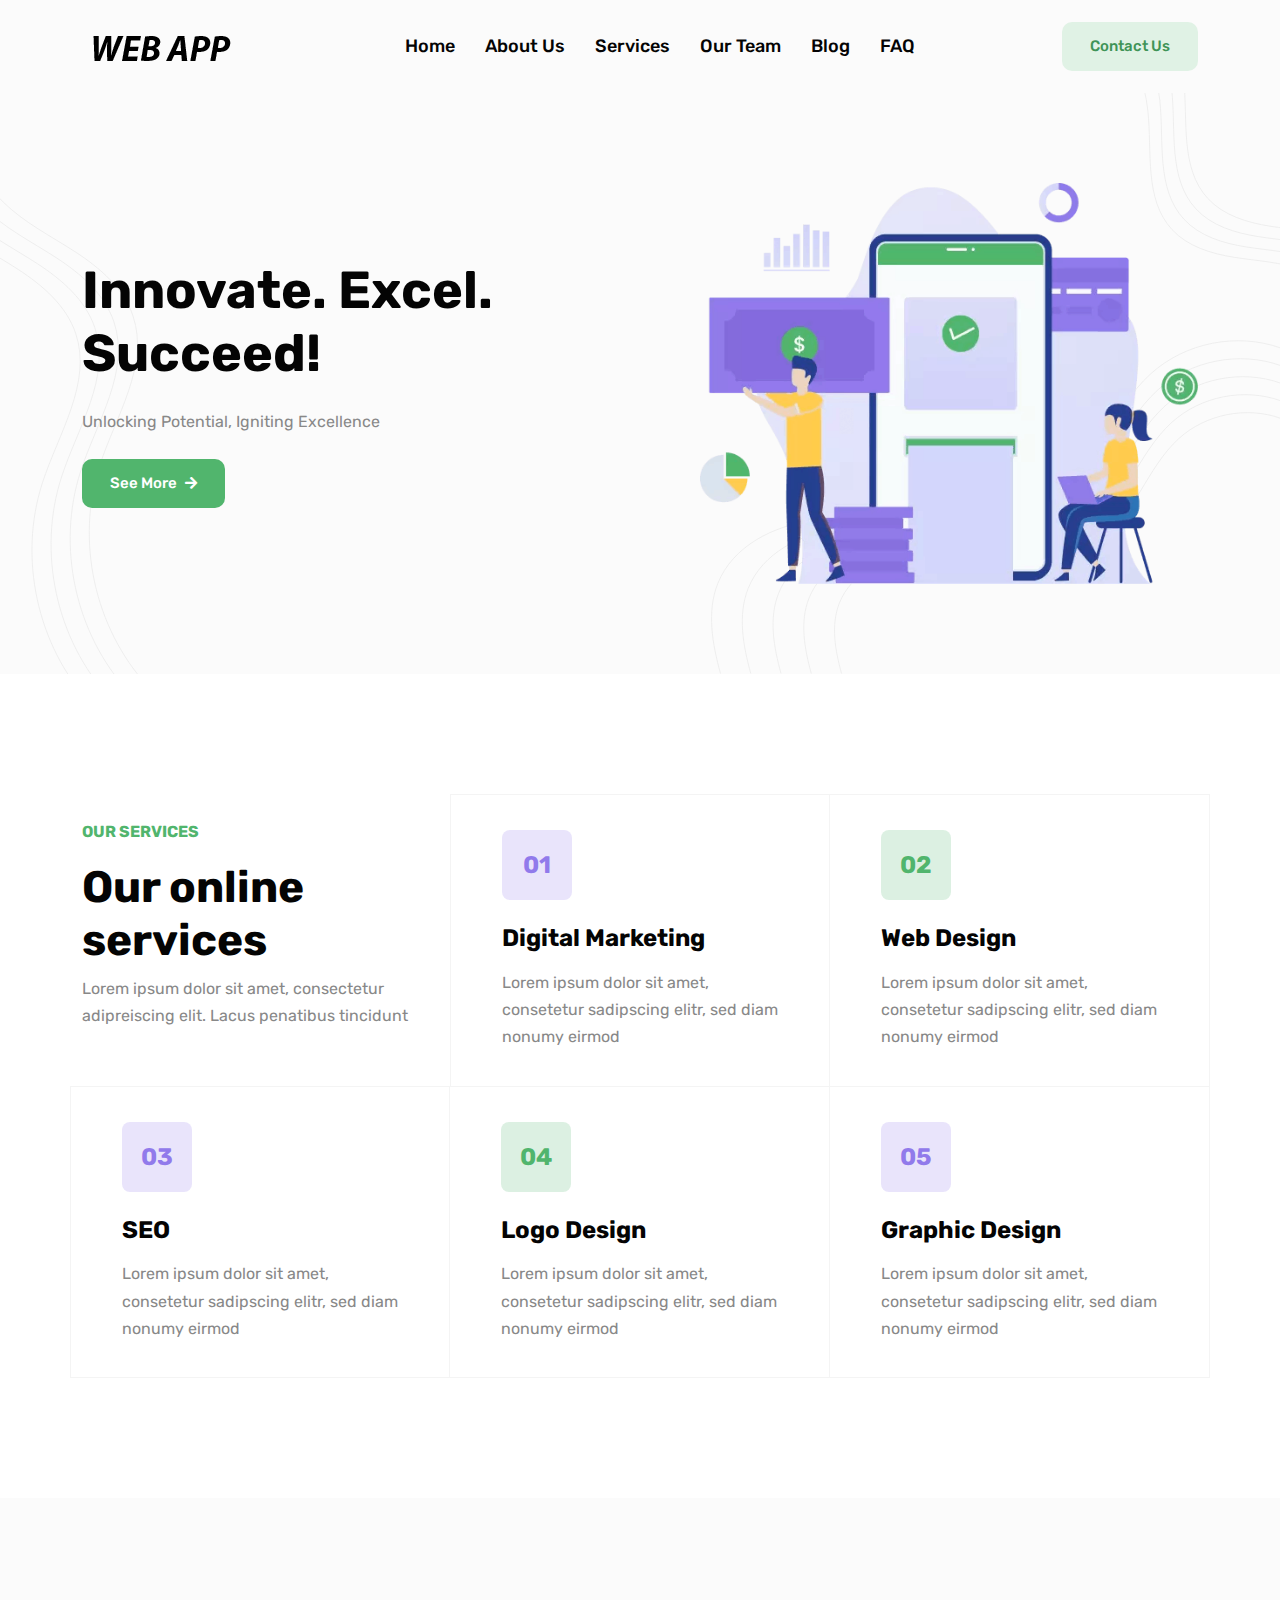
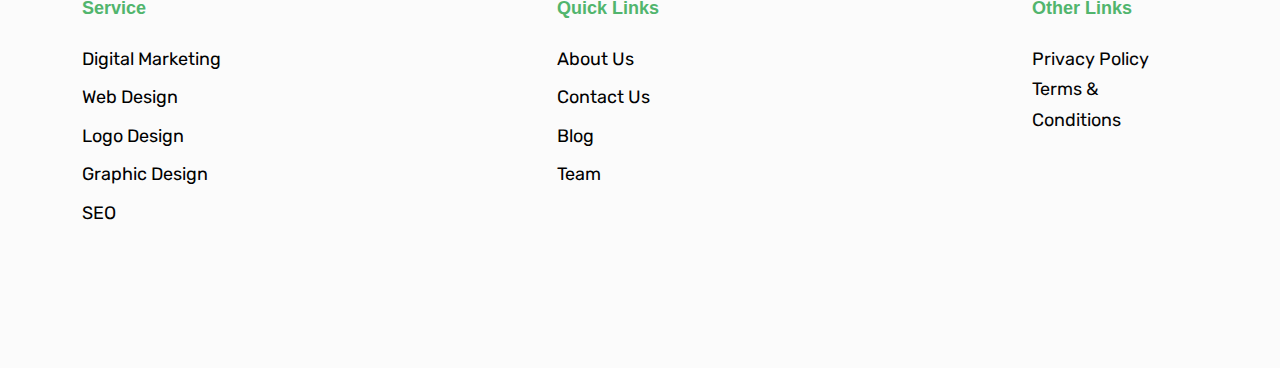
<file: pert3/template/index.html>
<!DOCTYPE html>

<html lang="en-us">

<head>
	<meta charset="utf-8">
	<title>Livewire and filament</title>
	<meta name="viewport" content="width=device-width, initial-scale=1, maximum-scale=5">
	<meta name="description" content="This is meta description">
	<meta name="author" content="Themefisher">
	<link rel="shortcut icon" href="images/favicon.png" type="image/x-icon">
	<link rel="icon" href="images/favicon.png" type="image/x-icon">

	<!-- # Google Fonts -->
	<link rel="preconnect" href="https://fonts.googleapis.com">
	<link rel="preconnect" href="https://fonts.gstatic.com" crossorigin>
	<link href="https://fonts.googleapis.com/css2?family=Rubik:wght@400;500;700&display=swap" rel="stylesheet">

	<!-- # CSS Plugins -->
	<link rel="stylesheet" href="plugins/slick/slick.css">
	<link rel="stylesheet" href="plugins/font-awesome/fontawesome.min.css">
	<link rel="stylesheet" href="plugins/font-awesome/brands.css">
	<link rel="stylesheet" href="plugins/font-awesome/solid.css">

	<!-- # Main Style Sheet -->
	<link rel="stylesheet" href="css/style.css">
</head>

<body>

<!-- navigation -->
<header class="navigation bg-tertiary">
	<nav class="navbar navbar-expand-xl navbar-light text-center py-3">
		<div class="container">
			<a class="navbar-brand" href="index.html">
				<img loading="prelaod" decoding="async" class="img-fluid" width="160" src="images/logo.png" alt="Wallet">
			</a>
			<button class="navbar-toggler" type="button" data-bs-toggle="collapse" data-bs-target="#navbarSupportedContent" aria-controls="navbarSupportedContent" aria-expanded="false" aria-label="Toggle navigation"> <span class="navbar-toggler-icon"></span>
			</button>
			<div class="collapse navbar-collapse" id="navbarSupportedContent">
				<ul class="navbar-nav m-auto mb-2 mb-lg-0">
					<li class="nav-item"> <a class="nav-link" href="index.html">Home</a></li>
					<li class="nav-item "> <a class="nav-link" href="about.html">About Us</a></li>
					<li class="nav-item "> <a class="nav-link" href="services.html">Services</a></li>
					<li class="nav-item "> <a class="nav-link" href="team.html">Our Team</a></li>
					<li class="nav-item "><a class="nav-link " href="blog.html">Blog</a></li>
					<li class="nav-item "><a class="nav-link " href="faq.html">FAQ</a></li>
				</ul>
				<a href="#!" class="btn btn-outline-primary">Contact Us</a>				
			</div>
		</div>
	</nav>
</header>
<!-- /navigation -->

<div class="modal applyLoanModal fade" id="applyLoan" tabindex="-1" aria-labelledby="applyLoanLabel" aria-hidden="true">
  <div class="modal-dialog modal-dialog-centered">
    <div class="modal-content">
      <div class="modal-header border-bottom-0">
        <h4 class="modal-title" id="exampleModalLabel">How much do you need?</h4>
        <button type="button" class="btn-close" data-bs-dismiss="modal" aria-label="Close"></button>
      </div>
      <div class="modal-body">
        <form action="#!" method="post">
          <div class="row">
            <div class="col-lg-6 mb-4 pb-2">
              <div class="form-group">
                <label for="loan_amount" class="form-label">Amount</label>
                <input type="number" class="form-control shadow-none" id="loan_amount" placeholder="ex: 25000">
              </div>
            </div>
            <div class="col-lg-6 mb-4 pb-2">
              <div class="form-group">
                <label for="loan_how_long_for" class="form-label">How long for?</label>
                <input type="number" class="form-control shadow-none" id="loan_how_long_for" placeholder="ex: 12">
              </div>
            </div>
            <div class="col-lg-12 mb-4 pb-2">
              <div class="form-group">
                <label for="loan_repayment" class="form-label">Repayment</label>
                <input type="number" class="form-control shadow-none" id="loan_repayment" disabled>
              </div>
            </div>
            <div class="col-lg-6 mb-4 pb-2">
              <div class="form-group">
                <label for="loan_full_name" class="form-label">Full Name</label>
                <input type="text" class="form-control shadow-none" id="loan_full_name">
              </div>
            </div>
            <div class="col-lg-6 mb-4 pb-2">
              <div class="form-group">
                <label for="loan_email_address" class="form-label">Email address</label>
                <input type="email" class="form-control shadow-none" id="loan_email_address">
              </div>
            </div>
            <div class="col-lg-12">
              <button type="submit" class="btn btn-primary w-100">Get Your Loan Now</button>
            </div>
          </div>
        </form>
      </div>
    </div>
  </div>
</div>

<section class="banner bg-tertiary position-relative overflow-hidden">
  <div class="container">
    <div class="row align-items-center justify-content-center">
      <div class="col-lg-6 mb-5 mb-lg-0">
        <div class="block text-center text-lg-start pe-0 pe-xl-5">
          <h1 class="text-capitalize mb-4">Innovate. Excel. Succeed!</h1>
          <p class="mb-4">Unlocking Potential, Igniting Excellence</p> <a type="button"
            class="btn btn-primary" href="#" data-bs-toggle="modal" data-bs-target="#applyLoan">See More<span style="font-size: 14px;" class="ms-2 fas fa-arrow-right"></span></a>
        </div>
      </div>
      <div class="col-lg-6">
        <div class="ps-lg-5 text-center">
          <img loading="lazy" decoding="async"
            src="images/about-us.png"
            alt="banner image" class="w-100">
        </div>
      </div>
    </div>
  </div>
  <div class="has-shapes">
    <svg class="shape shape-left text-light" viewBox="0 0 192 752" fill="none" xmlns="http://www.w3.org/2000/svg">
      <path
        d="M-30.883 0C-41.3436 36.4248 -22.7145 75.8085 4.29154 102.398C31.2976 128.987 65.8677 146.199 97.6457 166.87C129.424 187.542 160.139 213.902 172.162 249.847C193.542 313.799 149.886 378.897 129.069 443.036C97.5623 540.079 122.109 653.229 191 728.495"
        stroke="currentColor" stroke-miterlimit="10" />
      <path
        d="M-55.5959 7.52271C-66.0565 43.9475 -47.4274 83.3312 -20.4214 109.92C6.58466 136.51 41.1549 153.722 72.9328 174.393C104.711 195.064 135.426 221.425 147.449 257.37C168.829 321.322 125.174 386.42 104.356 450.559C72.8494 547.601 97.3965 660.752 166.287 736.018"
        stroke="currentColor" stroke-miterlimit="10" />
      <path
        d="M-80.3302 15.0449C-90.7909 51.4697 -72.1617 90.8535 -45.1557 117.443C-18.1497 144.032 16.4205 161.244 48.1984 181.915C79.9763 202.587 110.691 228.947 122.715 264.892C144.095 328.844 100.439 393.942 79.622 458.081C48.115 555.123 72.6622 668.274 141.552 743.54"
        stroke="currentColor" stroke-miterlimit="10" />
      <path
        d="M-105.045 22.5676C-115.506 58.9924 -96.8766 98.3762 -69.8706 124.965C-42.8646 151.555 -8.29436 168.767 23.4835 189.438C55.2615 210.109 85.9766 236.469 98.0001 272.415C119.38 336.367 75.7243 401.464 54.9072 465.604C23.4002 562.646 47.9473 675.796 116.838 751.063"
        stroke="currentColor" stroke-miterlimit="10" />
    </svg>
    <svg class="shape shape-right text-light" viewBox="0 0 731 746" fill="none" xmlns="http://www.w3.org/2000/svg">
      <path
        d="M12.1794 745.14C1.80036 707.275 -5.75764 666.015 8.73984 629.537C27.748 581.745 80.4729 554.968 131.538 548.843C182.604 542.703 234.032 552.841 285.323 556.748C336.615 560.64 391.543 557.276 433.828 527.964C492.452 487.323 511.701 408.123 564.607 360.255C608.718 320.353 675.307 307.183 731.29 327.323"
        stroke="currentColor" stroke-miterlimit="10" />
      <path
        d="M51.0253 745.14C41.2045 709.326 34.0538 670.284 47.7668 635.783C65.7491 590.571 115.623 565.242 163.928 559.449C212.248 553.641 260.884 563.235 309.4 566.931C357.916 570.627 409.887 567.429 449.879 539.701C505.35 501.247 523.543 426.331 573.598 381.059C615.326 343.314 678.324 330.853 731.275 349.906"
        stroke="currentColor" stroke-miterlimit="10" />
      <path
        d="M89.8715 745.14C80.6239 711.363 73.8654 674.568 86.8091 642.028C103.766 599.396 150.788 575.515 196.347 570.054C241.906 564.578 287.767 573.629 333.523 577.099C379.278 580.584 428.277 577.567 465.976 551.423C518.279 515.172 535.431 444.525 582.62 401.832C621.964 366.229 681.356 354.493 731.291 372.46"
        stroke="currentColor" stroke-miterlimit="10" />
      <path
        d="M128.718 745.14C120.029 713.414 113.678 678.838 125.837 648.274C141.768 608.221 185.939 585.788 228.737 580.659C271.536 575.515 314.621 584.008 357.6 587.282C400.58 590.556 446.607 587.719 482.028 563.16C531.163 529.111 547.275 462.733 591.612 422.635C628.572 389.19 684.375 378.162 731.276 395.043"
        stroke="currentColor" stroke-miterlimit="10" />
      <path
        d="M167.564 745.14C159.432 715.451 153.504 683.107 164.863 654.519C179.753 617.046 221.088 596.062 261.126 591.265C301.164 586.452 341.473 594.402 381.677 597.465C421.88 600.527 464.95 597.872 498.094 574.896C544.061 543.035 559.146 480.942 600.617 443.423C635.194 412.135 687.406 401.817 731.276 417.612"
        stroke="currentColor" stroke-miterlimit="10" />
      <path
        d="M817.266 289.466C813.108 259.989 787.151 237.697 759.261 227.271C731.372 216.846 701.077 215.553 671.666 210.904C642.254 206.24 611.795 197.156 591.664 175.224C555.853 136.189 566.345 75.5336 560.763 22.8649C552.302 -56.8256 498.487 -130.133 425 -162.081"
        stroke="currentColor" stroke-miterlimit="10" />
      <path
        d="M832.584 276.159C828.427 246.683 802.469 224.391 774.58 213.965C746.69 203.539 716.395 202.246 686.984 197.598C657.573 192.934 627.114 183.85 606.982 161.918C571.172 122.883 581.663 62.2275 576.082 9.55873C567.62 -70.1318 513.806 -143.439 440.318 -175.387"
        stroke="currentColor" stroke-miterlimit="10" />
      <path
        d="M847.904 262.853C843.747 233.376 817.789 211.084 789.9 200.659C762.011 190.233 731.716 188.94 702.304 184.292C672.893 179.627 642.434 170.544 622.303 148.612C586.492 109.577 596.983 48.9211 591.402 -3.74766C582.94 -83.4382 529.126 -156.746 455.638 -188.694"
        stroke="currentColor" stroke-miterlimit="10" />
      <path
        d="M863.24 249.547C859.083 220.07 833.125 197.778 805.236 187.353C777.347 176.927 747.051 175.634 717.64 170.986C688.229 166.321 657.77 157.237 637.639 135.306C601.828 96.2707 612.319 35.6149 606.738 -17.0538C598.276 -96.7443 544.462 -170.052 470.974 -202"
        stroke="currentColor" stroke-miterlimit="10" />
    </svg>
  </div>
</section>

<section class="section">
  <div class="container">
    <div class="row">
      <div class="col-lg-4 col-md-6">
        <div class="section-title pt-4">
          <p class="text-primary text-uppercase fw-bold mb-3">Our Services</p>
          <h1>Our online services</h1>
          <p>Lorem ipsum dolor sit amet, consectetur adipreiscing elit. Lacus penatibus tincidunt</p>
        </div>
      </div>
      <div class="col-lg-4 col-md-6 service-item">
        <a class="text-black" href="service-details.html">
          <div class="block"> <span class="colored-box text-center h3 mb-4">01</span>
            <h3 class="mb-3 service-title">Digital Marketing</h3>
            <p class="mb-0 service-description">Lorem ipsum dolor sit amet, consetetur sadipscing elitr, sed diam nonumy
              eirmod</p>
          </div>
        </a>
      </div>
      <div class="col-lg-4 col-md-6 service-item">
        <a class="text-black" href="service-details.html">
          <div class="block"> <span class="colored-box text-center h3 mb-4">02</span>
            <h3 class="mb-3 service-title">Web Design</h3>
            <p class="mb-0 service-description">Lorem ipsum dolor sit amet, consetetur sadipscing elitr, sed diam nonumy
              eirmod</p>
          </div>
        </a>
      </div>
      <div class="col-lg-4 col-md-6 service-item">
        <a class="text-black" href="service-details.html">
          <div class="block"> <span class="colored-box text-center h3 mb-4">03</span>
            <h3 class="mb-3 service-title">SEO</h3>
            <p class="mb-0 service-description">Lorem ipsum dolor sit amet, consetetur sadipscing elitr, sed diam nonumy
              eirmod</p>
          </div>
        </a>
      </div>
      <div class="col-lg-4 col-md-6 service-item">
        <a class="text-black" href="service-details.html">
          <div class="block"> <span class="colored-box text-center h3 mb-4">04</span>
            <h3 class="mb-3 service-title">Logo Design</h3>
            <p class="mb-0 service-description">Lorem ipsum dolor sit amet, consetetur sadipscing elitr, sed diam nonumy
              eirmod</p>
          </div>
        </a>
      </div>
      <div class="col-lg-4 col-md-6 service-item">
        <a class="text-black" href="service-details.html">
          <div class="block"> <span class="colored-box text-center h3 mb-4">05</span>
            <h3 class="mb-3 service-title">Graphic Design</h3>
            <p class="mb-0 service-description">Lorem ipsum dolor sit amet, consetetur sadipscing elitr, sed diam nonumy
              eirmod</p>
          </div>
        </a>
      </div>
    </div>
  </div>
</section>




<footer class="section-sm bg-tertiary">
	<div class="container">
		<div class="row justify-content-between">
			<div class="col-lg-2 col-md-4 col-6 mb-4">
				<div class="footer-widget">
					<h5 class="mb-4 text-primary font-secondary">Service</h5>
					<ul class="list-unstyled">
						<li class="mb-2"><a href="service-details.html">Digital Marketing</a>
						</li>
						<li class="mb-2"><a href="service-details.html">Web Design</a>
						</li>
						<li class="mb-2"><a href="service-details.html">Logo Design</a>
						</li>
						<li class="mb-2"><a href="service-details.html">Graphic Design</a>
						</li>
						<li class="mb-2"><a href="service-details.html">SEO</a>
						</li>
					</ul>
				</div>
			</div>
			<div class="col-lg-2 col-md-4 col-6 mb-4">
				<div class="footer-widget">
					<h5 class="mb-4 text-primary font-secondary">Quick Links</h5>
					<ul class="list-unstyled">
						<li class="mb-2"><a href="#!">About Us</a>
						</li>
						<li class="mb-2"><a href="#!">Contact Us</a>
						</li>
						<li class="mb-2"><a href="#!">Blog</a>
						</li>
						<li class="mb-2"><a href="#!">Team</a>
						</li>
					</ul>
				</div>
			</div>
			<div class="col-lg-2 col-md-4 col-6 mb-4">
				<div class="footer-widget">
					<h5 class="mb-4 text-primary font-secondary">Other Links</h5>
					<ul class="list-unstyled">
						<li class="list-inline-item me-4"><a class="text-black" href="privacy-policy.html">Privacy Policy</a>
                        </li>
						<li class="list-inline-item me-4"><a class="text-black" href="terms.html">Terms &amp; Conditions</a>
                        </li>
					</ul>
				</div>
			</div>			
		</div>
		
	</div>
</footer>

<!-- # JS Plugins -->
<script src="plugins/jquery/jquery.min.js"></script>
<script src="plugins/bootstrap/bootstrap.min.js"></script>

<!-- Main Script -->
<script src="js/script.js"></script>

</body>
</html>
</file>
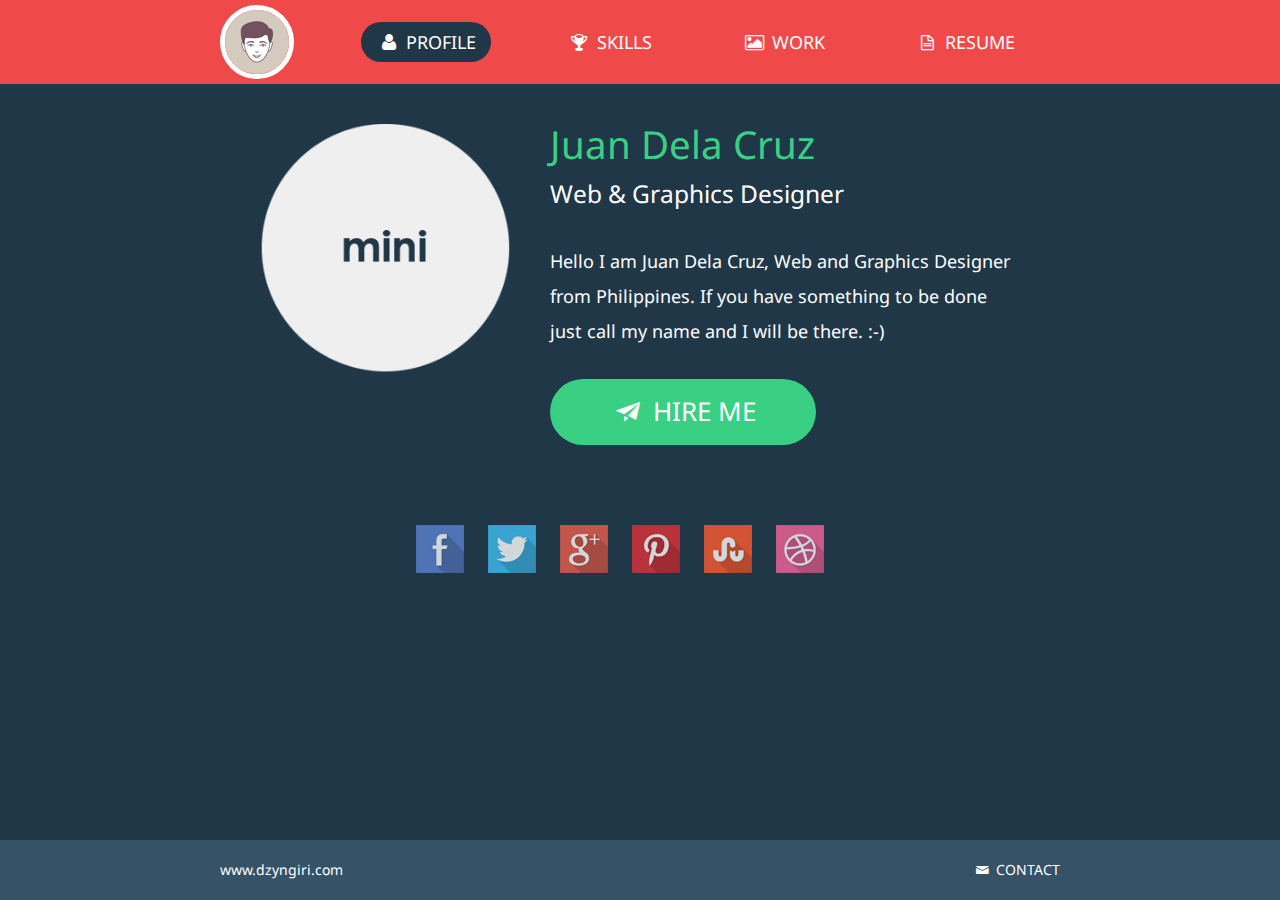
<file: templat/mini-portfolio/index.html>
<!DOCTYPE html>
<html lang="en">
<head>
  <title>Mini Portfolio</title>
  <meta charset="utf-8">
  <meta name="viewport" content="width=device-width, initial-scale=1.0">
  <!-- ===== CSS Stylesheets ===== -->
  <link href="css/bootstrap.css" rel="stylesheet">
  <link href="css/style.css" rel="stylesheet">
  <link href="font/css/fontello.css" rel="stylesheet">
  <link href="http://fonts.googleapis.com/css?family=Droid+Sans:400,700" rel="stylesheet" type="text/css">
</head>
<body>

  <!-- ===== HEADER / NAVBAR ===== -->
  <div class="navbar">
    <div class="navbar-inner">
      <div class="container">
        <a class="btn btn-navbar" data-toggle="collapse" data-target=".nav-collapse">
          <span class="icon-bar"></span>
          <span class="icon-bar"></span>
          <span class="icon-bar"></span>
        </a>
        <a class="brand" href="index.html"><img src="img/user.jpg" alt=""></a>
        <ul class="nav nav-collapse pull-right">
          <li><a href="index.html" class="active"><i class="icon-user"></i> Profile</a></li>
          <li><a href="skills.html"><i class="icon-trophy"></i> Skills</a></li>
          <li><a href="work.html"><i class="icon-picture"></i> Work</a></li>
          <li><a href="resume.html"><i class="icon-doc-text"></i> Resume</a></li>
        </ul>
        <div class="nav-collapse collapse"></div>
      </div>
    </div>
  </div>

  <!-- ===== MAIN CONTENT ===== -->
  <div class="container profile">
    <div class="span3">
      <img src="img/mini.png" alt="">
    </div>
    <div class="span5">
      <h1>Juan Dela Cruz</h1>
      <h3>Web &amp; Graphics Designer</h3>
      <p>Hello I am Juan Dela Cruz, Web and Graphics Designer from Philippines. If you have something to be done just call my name and I will be there. :-)</p>
      <a href="#" class="hire-me"><i class="icon-paper-plane"></i> Hire Me</a>
    </div>
  </div>

  <!-- ===== SOCIAL MEDIA ICONS ===== -->
  <div class="row social">
    <ul class="social-icons">
      <li><a href="#"><img src="img/fb.png" alt=""></a></li>
      <li><a href="#"><img src="img/tw.png" alt=""></a></li>
      <li><a href="#"><img src="img/go.png" alt=""></a></li>
      <li><a href="#"><img src="img/pin.png" alt=""></a></li>
      <li><a href="#"><img src="img/st.png" alt=""></a></li>
      <li><a href="#"><img src="img/dr.png" alt=""></a></li>
    </ul>
  </div>

  <!-- ===== FOOTER ===== -->
  <div class="footer">
    <div class="container">
      <p class="pull-left"><a href="http://dzyngiri.com">www.dzyngiri.com</a></p>
      <p class="pull-right">
        <a href="#myModal" role="button" data-toggle="modal">
          <i class="icon-mail"></i> CONTACT
        </a>
      </p>
    </div>
  </div>

  <!-- ===== MODAL CONTACT FORM ===== -->
  <div id="myModal" class="modal hide fade" tabindex="-1" role="dialog" aria-labelledby="myModalLabel" aria-hidden="true">
    <div class="modal-header">
      <button type="button" class="close" data-dismiss="modal" aria-hidden="true">×</button>
      <h3 id="myModalLabel"><i class="icon-mail"></i> Contact Me</h3>
    </div>
    <div class="modal-body">
      <form action="#">
        <input type="text" placeholder="Your Name">
        <input type="text" placeholder="Your Email">
        <input type="text" placeholder="Website (Optional)">
        <textarea rows="3" style="width:80%"></textarea>
        <br>
        <button type="submit" class="btn btn-large"><i class="icon-paper-plane"></i> SUBMIT</button>
      </form>
    </div>
  </div>

  <!-- ===== JS SCRIPTS ===== -->
  <script src="js/jquery-1.10.1.min.js"></script>
  <script src="js/bootstrap.min.js"></script>
  <script>
    $('#myModal').modal('hidden');
  </script>

</body>
</html>
</file>
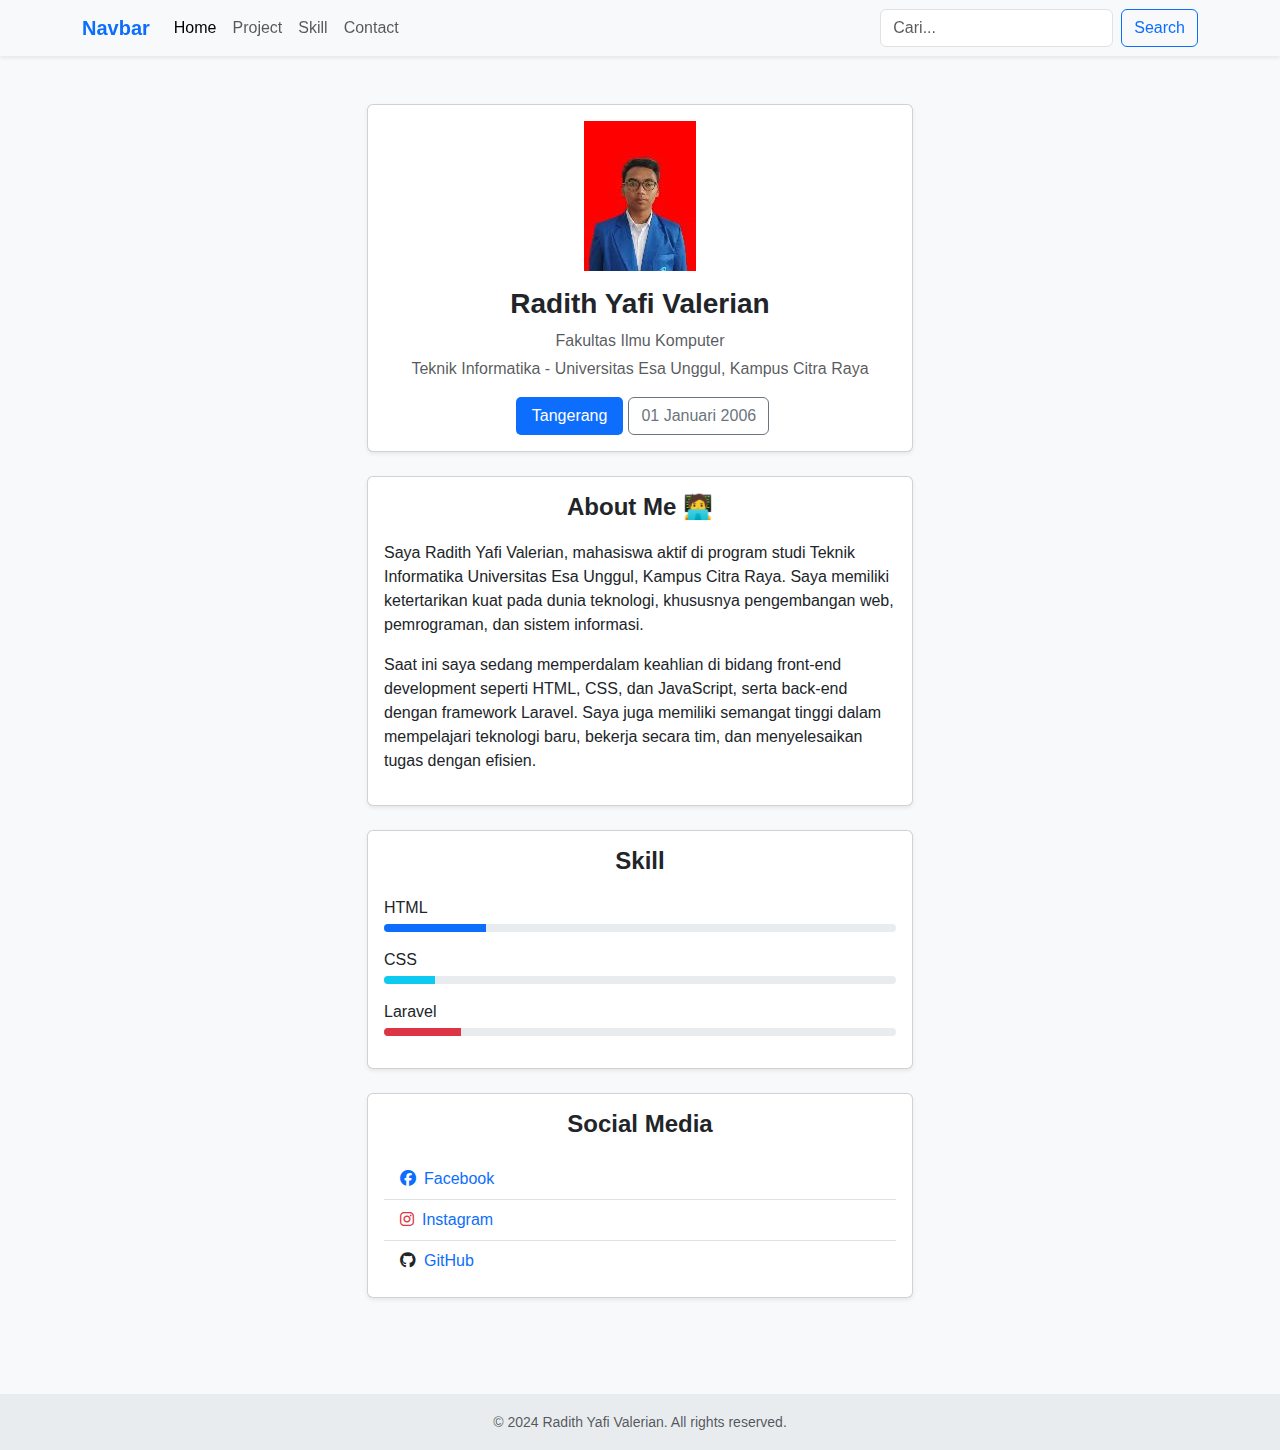
<file: pert2/coding/latihan/index.html>
<!DOCTYPE html>
<html lang="id">
<head>
  <meta charset="UTF-8" />
  <meta name="viewport" content="width=device-width, initial-scale=1.0"/>
  <title>Radith Yafi Valerian - Profile</title>
  <link href="https://cdn.jsdelivr.net/npm/bootstrap@5.3.5/dist/css/bootstrap.min.css" rel="stylesheet">
  <link href="https://cdnjs.cloudflare.com/ajax/libs/font-awesome/6.5.0/css/all.min.css" rel="stylesheet">
  <style>
    body {
      font-family: 'Segoe UI', sans-serif;
      background-color: #f8f9fa;
    }

    .button-primary {
      background-color: #0d6efd;
      color: white;
      border: none;
      padding: 6px 16px;
      margin: 0 5px;
      border-radius: 5px;
    }
    .button-primary:hover {
      background-color: #0b5ed7;
    }
    .section-title {
      font-weight: bold;
      font-size: 1.5rem;
      text-align: center;
      margin-bottom: 20px;
    }
    footer {
      background-color: #e9ecef;
    }
  </style>
</head>
<body>

<!-- Navbar -->
<nav class="navbar navbar-expand-lg bg-light shadow-sm sticky-top">
  <div class="container">
    <a class="navbar-brand fw-bold text-primary" href="#">Navbar</a>
    <button class="navbar-toggler" type="button" data-bs-toggle="collapse" data-bs-target="#navbarSupportedContent">
      <span class="navbar-toggler-icon"></span>
    </button>
    <div class="collapse navbar-collapse" id="navbarSupportedContent">
      <ul class="navbar-nav me-auto mb-2 mb-lg-0">
        <li class="nav-item"><a class="nav-link active" href="#">Home</a></li>
        <li class="nav-item"><a class="nav-link" href="#">Project</a></li>
        <li class="nav-item"><a class="nav-link" href="#">Skill</a></li>
        <li class="nav-item"><a class="nav-link" href="#">Contact</a></li>
      </ul>
      <form class="d-flex" role="search">
        <input class="form-control me-2" type="search" placeholder="Cari...">
        <button class="btn btn-outline-primary" type="submit">Search</button>
      </form>
    </div>
  </div>
</nav>
<!-- End Navbar -->

<!-- Profile -->
<div class="container my-5">
  <div class="row justify-content-center">
    <div class="col-lg-6">

      <div class="card mb-4 shadow-sm">
        <div class="card-body text-center">
          <img src="assets/20230801001.jpg" alt="Profile" class="profile-img mb-3">
          <h3 class="fw-bold">Radith Yafi Valerian</h3>
          <p class="text-muted mb-1">Fakultas Ilmu Komputer</p>
          <p class="text-muted mb-3">Teknik Informatika - Universitas Esa Unggul, Kampus Citra Raya</p>
          <div class="d-flex justify-content-center">
            <button class="button-primary">Tangerang</button>
            <button class="btn btn-outline-secondary">01 Januari 2006</button>
          </div>
        </div>
      </div>
      <!-- End Profile -->

      <!-- About Me -->
      <div class="card mb-4 shadow-sm">
        <div class="card-body">
          <h4 class="section-title">About Me 🧑‍💻</h4>
          <p>Saya Radith Yafi Valerian, mahasiswa aktif di program studi Teknik Informatika Universitas Esa Unggul, Kampus Citra Raya. Saya memiliki ketertarikan kuat pada dunia teknologi, khususnya pengembangan web, pemrograman, dan sistem informasi.</p>
          <p>Saat ini saya sedang memperdalam keahlian di bidang front-end development seperti HTML, CSS, dan JavaScript, serta back-end dengan framework Laravel. Saya juga memiliki semangat tinggi dalam mempelajari teknologi baru, bekerja secara tim, dan menyelesaikan tugas dengan efisien.</p>
        </div>
      </div>
      <!-- End About Me -->

      <!-- Skills -->
      <div class="card mb-4 shadow-sm">
        <div class="card-body">
          <h4 class="section-title">Skill</h4>
          
          <p class="mb-1">HTML</p>
          <div class="progress mb-3" style="height: 8px;">
            <div class="progress-bar bg-primary" style="width: 20%"></div>
          </div>
      
          <p class="mb-1">CSS</p>
          <div class="progress mb-3" style="height: 8px;">
            <div class="progress-bar bg-info" style="width: 10%"></div>
          </div>
      
          <p class="mb-1">Laravel</p>
          <div class="progress mb-3" style="height: 8px;">
            <div class="progress-bar bg-danger" style="width: 15%"></div>
          </div>
        </div>
      </div>
      <!-- End Skills -->
      

      <!-- Social Linked -->
      <div class="card shadow-sm mb-5">
        <div class="card-body">
          <h4 class="section-title">Social Media</h4>
          <ul class="list-group list-group-flush">
            <li class="list-group-item">
              <a href="https://web.facebook.com/radithashometingnewjr" target="_blank" class="text-decoration-none">
                <i class="fab fa-facebook text-primary me-2"></i>Facebook
              </a>
            </li>
            <li class="list-group-item">
              <a href="https://www.instagram.com/radeeettt/" target="_blank" class="text-decoration-none">
                <i class="fab fa-instagram text-danger me-2"></i>Instagram
              </a>
            </li>
            <li class="list-group-item">
              <a href="https://github.com/radith001" target="_blank" class="text-decoration-none">
                <i class="fab fa-github text-dark me-2"></i>GitHub
              </a>
            </li>
          </ul>
        </div>
      </div>

    </div>
  </div>
</div>
<!-- End Social Linked -->

<!-- Footer -->
<footer class="py-3">
  <div class="container text-center">
    <small class="text-muted">&copy; 2024 Radith Yafi Valerian. All rights reserved.</small>
  </div>
</footer>
<!-- End Footer -->
<script src="https://cdn.jsdelivr.net/npm/bootstrap@5.3.5/dist/js/bootstrap.bundle.min.js"></script>
</body>
</html>
</file>
<file: pert3/template/css/style.css>
/**
 * WEBSITE: https://themefisher.com
 * TWITTER: https://twitter.com/themefisher
 * FACEBOOK: https://www.facebook.com/themefisher
 * GITHUB: https://github.com/themefisher/
 */

@charset "UTF-8";
/*!
 * Bootstrap v5.0.2 (https://getbootstrap.com/)
 * Copyright 2011-2021 The Bootstrap Authors
 * Copyright 2011-2021 Twitter, Inc.
 * Licensed under MIT (https://github.com/twbs/bootstrap/blob/main/LICENSE)
 */
:root {
  --bs-blue: #0d6efd;
  --bs-indigo: #6610f2;
  --bs-purple: #6f42c1;
  --bs-pink: #d63384;
  --bs-red: #dc3545;
  --bs-orange: #fd7e14;
  --bs-yellow: #ffc107;
  --bs-green: #198754;
  --bs-teal: #20c997;
  --bs-cyan: #0dcaf0;
  --bs-white: #fff;
  --bs-gray: #6c757d;
  --bs-gray-dark: #343a40;
  --bs-primary: #0d6efd;
  --bs-secondary: #6c757d;
  --bs-success: #198754;
  --bs-info: #0dcaf0;
  --bs-warning: #ffc107;
  --bs-danger: #dc3545;
  --bs-light: #EAEAEA;
  --bs-dark: #233242;
  --bs-font-sans-serif: system-ui, -apple-system, "Segoe UI", Roboto, "Helvetica Neue", Arial, "Noto Sans", "Liberation Sans", sans-serif, "Apple Color Emoji", "Segoe UI Emoji", "Segoe UI Symbol", "Noto Color Emoji";
  --bs-font-monospace: SFMono-Regular, Menlo, Monaco, Consolas, "Liberation Mono", "Courier New", monospace;
  --bs-gradient: linear-gradient(180deg, rgba(255, 255, 255, 0.15), rgba(255, 255, 255, 0));
}

*,
*::before,
*::after {
  box-sizing: border-box;
}

@media (prefers-reduced-motion: no-preference) {
  :root {
    scroll-behavior: smooth;
  }
}

body {
  margin: 0;
  font-family: var(--bs-font-sans-serif);
  font-size: 1rem;
  font-weight: 400;
  line-height: 1.5;
  color: #fff;
  background-color: #fff;
  -webkit-text-size-adjust: 100%;
  -webkit-tap-highlight-color: rgba(0, 0, 0, 0);
}

hr {
  margin: 1rem 0;
  color: inherit;
  background-color: currentColor;
  border: 0;
  opacity: 0.25;
}

hr:not([size]) {
  height: 1px;
}

h6, .h6, h5, .h5, h4, .h4, h3, .h3, h2, .h2, h1, .h1 {
  margin-top: 0;
  margin-bottom: 0.5rem;
  font-weight: 500;
  line-height: 1.2;
}

h1, .h1 {
  font-size: calc(1.375rem + 1.5vw);
}
@media (min-width: 1200px) {
  h1, .h1 {
    font-size: 2.5rem;
  }
}

h2, .h2 {
  font-size: calc(1.325rem + 0.9vw);
}
@media (min-width: 1200px) {
  h2, .h2 {
    font-size: 2rem;
  }
}

h3, .h3 {
  font-size: calc(1.3rem + 0.6vw);
}
@media (min-width: 1200px) {
  h3, .h3 {
    font-size: 1.75rem;
  }
}

h4, .h4 {
  font-size: calc(1.275rem + 0.3vw);
}
@media (min-width: 1200px) {
  h4, .h4 {
    font-size: 1.5rem;
  }
}

h5, .h5 {
  font-size: 1.25rem;
}

h6, .h6 {
  font-size: 1rem;
}

p {
  margin-top: 0;
  margin-bottom: 1rem;
}

abbr[title],
abbr[data-bs-original-title] {
  -webkit-text-decoration: underline dotted;
          text-decoration: underline dotted;
  cursor: help;
  -webkit-text-decoration-skip-ink: none;
          text-decoration-skip-ink: none;
}

address {
  margin-bottom: 1rem;
  font-style: normal;
  line-height: inherit;
}

ol,
ul {
  padding-left: 2rem;
}

ol,
ul,
dl {
  margin-top: 0;
  margin-bottom: 1rem;
}

ol ol,
ul ul,
ol ul,
ul ol {
  margin-bottom: 0;
}

dt {
  font-weight: 700;
}

dd {
  margin-bottom: 0.5rem;
  margin-left: 0;
}

blockquote {
  margin: 0 0 1rem;
}

b,
strong {
  font-weight: bolder;
}

small, .small {
  font-size: 0.875em;
}

mark, .mark {
  padding: 0.2em;
  background-color: #fcf8e3;
}

sub,
sup {
  position: relative;
  font-size: 0.75em;
  line-height: 0;
  vertical-align: baseline;
}

sub {
  bottom: -0.25em;
}

sup {
  top: -0.5em;
}

a {
  color: #0d6efd;
  text-decoration: underline;
}
a:hover {
  color: #0a58ca;
}

a:not([href]):not([class]), a:not([href]):not([class]):hover {
  color: inherit;
  text-decoration: none;
}

pre,
code,
kbd,
samp {
  font-family: var(--bs-font-monospace);
  font-size: 1em;
  direction: ltr /* rtl:ignore */;
  unicode-bidi: bidi-override;
}

pre {
  display: block;
  margin-top: 0;
  margin-bottom: 1rem;
  overflow: auto;
  font-size: 0.875em;
}
pre code {
  font-size: inherit;
  color: inherit;
  word-break: normal;
}

code {
  font-size: 0.875em;
  color: #d63384;
  word-wrap: break-word;
}
a > code {
  color: inherit;
}

kbd {
  padding: 0.2rem 0.4rem;
  font-size: 0.875em;
  color: #fff;
  background-color: #212529;
  border-radius: 0.2rem;
}
kbd kbd {
  padding: 0;
  font-size: 1em;
  font-weight: 700;
}

figure {
  margin: 0 0 1rem;
}

img,
svg {
  vertical-align: middle;
}

table {
  caption-side: bottom;
  border-collapse: collapse;
}

caption {
  padding-top: 0.5rem;
  padding-bottom: 0.5rem;
  color: #6c757d;
  text-align: left;
}

th {
  text-align: inherit;
  text-align: -webkit-match-parent;
}

thead,
tbody,
tfoot,
tr,
td,
th {
  border-color: inherit;
  border-style: solid;
  border-width: 0;
}

label {
  display: inline-block;
}

button {
  border-radius: 0;
}

button:focus:not(:focus-visible) {
  outline: 0;
}

input,
button,
select,
optgroup,
textarea {
  margin: 0;
  font-family: inherit;
  font-size: inherit;
  line-height: inherit;
}

button,
select {
  text-transform: none;
}

[role=button] {
  cursor: pointer;
}

select {
  word-wrap: normal;
}
select:disabled {
  opacity: 1;
}

[list]::-webkit-calendar-picker-indicator {
  display: none;
}

button,
[type=button],
[type=reset],
[type=submit] {
  -webkit-appearance: button;
}
button:not(:disabled),
[type=button]:not(:disabled),
[type=reset]:not(:disabled),
[type=submit]:not(:disabled) {
  cursor: pointer;
}

::-moz-focus-inner {
  padding: 0;
  border-style: none;
}

textarea {
  resize: vertical;
}

fieldset {
  min-width: 0;
  padding: 0;
  margin: 0;
  border: 0;
}

legend {
  float: left;
  width: 100%;
  padding: 0;
  margin-bottom: 0.5rem;
  font-size: calc(1.275rem + 0.3vw);
  line-height: inherit;
}
@media (min-width: 1200px) {
  legend {
    font-size: 1.5rem;
  }
}
legend + * {
  clear: left;
}

::-webkit-datetime-edit-fields-wrapper,
::-webkit-datetime-edit-text,
::-webkit-datetime-edit-minute,
::-webkit-datetime-edit-hour-field,
::-webkit-datetime-edit-day-field,
::-webkit-datetime-edit-month-field,
::-webkit-datetime-edit-year-field {
  padding: 0;
}

::-webkit-inner-spin-button {
  height: auto;
}

[type=search] {
  outline-offset: -2px;
  -webkit-appearance: textfield;
}

/* rtl:raw:
[type="tel"],
[type="url"],
[type="email"],
[type="number"] {
  direction: ltr;
}
*/
::-webkit-search-decoration {
  -webkit-appearance: none;
}

::-webkit-color-swatch-wrapper {
  padding: 0;
}

::-webkit-file-upload-button {
  font: inherit;
}

::file-selector-button {
  font: inherit;
}

::-webkit-file-upload-button {
  font: inherit;
  -webkit-appearance: button;
}

output {
  display: inline-block;
}

iframe {
  border: 0;
}

summary {
  display: list-item;
  cursor: pointer;
}

progress {
  vertical-align: baseline;
}

[hidden] {
  display: none !important;
}

.lead {
  font-size: 1.25rem;
  font-weight: 300;
}

.display-1 {
  font-size: calc(1.625rem + 4.5vw);
  font-weight: 300;
  line-height: 1.2;
}
@media (min-width: 1200px) {
  .display-1 {
    font-size: 5rem;
  }
}

.display-2 {
  font-size: calc(1.575rem + 3.9vw);
  font-weight: 300;
  line-height: 1.2;
}
@media (min-width: 1200px) {
  .display-2 {
    font-size: 4.5rem;
  }
}

.display-3 {
  font-size: calc(1.525rem + 3.3vw);
  font-weight: 300;
  line-height: 1.2;
}
@media (min-width: 1200px) {
  .display-3 {
    font-size: 4rem;
  }
}

.display-4 {
  font-size: calc(1.475rem + 2.7vw);
  font-weight: 300;
  line-height: 1.2;
}
@media (min-width: 1200px) {
  .display-4 {
    font-size: 3.5rem;
  }
}

.display-5 {
  font-size: calc(1.425rem + 2.1vw);
  font-weight: 300;
  line-height: 1.2;
}
@media (min-width: 1200px) {
  .display-5 {
    font-size: 3rem;
  }
}

.display-6 {
  font-size: calc(1.375rem + 1.5vw);
  font-weight: 300;
  line-height: 1.2;
}
@media (min-width: 1200px) {
  .display-6 {
    font-size: 2.5rem;
  }
}

.list-unstyled {
  padding-left: 0;
  list-style: none;
}

.list-inline {
  padding-left: 0;
  list-style: none;
}

.list-inline-item {
  display: inline-block;
}
.list-inline-item:not(:last-child) {
  margin-right: 0.5rem;
}

.initialism {
  font-size: 0.875em;
  text-transform: uppercase;
}

.blockquote {
  margin-bottom: 1rem;
  font-size: 1.25rem;
}
.blockquote > :last-child {
  margin-bottom: 0;
}

.blockquote-footer {
  margin-top: -1rem;
  margin-bottom: 1rem;
  font-size: 0.875em;
  color: #6c757d;
}
.blockquote-footer::before {
  content: "— ";
}

.img-fluid {
  max-width: 100%;
  height: auto;
}

.img-thumbnail {
  padding: 0.25rem;
  background-color: #fff;
  border: 1px solid #dee2e6;
  border-radius: 0.25rem;
  max-width: 100%;
  height: auto;
}

.figure {
  display: inline-block;
}

.figure-img {
  margin-bottom: 0.5rem;
  line-height: 1;
}

.figure-caption {
  font-size: 0.875em;
  color: #6c757d;
}

.container,
.container-fluid,
.container-xxl,
.container-xl,
.container-lg,
.container-md,
.container-sm {
  width: 100%;
  padding-right: var(--bs-gutter-x, 0.75rem);
  padding-left: var(--bs-gutter-x, 0.75rem);
  margin-right: auto;
  margin-left: auto;
}

@media (min-width: 576px) {
  .container-sm, .container {
    max-width: 540px;
  }
}
@media (min-width: 768px) {
  .container-md, .container-sm, .container {
    max-width: 720px;
  }
}
@media (min-width: 992px) {
  .container-lg, .container-md, .container-sm, .container {
    max-width: 960px;
  }
}
@media (min-width: 1200px) {
  .container-xl, .container-lg, .container-md, .container-sm, .container {
    max-width: 1140px;
  }
}
@media (min-width: 1400px) {
  .container-xxl, .container-xl, .container-lg, .container-md, .container-sm, .container {
    max-width: 1320px;
  }
}
.row {
  --bs-gutter-x: 1.5rem;
  --bs-gutter-y: 0;
  display: flex;
  flex-wrap: wrap;
  margin-top: calc(var(--bs-gutter-y) * -1);
  margin-right: calc(var(--bs-gutter-x) * -0.5);
  margin-left: calc(var(--bs-gutter-x) * -0.5);
}
.row > * {
  flex-shrink: 0;
  width: 100%;
  max-width: 100%;
  padding-right: calc(var(--bs-gutter-x) * 0.5);
  padding-left: calc(var(--bs-gutter-x) * 0.5);
  margin-top: var(--bs-gutter-y);
}

.col {
  flex: 1 0 0%;
}

.row-cols-auto > * {
  flex: 0 0 auto;
  width: auto;
}

.row-cols-1 > * {
  flex: 0 0 auto;
  width: 100%;
}

.row-cols-2 > * {
  flex: 0 0 auto;
  width: 50%;
}

.row-cols-3 > * {
  flex: 0 0 auto;
  width: 33.3333333333%;
}

.row-cols-4 > * {
  flex: 0 0 auto;
  width: 25%;
}

.row-cols-5 > * {
  flex: 0 0 auto;
  width: 20%;
}

.row-cols-6 > * {
  flex: 0 0 auto;
  width: 16.6666666667%;
}

@media (min-width: 576px) {
  .col-sm {
    flex: 1 0 0%;
  }
  .row-cols-sm-auto > * {
    flex: 0 0 auto;
    width: auto;
  }
  .row-cols-sm-1 > * {
    flex: 0 0 auto;
    width: 100%;
  }
  .row-cols-sm-2 > * {
    flex: 0 0 auto;
    width: 50%;
  }
  .row-cols-sm-3 > * {
    flex: 0 0 auto;
    width: 33.3333333333%;
  }
  .row-cols-sm-4 > * {
    flex: 0 0 auto;
    width: 25%;
  }
  .row-cols-sm-5 > * {
    flex: 0 0 auto;
    width: 20%;
  }
  .row-cols-sm-6 > * {
    flex: 0 0 auto;
    width: 16.6666666667%;
  }
}
@media (min-width: 768px) {
  .col-md {
    flex: 1 0 0%;
  }
  .row-cols-md-auto > * {
    flex: 0 0 auto;
    width: auto;
  }
  .row-cols-md-1 > * {
    flex: 0 0 auto;
    width: 100%;
  }
  .row-cols-md-2 > * {
    flex: 0 0 auto;
    width: 50%;
  }
  .row-cols-md-3 > * {
    flex: 0 0 auto;
    width: 33.3333333333%;
  }
  .row-cols-md-4 > * {
    flex: 0 0 auto;
    width: 25%;
  }
  .row-cols-md-5 > * {
    flex: 0 0 auto;
    width: 20%;
  }
  .row-cols-md-6 > * {
    flex: 0 0 auto;
    width: 16.6666666667%;
  }
}
@media (min-width: 992px) {
  .col-lg {
    flex: 1 0 0%;
  }
  .row-cols-lg-auto > * {
    flex: 0 0 auto;
    width: auto;
  }
  .row-cols-lg-1 > * {
    flex: 0 0 auto;
    width: 100%;
  }
  .row-cols-lg-2 > * {
    flex: 0 0 auto;
    width: 50%;
  }
  .row-cols-lg-3 > * {
    flex: 0 0 auto;
    width: 33.3333333333%;
  }
  .row-cols-lg-4 > * {
    flex: 0 0 auto;
    width: 25%;
  }
  .row-cols-lg-5 > * {
    flex: 0 0 auto;
    width: 20%;
  }
  .row-cols-lg-6 > * {
    flex: 0 0 auto;
    width: 16.6666666667%;
  }
}
@media (min-width: 1200px) {
  .col-xl {
    flex: 1 0 0%;
  }
  .row-cols-xl-auto > * {
    flex: 0 0 auto;
    width: auto;
  }
  .row-cols-xl-1 > * {
    flex: 0 0 auto;
    width: 100%;
  }
  .row-cols-xl-2 > * {
    flex: 0 0 auto;
    width: 50%;
  }
  .row-cols-xl-3 > * {
    flex: 0 0 auto;
    width: 33.3333333333%;
  }
  .row-cols-xl-4 > * {
    flex: 0 0 auto;
    width: 25%;
  }
  .row-cols-xl-5 > * {
    flex: 0 0 auto;
    width: 20%;
  }
  .row-cols-xl-6 > * {
    flex: 0 0 auto;
    width: 16.6666666667%;
  }
}
@media (min-width: 1400px) {
  .col-xxl {
    flex: 1 0 0%;
  }
  .row-cols-xxl-auto > * {
    flex: 0 0 auto;
    width: auto;
  }
  .row-cols-xxl-1 > * {
    flex: 0 0 auto;
    width: 100%;
  }
  .row-cols-xxl-2 > * {
    flex: 0 0 auto;
    width: 50%;
  }
  .row-cols-xxl-3 > * {
    flex: 0 0 auto;
    width: 33.3333333333%;
  }
  .row-cols-xxl-4 > * {
    flex: 0 0 auto;
    width: 25%;
  }
  .row-cols-xxl-5 > * {
    flex: 0 0 auto;
    width: 20%;
  }
  .row-cols-xxl-6 > * {
    flex: 0 0 auto;
    width: 16.6666666667%;
  }
}
.col-auto {
  flex: 0 0 auto;
  width: auto;
}

.col-1 {
  flex: 0 0 auto;
  width: 8.33333333%;
}

.col-2 {
  flex: 0 0 auto;
  width: 16.66666667%;
}

.col-3 {
  flex: 0 0 auto;
  width: 25%;
}

.col-4 {
  flex: 0 0 auto;
  width: 33.33333333%;
}

.col-5 {
  flex: 0 0 auto;
  width: 41.66666667%;
}

.col-6 {
  flex: 0 0 auto;
  width: 50%;
}

.col-7 {
  flex: 0 0 auto;
  width: 58.33333333%;
}

.col-8 {
  flex: 0 0 auto;
  width: 66.66666667%;
}

.col-9 {
  flex: 0 0 auto;
  width: 75%;
}

.col-10 {
  flex: 0 0 auto;
  width: 83.33333333%;
}

.col-11 {
  flex: 0 0 auto;
  width: 91.66666667%;
}

.col-12 {
  flex: 0 0 auto;
  width: 100%;
}

.offset-1 {
  margin-left: 8.33333333%;
}

.offset-2 {
  margin-left: 16.66666667%;
}

.offset-3 {
  margin-left: 25%;
}

.offset-4 {
  margin-left: 33.33333333%;
}

.offset-5 {
  margin-left: 41.66666667%;
}

.offset-6 {
  margin-left: 50%;
}

.offset-7 {
  margin-left: 58.33333333%;
}

.offset-8 {
  margin-left: 66.66666667%;
}

.offset-9 {
  margin-left: 75%;
}

.offset-10 {
  margin-left: 83.33333333%;
}

.offset-11 {
  margin-left: 91.66666667%;
}

.g-0,
.gx-0 {
  --bs-gutter-x: 0;
}

.g-0,
.gy-0 {
  --bs-gutter-y: 0;
}

.g-1,
.gx-1 {
  --bs-gutter-x: 0.25rem;
}

.g-1,
.gy-1 {
  --bs-gutter-y: 0.25rem;
}

.g-2,
.gx-2 {
  --bs-gutter-x: 0.5rem;
}

.g-2,
.gy-2 {
  --bs-gutter-y: 0.5rem;
}

.g-3,
.gx-3 {
  --bs-gutter-x: 1rem;
}

.g-3,
.gy-3 {
  --bs-gutter-y: 1rem;
}

.g-4,
.gx-4 {
  --bs-gutter-x: 1.5rem;
}

.g-4,
.gy-4 {
  --bs-gutter-y: 1.5rem;
}

.g-5,
.gx-5 {
  --bs-gutter-x: 3rem;
}

.g-5,
.gy-5 {
  --bs-gutter-y: 3rem;
}

@media (min-width: 576px) {
  .col-sm-auto {
    flex: 0 0 auto;
    width: auto;
  }
  .col-sm-1 {
    flex: 0 0 auto;
    width: 8.33333333%;
  }
  .col-sm-2 {
    flex: 0 0 auto;
    width: 16.66666667%;
  }
  .col-sm-3 {
    flex: 0 0 auto;
    width: 25%;
  }
  .col-sm-4 {
    flex: 0 0 auto;
    width: 33.33333333%;
  }
  .col-sm-5 {
    flex: 0 0 auto;
    width: 41.66666667%;
  }
  .col-sm-6 {
    flex: 0 0 auto;
    width: 50%;
  }
  .col-sm-7 {
    flex: 0 0 auto;
    width: 58.33333333%;
  }
  .col-sm-8 {
    flex: 0 0 auto;
    width: 66.66666667%;
  }
  .col-sm-9 {
    flex: 0 0 auto;
    width: 75%;
  }
  .col-sm-10 {
    flex: 0 0 auto;
    width: 83.33333333%;
  }
  .col-sm-11 {
    flex: 0 0 auto;
    width: 91.66666667%;
  }
  .col-sm-12 {
    flex: 0 0 auto;
    width: 100%;
  }
  .offset-sm-0 {
    margin-left: 0;
  }
  .offset-sm-1 {
    margin-left: 8.33333333%;
  }
  .offset-sm-2 {
    margin-left: 16.66666667%;
  }
  .offset-sm-3 {
    margin-left: 25%;
  }
  .offset-sm-4 {
    margin-left: 33.33333333%;
  }
  .offset-sm-5 {
    margin-left: 41.66666667%;
  }
  .offset-sm-6 {
    margin-left: 50%;
  }
  .offset-sm-7 {
    margin-left: 58.33333333%;
  }
  .offset-sm-8 {
    margin-left: 66.66666667%;
  }
  .offset-sm-9 {
    margin-left: 75%;
  }
  .offset-sm-10 {
    margin-left: 83.33333333%;
  }
  .offset-sm-11 {
    margin-left: 91.66666667%;
  }
  .g-sm-0,
.gx-sm-0 {
    --bs-gutter-x: 0;
  }
  .g-sm-0,
.gy-sm-0 {
    --bs-gutter-y: 0;
  }
  .g-sm-1,
.gx-sm-1 {
    --bs-gutter-x: 0.25rem;
  }
  .g-sm-1,
.gy-sm-1 {
    --bs-gutter-y: 0.25rem;
  }
  .g-sm-2,
.gx-sm-2 {
    --bs-gutter-x: 0.5rem;
  }
  .g-sm-2,
.gy-sm-2 {
    --bs-gutter-y: 0.5rem;
  }
  .g-sm-3,
.gx-sm-3 {
    --bs-gutter-x: 1rem;
  }
  .g-sm-3,
.gy-sm-3 {
    --bs-gutter-y: 1rem;
  }
  .g-sm-4,
.gx-sm-4 {
    --bs-gutter-x: 1.5rem;
  }
  .g-sm-4,
.gy-sm-4 {
    --bs-gutter-y: 1.5rem;
  }
  .g-sm-5,
.gx-sm-5 {
    --bs-gutter-x: 3rem;
  }
  .g-sm-5,
.gy-sm-5 {
    --bs-gutter-y: 3rem;
  }
}
@media (min-width: 768px) {
  .col-md-auto {
    flex: 0 0 auto;
    width: auto;
  }
  .col-md-1 {
    flex: 0 0 auto;
    width: 8.33333333%;
  }
  .col-md-2 {
    flex: 0 0 auto;
    width: 16.66666667%;
  }
  .col-md-3 {
    flex: 0 0 auto;
    width: 25%;
  }
  .col-md-4 {
    flex: 0 0 auto;
    width: 33.33333333%;
  }
  .col-md-5 {
    flex: 0 0 auto;
    width: 41.66666667%;
  }
  .col-md-6 {
    flex: 0 0 auto;
    width: 50%;
  }
  .col-md-7 {
    flex: 0 0 auto;
    width: 58.33333333%;
  }
  .col-md-8 {
    flex: 0 0 auto;
    width: 66.66666667%;
  }
  .col-md-9 {
    flex: 0 0 auto;
    width: 75%;
  }
  .col-md-10 {
    flex: 0 0 auto;
    width: 83.33333333%;
  }
  .col-md-11 {
    flex: 0 0 auto;
    width: 91.66666667%;
  }
  .col-md-12 {
    flex: 0 0 auto;
    width: 100%;
  }
  .offset-md-0 {
    margin-left: 0;
  }
  .offset-md-1 {
    margin-left: 8.33333333%;
  }
  .offset-md-2 {
    margin-left: 16.66666667%;
  }
  .offset-md-3 {
    margin-left: 25%;
  }
  .offset-md-4 {
    margin-left: 33.33333333%;
  }
  .offset-md-5 {
    margin-left: 41.66666667%;
  }
  .offset-md-6 {
    margin-left: 50%;
  }
  .offset-md-7 {
    margin-left: 58.33333333%;
  }
  .offset-md-8 {
    margin-left: 66.66666667%;
  }
  .offset-md-9 {
    margin-left: 75%;
  }
  .offset-md-10 {
    margin-left: 83.33333333%;
  }
  .offset-md-11 {
    margin-left: 91.66666667%;
  }
  .g-md-0,
.gx-md-0 {
    --bs-gutter-x: 0;
  }
  .g-md-0,
.gy-md-0 {
    --bs-gutter-y: 0;
  }
  .g-md-1,
.gx-md-1 {
    --bs-gutter-x: 0.25rem;
  }
  .g-md-1,
.gy-md-1 {
    --bs-gutter-y: 0.25rem;
  }
  .g-md-2,
.gx-md-2 {
    --bs-gutter-x: 0.5rem;
  }
  .g-md-2,
.gy-md-2 {
    --bs-gutter-y: 0.5rem;
  }
  .g-md-3,
.gx-md-3 {
    --bs-gutter-x: 1rem;
  }
  .g-md-3,
.gy-md-3 {
    --bs-gutter-y: 1rem;
  }
  .g-md-4,
.gx-md-4 {
    --bs-gutter-x: 1.5rem;
  }
  .g-md-4,
.gy-md-4 {
    --bs-gutter-y: 1.5rem;
  }
  .g-md-5,
.gx-md-5 {
    --bs-gutter-x: 3rem;
  }
  .g-md-5,
.gy-md-5 {
    --bs-gutter-y: 3rem;
  }
}
@media (min-width: 992px) {
  .col-lg-auto {
    flex: 0 0 auto;
    width: auto;
  }
  .col-lg-1 {
    flex: 0 0 auto;
    width: 8.33333333%;
  }
  .col-lg-2 {
    flex: 0 0 auto;
    width: 16.66666667%;
  }
  .col-lg-3 {
    flex: 0 0 auto;
    width: 25%;
  }
  .col-lg-4 {
    flex: 0 0 auto;
    width: 33.33333333%;
  }
  .col-lg-5 {
    flex: 0 0 auto;
    width: 41.66666667%;
  }
  .col-lg-6 {
    flex: 0 0 auto;
    width: 50%;
  }
  .col-lg-7 {
    flex: 0 0 auto;
    width: 58.33333333%;
  }
  .col-lg-8 {
    flex: 0 0 auto;
    width: 66.66666667%;
  }
  .col-lg-9 {
    flex: 0 0 auto;
    width: 75%;
  }
  .col-lg-10 {
    flex: 0 0 auto;
    width: 83.33333333%;
  }
  .col-lg-11 {
    flex: 0 0 auto;
    width: 91.66666667%;
  }
  .col-lg-12 {
    flex: 0 0 auto;
    width: 100%;
  }
  .offset-lg-0 {
    margin-left: 0;
  }
  .offset-lg-1 {
    margin-left: 8.33333333%;
  }
  .offset-lg-2 {
    margin-left: 16.66666667%;
  }
  .offset-lg-3 {
    margin-left: 25%;
  }
  .offset-lg-4 {
    margin-left: 33.33333333%;
  }
  .offset-lg-5 {
    margin-left: 41.66666667%;
  }
  .offset-lg-6 {
    margin-left: 50%;
  }
  .offset-lg-7 {
    margin-left: 58.33333333%;
  }
  .offset-lg-8 {
    margin-left: 66.66666667%;
  }
  .offset-lg-9 {
    margin-left: 75%;
  }
  .offset-lg-10 {
    margin-left: 83.33333333%;
  }
  .offset-lg-11 {
    margin-left: 91.66666667%;
  }
  .g-lg-0,
.gx-lg-0 {
    --bs-gutter-x: 0;
  }
  .g-lg-0,
.gy-lg-0 {
    --bs-gutter-y: 0;
  }
  .g-lg-1,
.gx-lg-1 {
    --bs-gutter-x: 0.25rem;
  }
  .g-lg-1,
.gy-lg-1 {
    --bs-gutter-y: 0.25rem;
  }
  .g-lg-2,
.gx-lg-2 {
    --bs-gutter-x: 0.5rem;
  }
  .g-lg-2,
.gy-lg-2 {
    --bs-gutter-y: 0.5rem;
  }
  .g-lg-3,
.gx-lg-3 {
    --bs-gutter-x: 1rem;
  }
  .g-lg-3,
.gy-lg-3 {
    --bs-gutter-y: 1rem;
  }
  .g-lg-4,
.gx-lg-4 {
    --bs-gutter-x: 1.5rem;
  }
  .g-lg-4,
.gy-lg-4 {
    --bs-gutter-y: 1.5rem;
  }
  .g-lg-5,
.gx-lg-5 {
    --bs-gutter-x: 3rem;
  }
  .g-lg-5,
.gy-lg-5 {
    --bs-gutter-y: 3rem;
  }
}
@media (min-width: 1200px) {
  .col-xl-auto {
    flex: 0 0 auto;
    width: auto;
  }
  .col-xl-1 {
    flex: 0 0 auto;
    width: 8.33333333%;
  }
  .col-xl-2 {
    flex: 0 0 auto;
    width: 16.66666667%;
  }
  .col-xl-3 {
    flex: 0 0 auto;
    width: 25%;
  }
  .col-xl-4 {
    flex: 0 0 auto;
    width: 33.33333333%;
  }
  .col-xl-5 {
    flex: 0 0 auto;
    width: 41.66666667%;
  }
  .col-xl-6 {
    flex: 0 0 auto;
    width: 50%;
  }
  .col-xl-7 {
    flex: 0 0 auto;
    width: 58.33333333%;
  }
  .col-xl-8 {
    flex: 0 0 auto;
    width: 66.66666667%;
  }
  .col-xl-9 {
    flex: 0 0 auto;
    width: 75%;
  }
  .col-xl-10 {
    flex: 0 0 auto;
    width: 83.33333333%;
  }
  .col-xl-11 {
    flex: 0 0 auto;
    width: 91.66666667%;
  }
  .col-xl-12 {
    flex: 0 0 auto;
    width: 100%;
  }
  .offset-xl-0 {
    margin-left: 0;
  }
  .offset-xl-1 {
    margin-left: 8.33333333%;
  }
  .offset-xl-2 {
    margin-left: 16.66666667%;
  }
  .offset-xl-3 {
    margin-left: 25%;
  }
  .offset-xl-4 {
    margin-left: 33.33333333%;
  }
  .offset-xl-5 {
    margin-left: 41.66666667%;
  }
  .offset-xl-6 {
    margin-left: 50%;
  }
  .offset-xl-7 {
    margin-left: 58.33333333%;
  }
  .offset-xl-8 {
    margin-left: 66.66666667%;
  }
  .offset-xl-9 {
    margin-left: 75%;
  }
  .offset-xl-10 {
    margin-left: 83.33333333%;
  }
  .offset-xl-11 {
    margin-left: 91.66666667%;
  }
  .g-xl-0,
.gx-xl-0 {
    --bs-gutter-x: 0;
  }
  .g-xl-0,
.gy-xl-0 {
    --bs-gutter-y: 0;
  }
  .g-xl-1,
.gx-xl-1 {
    --bs-gutter-x: 0.25rem;
  }
  .g-xl-1,
.gy-xl-1 {
    --bs-gutter-y: 0.25rem;
  }
  .g-xl-2,
.gx-xl-2 {
    --bs-gutter-x: 0.5rem;
  }
  .g-xl-2,
.gy-xl-2 {
    --bs-gutter-y: 0.5rem;
  }
  .g-xl-3,
.gx-xl-3 {
    --bs-gutter-x: 1rem;
  }
  .g-xl-3,
.gy-xl-3 {
    --bs-gutter-y: 1rem;
  }
  .g-xl-4,
.gx-xl-4 {
    --bs-gutter-x: 1.5rem;
  }
  .g-xl-4,
.gy-xl-4 {
    --bs-gutter-y: 1.5rem;
  }
  .g-xl-5,
.gx-xl-5 {
    --bs-gutter-x: 3rem;
  }
  .g-xl-5,
.gy-xl-5 {
    --bs-gutter-y: 3rem;
  }
}
@media (min-width: 1400px) {
  .col-xxl-auto {
    flex: 0 0 auto;
    width: auto;
  }
  .col-xxl-1 {
    flex: 0 0 auto;
    width: 8.33333333%;
  }
  .col-xxl-2 {
    flex: 0 0 auto;
    width: 16.66666667%;
  }
  .col-xxl-3 {
    flex: 0 0 auto;
    width: 25%;
  }
  .col-xxl-4 {
    flex: 0 0 auto;
    width: 33.33333333%;
  }
  .col-xxl-5 {
    flex: 0 0 auto;
    width: 41.66666667%;
  }
  .col-xxl-6 {
    flex: 0 0 auto;
    width: 50%;
  }
  .col-xxl-7 {
    flex: 0 0 auto;
    width: 58.33333333%;
  }
  .col-xxl-8 {
    flex: 0 0 auto;
    width: 66.66666667%;
  }
  .col-xxl-9 {
    flex: 0 0 auto;
    width: 75%;
  }
  .col-xxl-10 {
    flex: 0 0 auto;
    width: 83.33333333%;
  }
  .col-xxl-11 {
    flex: 0 0 auto;
    width: 91.66666667%;
  }
  .col-xxl-12 {
    flex: 0 0 auto;
    width: 100%;
  }
  .offset-xxl-0 {
    margin-left: 0;
  }
  .offset-xxl-1 {
    margin-left: 8.33333333%;
  }
  .offset-xxl-2 {
    margin-left: 16.66666667%;
  }
  .offset-xxl-3 {
    margin-left: 25%;
  }
  .offset-xxl-4 {
    margin-left: 33.33333333%;
  }
  .offset-xxl-5 {
    margin-left: 41.66666667%;
  }
  .offset-xxl-6 {
    margin-left: 50%;
  }
  .offset-xxl-7 {
    margin-left: 58.33333333%;
  }
  .offset-xxl-8 {
    margin-left: 66.66666667%;
  }
  .offset-xxl-9 {
    margin-left: 75%;
  }
  .offset-xxl-10 {
    margin-left: 83.33333333%;
  }
  .offset-xxl-11 {
    margin-left: 91.66666667%;
  }
  .g-xxl-0,
.gx-xxl-0 {
    --bs-gutter-x: 0;
  }
  .g-xxl-0,
.gy-xxl-0 {
    --bs-gutter-y: 0;
  }
  .g-xxl-1,
.gx-xxl-1 {
    --bs-gutter-x: 0.25rem;
  }
  .g-xxl-1,
.gy-xxl-1 {
    --bs-gutter-y: 0.25rem;
  }
  .g-xxl-2,
.gx-xxl-2 {
    --bs-gutter-x: 0.5rem;
  }
  .g-xxl-2,
.gy-xxl-2 {
    --bs-gutter-y: 0.5rem;
  }
  .g-xxl-3,
.gx-xxl-3 {
    --bs-gutter-x: 1rem;
  }
  .g-xxl-3,
.gy-xxl-3 {
    --bs-gutter-y: 1rem;
  }
  .g-xxl-4,
.gx-xxl-4 {
    --bs-gutter-x: 1.5rem;
  }
  .g-xxl-4,
.gy-xxl-4 {
    --bs-gutter-y: 1.5rem;
  }
  .g-xxl-5,
.gx-xxl-5 {
    --bs-gutter-x: 3rem;
  }
  .g-xxl-5,
.gy-xxl-5 {
    --bs-gutter-y: 3rem;
  }
}
.table {
  --bs-table-bg: transparent;
  --bs-table-accent-bg: transparent;
  --bs-table-striped-color: #fff;
  --bs-table-striped-bg: rgba(0, 0, 0, 0.05);
  --bs-table-active-color: #fff;
  --bs-table-active-bg: rgba(0, 0, 0, 0.1);
  --bs-table-hover-color: #fff;
  --bs-table-hover-bg: rgba(0, 0, 0, 0.075);
  width: 100%;
  margin-bottom: 1rem;
  color: #fff;
  vertical-align: top;
  border-color: #ACB9C4;
}
.table > :not(caption) > * > * {
  padding: 0.5rem 0.5rem;
  background-color: var(--bs-table-bg);
  border-bottom-width: 1px;
  box-shadow: inset 0 0 0 9999px var(--bs-table-accent-bg);
}
.table > tbody {
  vertical-align: inherit;
}
.table > thead {
  vertical-align: bottom;
}
.table > :not(:last-child) > :last-child > * {
  border-bottom-color: currentColor;
}

.caption-top {
  caption-side: top;
}

.table-sm > :not(caption) > * > * {
  padding: 0.25rem 0.25rem;
}

.table-bordered > :not(caption) > * {
  border-width: 1px 0;
}
.table-bordered > :not(caption) > * > * {
  border-width: 0 1px;
}

.table-borderless > :not(caption) > * > * {
  border-bottom-width: 0;
}

.table-striped > tbody > tr:nth-of-type(odd) {
  --bs-table-accent-bg: var(--bs-table-striped-bg);
  color: var(--bs-table-striped-color);
}

.table-active {
  --bs-table-accent-bg: var(--bs-table-active-bg);
  color: var(--bs-table-active-color);
}

.table-hover > tbody > tr:hover {
  --bs-table-accent-bg: var(--bs-table-hover-bg);
  color: var(--bs-table-hover-color);
}

.table-primary {
  --bs-table-bg: #cfe2ff;
  --bs-table-striped-bg: #c5d7f2;
  --bs-table-striped-color: #000;
  --bs-table-active-bg: #bacbe6;
  --bs-table-active-color: #000;
  --bs-table-hover-bg: #bfd1ec;
  --bs-table-hover-color: #000;
  color: #000;
  border-color: #bacbe6;
}

.table-secondary {
  --bs-table-bg: #e2e3e5;
  --bs-table-striped-bg: #d7d8da;
  --bs-table-striped-color: #000;
  --bs-table-active-bg: #cbccce;
  --bs-table-active-color: #000;
  --bs-table-hover-bg: #d1d2d4;
  --bs-table-hover-color: #000;
  color: #000;
  border-color: #cbccce;
}

.table-success {
  --bs-table-bg: #d1e7dd;
  --bs-table-striped-bg: #c7dbd2;
  --bs-table-striped-color: #000;
  --bs-table-active-bg: #bcd0c7;
  --bs-table-active-color: #000;
  --bs-table-hover-bg: #c1d6cc;
  --bs-table-hover-color: #000;
  color: #000;
  border-color: #bcd0c7;
}

.table-info {
  --bs-table-bg: #cff4fc;
  --bs-table-striped-bg: #c5e8ef;
  --bs-table-striped-color: #000;
  --bs-table-active-bg: #badce3;
  --bs-table-active-color: #000;
  --bs-table-hover-bg: #bfe2e9;
  --bs-table-hover-color: #000;
  color: #000;
  border-color: #badce3;
}

.table-warning {
  --bs-table-bg: #fff3cd;
  --bs-table-striped-bg: #f2e7c3;
  --bs-table-striped-color: #000;
  --bs-table-active-bg: #e6dbb9;
  --bs-table-active-color: #000;
  --bs-table-hover-bg: #ece1be;
  --bs-table-hover-color: #000;
  color: #000;
  border-color: #e6dbb9;
}

.table-danger {
  --bs-table-bg: #f8d7da;
  --bs-table-striped-bg: #eccccf;
  --bs-table-striped-color: #000;
  --bs-table-active-bg: #dfc2c4;
  --bs-table-active-color: #000;
  --bs-table-hover-bg: #e5c7ca;
  --bs-table-hover-color: #000;
  color: #000;
  border-color: #dfc2c4;
}

.table-light {
  --bs-table-bg: #EAEAEA;
  --bs-table-striped-bg: #dedede;
  --bs-table-striped-color: #000;
  --bs-table-active-bg: lightgray;
  --bs-table-active-color: #000;
  --bs-table-hover-bg: #d8d8d8;
  --bs-table-hover-color: #000;
  color: #000;
  border-color: lightgray;
}

.table-dark {
  --bs-table-bg: #233242;
  --bs-table-striped-bg: #2e3c4b;
  --bs-table-striped-color: #fff;
  --bs-table-active-bg: #394755;
  --bs-table-active-color: #fff;
  --bs-table-hover-bg: #344150;
  --bs-table-hover-color: #fff;
  color: #fff;
  border-color: #394755;
}

.table-responsive {
  overflow-x: auto;
  -webkit-overflow-scrolling: touch;
}

@media (max-width: 575.98px) {
  .table-responsive-sm {
    overflow-x: auto;
    -webkit-overflow-scrolling: touch;
  }
}
@media (max-width: 767.98px) {
  .table-responsive-md {
    overflow-x: auto;
    -webkit-overflow-scrolling: touch;
  }
}
@media (max-width: 991.98px) {
  .table-responsive-lg {
    overflow-x: auto;
    -webkit-overflow-scrolling: touch;
  }
}
@media (max-width: 1199.98px) {
  .table-responsive-xl {
    overflow-x: auto;
    -webkit-overflow-scrolling: touch;
  }
}
@media (max-width: 1399.98px) {
  .table-responsive-xxl {
    overflow-x: auto;
    -webkit-overflow-scrolling: touch;
  }
}
.form-label {
  margin-bottom: 0.5rem;
}

.col-form-label {
  padding-top: calc(0.375rem + 1px);
  padding-bottom: calc(0.375rem + 1px);
  margin-bottom: 0;
  font-size: inherit;
  line-height: 1.5;
}

.col-form-label-lg {
  padding-top: calc(0.5rem + 1px);
  padding-bottom: calc(0.5rem + 1px);
  font-size: 1.25rem;
}

.col-form-label-sm {
  padding-top: calc(0.25rem + 1px);
  padding-bottom: calc(0.25rem + 1px);
  font-size: 0.875rem;
}

.form-text {
  margin-top: 0.25rem;
  font-size: 0.875em;
  color: #6c757d;
}

.form-control {
  display: block;
  width: 100%;
  padding: 0.375rem 0.75rem;
  font-size: 1rem;
  font-weight: 400;
  line-height: 1.5;
  color: #fff;
  background-color: #fff;
  background-clip: padding-box;
  border: 1px solid #ced4da;
  -webkit-appearance: none;
     -moz-appearance: none;
          appearance: none;
  border-radius: 0.25rem;
  transition: border-color 0.15s ease-in-out, box-shadow 0.15s ease-in-out;
}
@media (prefers-reduced-motion: reduce) {
  .form-control {
    transition: none;
  }
}
.form-control[type=file] {
  overflow: hidden;
}
.form-control[type=file]:not(:disabled):not([readonly]) {
  cursor: pointer;
}
.form-control:focus {
  color: #fff;
  background-color: #fff;
  border-color: #86b7fe;
  outline: 0;
  box-shadow: 0 0 0 0.25rem rgba(13, 110, 253, 0.25);
}
.form-control::-webkit-date-and-time-value {
  height: 1.5em;
}
.form-control::-moz-placeholder {
  color: #6c757d;
  opacity: 1;
}
.form-control::placeholder {
  color: #6c757d;
  opacity: 1;
}
.form-control:disabled, .form-control[readonly] {
  background-color: #e9ecef;
  opacity: 1;
}
.form-control::-webkit-file-upload-button {
  padding: 0.375rem 0.75rem;
  margin: -0.375rem -0.75rem;
  -webkit-margin-end: 0.75rem;
          margin-inline-end: 0.75rem;
  color: #fff;
  background-color: #e9ecef;
  pointer-events: none;
  border-color: inherit;
  border-style: solid;
  border-width: 0;
  border-inline-end-width: 1px;
  border-radius: 0;
  -webkit-transition: color 0.15s ease-in-out, background-color 0.15s ease-in-out, border-color 0.15s ease-in-out, box-shadow 0.15s ease-in-out;
  transition: color 0.15s ease-in-out, background-color 0.15s ease-in-out, border-color 0.15s ease-in-out, box-shadow 0.15s ease-in-out;
}
.form-control::file-selector-button {
  padding: 0.375rem 0.75rem;
  margin: -0.375rem -0.75rem;
  -webkit-margin-end: 0.75rem;
          margin-inline-end: 0.75rem;
  color: #fff;
  background-color: #e9ecef;
  pointer-events: none;
  border-color: inherit;
  border-style: solid;
  border-width: 0;
  border-inline-end-width: 1px;
  border-radius: 0;
  transition: color 0.15s ease-in-out, background-color 0.15s ease-in-out, border-color 0.15s ease-in-out, box-shadow 0.15s ease-in-out;
}
@media (prefers-reduced-motion: reduce) {
  .form-control::-webkit-file-upload-button {
    -webkit-transition: none;
    transition: none;
  }
  .form-control::file-selector-button {
    transition: none;
  }
}
.form-control:hover:not(:disabled):not([readonly])::-webkit-file-upload-button {
  background-color: #dde0e3;
}
.form-control:hover:not(:disabled):not([readonly])::file-selector-button {
  background-color: #dde0e3;
}
.form-control::-webkit-file-upload-button {
  padding: 0.375rem 0.75rem;
  margin: -0.375rem -0.75rem;
  -webkit-margin-end: 0.75rem;
          margin-inline-end: 0.75rem;
  color: #fff;
  background-color: #e9ecef;
  pointer-events: none;
  border-color: inherit;
  border-style: solid;
  border-width: 0;
  border-inline-end-width: 1px;
  border-radius: 0;
  -webkit-transition: color 0.15s ease-in-out, background-color 0.15s ease-in-out, border-color 0.15s ease-in-out, box-shadow 0.15s ease-in-out;
  transition: color 0.15s ease-in-out, background-color 0.15s ease-in-out, border-color 0.15s ease-in-out, box-shadow 0.15s ease-in-out;
}
@media (prefers-reduced-motion: reduce) {
  .form-control::-webkit-file-upload-button {
    -webkit-transition: none;
    transition: none;
  }
}
.form-control:hover:not(:disabled):not([readonly])::-webkit-file-upload-button {
  background-color: #dde0e3;
}

.form-control-plaintext {
  display: block;
  width: 100%;
  padding: 0.375rem 0;
  margin-bottom: 0;
  line-height: 1.5;
  color: #fff;
  background-color: transparent;
  border: solid transparent;
  border-width: 1px 0;
}
.form-control-plaintext.form-control-sm, .form-control-plaintext.form-control-lg {
  padding-right: 0;
  padding-left: 0;
}

.form-control-sm {
  min-height: calc(1.5em + (0.5rem + 2px));
  padding: 0.25rem 0.5rem;
  font-size: 0.875rem;
  border-radius: 0.2rem;
}
.form-control-sm::-webkit-file-upload-button {
  padding: 0.25rem 0.5rem;
  margin: -0.25rem -0.5rem;
  -webkit-margin-end: 0.5rem;
          margin-inline-end: 0.5rem;
}
.form-control-sm::file-selector-button {
  padding: 0.25rem 0.5rem;
  margin: -0.25rem -0.5rem;
  -webkit-margin-end: 0.5rem;
          margin-inline-end: 0.5rem;
}
.form-control-sm::-webkit-file-upload-button {
  padding: 0.25rem 0.5rem;
  margin: -0.25rem -0.5rem;
  -webkit-margin-end: 0.5rem;
          margin-inline-end: 0.5rem;
}

.form-control-lg {
  min-height: calc(1.5em + (1rem + 2px));
  padding: 0.5rem 1rem;
  font-size: 1.25rem;
  border-radius: 0.3rem;
}
.form-control-lg::-webkit-file-upload-button {
  padding: 0.5rem 1rem;
  margin: -0.5rem -1rem;
  -webkit-margin-end: 1rem;
          margin-inline-end: 1rem;
}
.form-control-lg::file-selector-button {
  padding: 0.5rem 1rem;
  margin: -0.5rem -1rem;
  -webkit-margin-end: 1rem;
          margin-inline-end: 1rem;
}
.form-control-lg::-webkit-file-upload-button {
  padding: 0.5rem 1rem;
  margin: -0.5rem -1rem;
  -webkit-margin-end: 1rem;
          margin-inline-end: 1rem;
}

textarea.form-control {
  min-height: calc(1.5em + (0.75rem + 2px));
}
textarea.form-control-sm {
  min-height: calc(1.5em + (0.5rem + 2px));
}
textarea.form-control-lg {
  min-height: calc(1.5em + (1rem + 2px));
}

.form-control-color {
  max-width: 3rem;
  height: auto;
  padding: 0.375rem;
}
.form-control-color:not(:disabled):not([readonly]) {
  cursor: pointer;
}
.form-control-color::-moz-color-swatch {
  height: 1.5em;
  border-radius: 0.25rem;
}
.form-control-color::-webkit-color-swatch {
  height: 1.5em;
  border-radius: 0.25rem;
}

.form-select {
  display: block;
  width: 100%;
  padding: 0.375rem 2.25rem 0.375rem 0.75rem;
  -moz-padding-start: calc(0.75rem - 3px);
  font-size: 1rem;
  font-weight: 400;
  line-height: 1.5;
  color: #fff;
  background-color: #fff;
  background-image: url("data:image/svg+xml,%3csvg xmlns='http://www.w3.org/2000/svg' viewBox='0 0 16 16'%3e%3cpath fill='none' stroke='%23343a40' stroke-linecap='round' stroke-linejoin='round' stroke-width='2' d='M2 5l6 6 6-6'/%3e%3c/svg%3e");
  background-repeat: no-repeat;
  background-position: right 0.75rem center;
  background-size: 16px 12px;
  border: 1px solid #ced4da;
  border-radius: 0.25rem;
  transition: border-color 0.15s ease-in-out, box-shadow 0.15s ease-in-out;
  -webkit-appearance: none;
     -moz-appearance: none;
          appearance: none;
}
@media (prefers-reduced-motion: reduce) {
  .form-select {
    transition: none;
  }
}
.form-select:focus {
  border-color: #86b7fe;
  outline: 0;
  box-shadow: 0 0 0 0.25rem rgba(13, 110, 253, 0.25);
}
.form-select[multiple], .form-select[size]:not([size="1"]) {
  padding-right: 0.75rem;
  background-image: none;
}
.form-select:disabled {
  background-color: #e9ecef;
}
.form-select:-moz-focusring {
  color: transparent;
  text-shadow: 0 0 0 #fff;
}

.form-select-sm {
  padding-top: 0.25rem;
  padding-bottom: 0.25rem;
  padding-left: 0.5rem;
  font-size: 0.875rem;
}

.form-select-lg {
  padding-top: 0.5rem;
  padding-bottom: 0.5rem;
  padding-left: 1rem;
  font-size: 1.25rem;
}

.form-check {
  display: block;
  min-height: 1.5rem;
  padding-left: 1.5em;
  margin-bottom: 0.125rem;
}
.form-check .form-check-input {
  float: left;
  margin-left: -1.5em;
}

.form-check-input {
  width: 1em;
  height: 1em;
  margin-top: 0.25em;
  vertical-align: top;
  background-color: #fff;
  background-repeat: no-repeat;
  background-position: center;
  background-size: contain;
  border: 1px solid rgba(0, 0, 0, 0.25);
  -webkit-appearance: none;
     -moz-appearance: none;
          appearance: none;
  -webkit-print-color-adjust: exact;
          color-adjust: exact;
}
.form-check-input[type=checkbox] {
  border-radius: 0.25em;
}
.form-check-input[type=radio] {
  border-radius: 50%;
}
.form-check-input:active {
  filter: brightness(90%);
}
.form-check-input:focus {
  border-color: #86b7fe;
  outline: 0;
  box-shadow: 0 0 0 0.25rem rgba(13, 110, 253, 0.25);
}
.form-check-input:checked {
  background-color: #0d6efd;
  border-color: #0d6efd;
}
.form-check-input:checked[type=checkbox] {
  background-image: url("data:image/svg+xml,%3csvg xmlns='http://www.w3.org/2000/svg' viewBox='0 0 20 20'%3e%3cpath fill='none' stroke='%23fff' stroke-linecap='round' stroke-linejoin='round' stroke-width='3' d='M6 10l3 3l6-6'/%3e%3c/svg%3e");
}
.form-check-input:checked[type=radio] {
  background-image: url("data:image/svg+xml,%3csvg xmlns='http://www.w3.org/2000/svg' viewBox='-4 -4 8 8'%3e%3ccircle r='2' fill='%23fff'/%3e%3c/svg%3e");
}
.form-check-input[type=checkbox]:indeterminate {
  background-color: #0d6efd;
  border-color: #0d6efd;
  background-image: url("data:image/svg+xml,%3csvg xmlns='http://www.w3.org/2000/svg' viewBox='0 0 20 20'%3e%3cpath fill='none' stroke='%23fff' stroke-linecap='round' stroke-linejoin='round' stroke-width='3' d='M6 10h8'/%3e%3c/svg%3e");
}
.form-check-input:disabled {
  pointer-events: none;
  filter: none;
  opacity: 0.5;
}
.form-check-input[disabled] ~ .form-check-label, .form-check-input:disabled ~ .form-check-label {
  opacity: 0.5;
}

.form-switch {
  padding-left: 2.5em;
}
.form-switch .form-check-input {
  width: 2em;
  margin-left: -2.5em;
  background-image: url("data:image/svg+xml,%3csvg xmlns='http://www.w3.org/2000/svg' viewBox='-4 -4 8 8'%3e%3ccircle r='3' fill='rgba%280, 0, 0, 0.25%29'/%3e%3c/svg%3e");
  background-position: left center;
  border-radius: 2em;
  transition: background-position 0.15s ease-in-out;
}
@media (prefers-reduced-motion: reduce) {
  .form-switch .form-check-input {
    transition: none;
  }
}
.form-switch .form-check-input:focus {
  background-image: url("data:image/svg+xml,%3csvg xmlns='http://www.w3.org/2000/svg' viewBox='-4 -4 8 8'%3e%3ccircle r='3' fill='%2386b7fe'/%3e%3c/svg%3e");
}
.form-switch .form-check-input:checked {
  background-position: right center;
  background-image: url("data:image/svg+xml,%3csvg xmlns='http://www.w3.org/2000/svg' viewBox='-4 -4 8 8'%3e%3ccircle r='3' fill='%23fff'/%3e%3c/svg%3e");
}

.form-check-inline {
  display: inline-block;
  margin-right: 1rem;
}

.btn-check {
  position: absolute;
  clip: rect(0, 0, 0, 0);
  pointer-events: none;
}
.btn-check[disabled] + .btn, .btn-check:disabled + .btn {
  pointer-events: none;
  filter: none;
  opacity: 0.65;
}

.form-range {
  width: 100%;
  height: 1.5rem;
  padding: 0;
  background-color: transparent;
  -webkit-appearance: none;
     -moz-appearance: none;
          appearance: none;
}
.form-range:focus {
  outline: 0;
}
.form-range:focus::-webkit-slider-thumb {
  box-shadow: 0 0 0 1px #fff, 0 0 0 0.25rem rgba(13, 110, 253, 0.25);
}
.form-range:focus::-moz-range-thumb {
  box-shadow: 0 0 0 1px #fff, 0 0 0 0.25rem rgba(13, 110, 253, 0.25);
}
.form-range::-moz-focus-outer {
  border: 0;
}
.form-range::-webkit-slider-thumb {
  width: 1rem;
  height: 1rem;
  margin-top: -0.25rem;
  background-color: #0d6efd;
  border: 0;
  border-radius: 1rem;
  -webkit-transition: background-color 0.15s ease-in-out, border-color 0.15s ease-in-out, box-shadow 0.15s ease-in-out;
  transition: background-color 0.15s ease-in-out, border-color 0.15s ease-in-out, box-shadow 0.15s ease-in-out;
  -webkit-appearance: none;
          appearance: none;
}
@media (prefers-reduced-motion: reduce) {
  .form-range::-webkit-slider-thumb {
    -webkit-transition: none;
    transition: none;
  }
}
.form-range::-webkit-slider-thumb:active {
  background-color: #b6d4fe;
}
.form-range::-webkit-slider-runnable-track {
  width: 100%;
  height: 0.5rem;
  color: transparent;
  cursor: pointer;
  background-color: #dee2e6;
  border-color: transparent;
  border-radius: 1rem;
}
.form-range::-moz-range-thumb {
  width: 1rem;
  height: 1rem;
  background-color: #0d6efd;
  border: 0;
  border-radius: 1rem;
  -moz-transition: background-color 0.15s ease-in-out, border-color 0.15s ease-in-out, box-shadow 0.15s ease-in-out;
  transition: background-color 0.15s ease-in-out, border-color 0.15s ease-in-out, box-shadow 0.15s ease-in-out;
  -moz-appearance: none;
       appearance: none;
}
@media (prefers-reduced-motion: reduce) {
  .form-range::-moz-range-thumb {
    -moz-transition: none;
    transition: none;
  }
}
.form-range::-moz-range-thumb:active {
  background-color: #b6d4fe;
}
.form-range::-moz-range-track {
  width: 100%;
  height: 0.5rem;
  color: transparent;
  cursor: pointer;
  background-color: #dee2e6;
  border-color: transparent;
  border-radius: 1rem;
}
.form-range:disabled {
  pointer-events: none;
}
.form-range:disabled::-webkit-slider-thumb {
  background-color: #adb5bd;
}
.form-range:disabled::-moz-range-thumb {
  background-color: #adb5bd;
}

.form-floating {
  position: relative;
}
.form-floating > .form-control,
.form-floating > .form-select {
  height: calc(3.5rem + 2px);
  line-height: 1.25;
}
.form-floating > label {
  position: absolute;
  top: 0;
  left: 0;
  height: 100%;
  padding: 1rem 0.75rem;
  pointer-events: none;
  border: 1px solid transparent;
  transform-origin: 0 0;
  transition: opacity 0.1s ease-in-out, transform 0.1s ease-in-out;
}
@media (prefers-reduced-motion: reduce) {
  .form-floating > label {
    transition: none;
  }
}
.form-floating > .form-control {
  padding: 1rem 0.75rem;
}
.form-floating > .form-control::-moz-placeholder {
  color: transparent;
}
.form-floating > .form-control::placeholder {
  color: transparent;
}
.form-floating > .form-control:not(:-moz-placeholder-shown) {
  padding-top: 1.625rem;
  padding-bottom: 0.625rem;
}
.form-floating > .form-control:focus, .form-floating > .form-control:not(:placeholder-shown) {
  padding-top: 1.625rem;
  padding-bottom: 0.625rem;
}
.form-floating > .form-control:-webkit-autofill {
  padding-top: 1.625rem;
  padding-bottom: 0.625rem;
}
.form-floating > .form-select {
  padding-top: 1.625rem;
  padding-bottom: 0.625rem;
}
.form-floating > .form-control:not(:-moz-placeholder-shown) ~ label {
  opacity: 0.65;
  transform: scale(0.85) translateY(-0.5rem) translateX(0.15rem);
}
.form-floating > .form-control:focus ~ label,
.form-floating > .form-control:not(:placeholder-shown) ~ label,
.form-floating > .form-select ~ label {
  opacity: 0.65;
  transform: scale(0.85) translateY(-0.5rem) translateX(0.15rem);
}
.form-floating > .form-control:-webkit-autofill ~ label {
  opacity: 0.65;
  transform: scale(0.85) translateY(-0.5rem) translateX(0.15rem);
}

.input-group {
  position: relative;
  display: flex;
  flex-wrap: wrap;
  align-items: stretch;
  width: 100%;
}
.input-group > .form-control,
.input-group > .form-select {
  position: relative;
  flex: 1 1 auto;
  width: 1%;
  min-width: 0;
}
.input-group > .form-control:focus,
.input-group > .form-select:focus {
  z-index: 3;
}
.input-group .btn {
  position: relative;
  z-index: 2;
}
.input-group .btn:focus {
  z-index: 3;
}

.input-group-text {
  display: flex;
  align-items: center;
  padding: 0.375rem 0.75rem;
  font-size: 1rem;
  font-weight: 400;
  line-height: 1.5;
  color: #fff;
  text-align: center;
  white-space: nowrap;
  background-color: #e9ecef;
  border: 1px solid #ced4da;
  border-radius: 0.25rem;
}

.input-group-lg > .form-control,
.input-group-lg > .form-select,
.input-group-lg > .input-group-text,
.input-group-lg > .btn {
  padding: 0.5rem 1rem;
  font-size: 1.25rem;
  border-radius: 0.3rem;
}

.input-group-sm > .form-control,
.input-group-sm > .form-select,
.input-group-sm > .input-group-text,
.input-group-sm > .btn {
  padding: 0.25rem 0.5rem;
  font-size: 0.875rem;
  border-radius: 0.2rem;
}

.input-group-lg > .form-select,
.input-group-sm > .form-select {
  padding-right: 3rem;
}

.input-group:not(.has-validation) > :not(:last-child):not(.dropdown-toggle):not(.dropdown-menu),
.input-group:not(.has-validation) > .dropdown-toggle:nth-last-child(n+3) {
  border-top-right-radius: 0;
  border-bottom-right-radius: 0;
}
.input-group.has-validation > :nth-last-child(n+3):not(.dropdown-toggle):not(.dropdown-menu),
.input-group.has-validation > .dropdown-toggle:nth-last-child(n+4) {
  border-top-right-radius: 0;
  border-bottom-right-radius: 0;
}
.input-group > :not(:first-child):not(.dropdown-menu):not(.valid-tooltip):not(.valid-feedback):not(.invalid-tooltip):not(.invalid-feedback) {
  margin-left: -1px;
  border-top-left-radius: 0;
  border-bottom-left-radius: 0;
}

.valid-feedback {
  display: none;
  width: 100%;
  margin-top: 0.25rem;
  font-size: 0.875em;
  color: #198754;
}

.valid-tooltip {
  position: absolute;
  top: 100%;
  z-index: 5;
  display: none;
  max-width: 100%;
  padding: 0.25rem 0.5rem;
  margin-top: 0.1rem;
  font-size: 0.875rem;
  color: #fff;
  background-color: rgba(25, 135, 84, 0.9);
  border-radius: 0.25rem;
}

.was-validated :valid ~ .valid-feedback,
.was-validated :valid ~ .valid-tooltip,
.is-valid ~ .valid-feedback,
.is-valid ~ .valid-tooltip {
  display: block;
}

.was-validated .form-control:valid, .form-control.is-valid {
  border-color: #198754;
  padding-right: calc(1.5em + 0.75rem);
  background-image: url("data:image/svg+xml,%3csvg xmlns='http://www.w3.org/2000/svg' viewBox='0 0 8 8'%3e%3cpath fill='%23198754' d='M2.3 6.73L.6 4.53c-.4-1.04.46-1.4 1.1-.8l1.1 1.4 3.4-3.8c.6-.63 1.6-.27 1.2.7l-4 4.6c-.43.5-.8.4-1.1.1z'/%3e%3c/svg%3e");
  background-repeat: no-repeat;
  background-position: right calc(0.375em + 0.1875rem) center;
  background-size: calc(0.75em + 0.375rem) calc(0.75em + 0.375rem);
}
.was-validated .form-control:valid:focus, .form-control.is-valid:focus {
  border-color: #198754;
  box-shadow: 0 0 0 0.25rem rgba(25, 135, 84, 0.25);
}

.was-validated textarea.form-control:valid, textarea.form-control.is-valid {
  padding-right: calc(1.5em + 0.75rem);
  background-position: top calc(0.375em + 0.1875rem) right calc(0.375em + 0.1875rem);
}

.was-validated .form-select:valid, .form-select.is-valid {
  border-color: #198754;
}
.was-validated .form-select:valid:not([multiple]):not([size]), .was-validated .form-select:valid:not([multiple])[size="1"], .form-select.is-valid:not([multiple]):not([size]), .form-select.is-valid:not([multiple])[size="1"] {
  padding-right: 4.125rem;
  background-image: url("data:image/svg+xml,%3csvg xmlns='http://www.w3.org/2000/svg' viewBox='0 0 16 16'%3e%3cpath fill='none' stroke='%23343a40' stroke-linecap='round' stroke-linejoin='round' stroke-width='2' d='M2 5l6 6 6-6'/%3e%3c/svg%3e"), url("data:image/svg+xml,%3csvg xmlns='http://www.w3.org/2000/svg' viewBox='0 0 8 8'%3e%3cpath fill='%23198754' d='M2.3 6.73L.6 4.53c-.4-1.04.46-1.4 1.1-.8l1.1 1.4 3.4-3.8c.6-.63 1.6-.27 1.2.7l-4 4.6c-.43.5-.8.4-1.1.1z'/%3e%3c/svg%3e");
  background-position: right 0.75rem center, center right 2.25rem;
  background-size: 16px 12px, calc(0.75em + 0.375rem) calc(0.75em + 0.375rem);
}
.was-validated .form-select:valid:focus, .form-select.is-valid:focus {
  border-color: #198754;
  box-shadow: 0 0 0 0.25rem rgba(25, 135, 84, 0.25);
}

.was-validated .form-check-input:valid, .form-check-input.is-valid {
  border-color: #198754;
}
.was-validated .form-check-input:valid:checked, .form-check-input.is-valid:checked {
  background-color: #198754;
}
.was-validated .form-check-input:valid:focus, .form-check-input.is-valid:focus {
  box-shadow: 0 0 0 0.25rem rgba(25, 135, 84, 0.25);
}
.was-validated .form-check-input:valid ~ .form-check-label, .form-check-input.is-valid ~ .form-check-label {
  color: #198754;
}

.form-check-inline .form-check-input ~ .valid-feedback {
  margin-left: 0.5em;
}

.was-validated .input-group .form-control:valid, .input-group .form-control.is-valid,
.was-validated .input-group .form-select:valid,
.input-group .form-select.is-valid {
  z-index: 1;
}
.was-validated .input-group .form-control:valid:focus, .input-group .form-control.is-valid:focus,
.was-validated .input-group .form-select:valid:focus,
.input-group .form-select.is-valid:focus {
  z-index: 3;
}

.invalid-feedback {
  display: none;
  width: 100%;
  margin-top: 0.25rem;
  font-size: 0.875em;
  color: #dc3545;
}

.invalid-tooltip {
  position: absolute;
  top: 100%;
  z-index: 5;
  display: none;
  max-width: 100%;
  padding: 0.25rem 0.5rem;
  margin-top: 0.1rem;
  font-size: 0.875rem;
  color: #fff;
  background-color: rgba(220, 53, 69, 0.9);
  border-radius: 0.25rem;
}

.was-validated :invalid ~ .invalid-feedback,
.was-validated :invalid ~ .invalid-tooltip,
.is-invalid ~ .invalid-feedback,
.is-invalid ~ .invalid-tooltip {
  display: block;
}

.was-validated .form-control:invalid, .form-control.is-invalid {
  border-color: #dc3545;
  padding-right: calc(1.5em + 0.75rem);
  background-image: url("data:image/svg+xml,%3csvg xmlns='http://www.w3.org/2000/svg' viewBox='0 0 12 12' width='12' height='12' fill='none' stroke='%23dc3545'%3e%3ccircle cx='6' cy='6' r='4.5'/%3e%3cpath stroke-linejoin='round' d='M5.8 3.6h.4L6 6.5z'/%3e%3ccircle cx='6' cy='8.2' r='.6' fill='%23dc3545' stroke='none'/%3e%3c/svg%3e");
  background-repeat: no-repeat;
  background-position: right calc(0.375em + 0.1875rem) center;
  background-size: calc(0.75em + 0.375rem) calc(0.75em + 0.375rem);
}
.was-validated .form-control:invalid:focus, .form-control.is-invalid:focus {
  border-color: #dc3545;
  box-shadow: 0 0 0 0.25rem rgba(220, 53, 69, 0.25);
}

.was-validated textarea.form-control:invalid, textarea.form-control.is-invalid {
  padding-right: calc(1.5em + 0.75rem);
  background-position: top calc(0.375em + 0.1875rem) right calc(0.375em + 0.1875rem);
}

.was-validated .form-select:invalid, .form-select.is-invalid {
  border-color: #dc3545;
}
.was-validated .form-select:invalid:not([multiple]):not([size]), .was-validated .form-select:invalid:not([multiple])[size="1"], .form-select.is-invalid:not([multiple]):not([size]), .form-select.is-invalid:not([multiple])[size="1"] {
  padding-right: 4.125rem;
  background-image: url("data:image/svg+xml,%3csvg xmlns='http://www.w3.org/2000/svg' viewBox='0 0 16 16'%3e%3cpath fill='none' stroke='%23343a40' stroke-linecap='round' stroke-linejoin='round' stroke-width='2' d='M2 5l6 6 6-6'/%3e%3c/svg%3e"), url("data:image/svg+xml,%3csvg xmlns='http://www.w3.org/2000/svg' viewBox='0 0 12 12' width='12' height='12' fill='none' stroke='%23dc3545'%3e%3ccircle cx='6' cy='6' r='4.5'/%3e%3cpath stroke-linejoin='round' d='M5.8 3.6h.4L6 6.5z'/%3e%3ccircle cx='6' cy='8.2' r='.6' fill='%23dc3545' stroke='none'/%3e%3c/svg%3e");
  background-position: right 0.75rem center, center right 2.25rem;
  background-size: 16px 12px, calc(0.75em + 0.375rem) calc(0.75em + 0.375rem);
}
.was-validated .form-select:invalid:focus, .form-select.is-invalid:focus {
  border-color: #dc3545;
  box-shadow: 0 0 0 0.25rem rgba(220, 53, 69, 0.25);
}

.was-validated .form-check-input:invalid, .form-check-input.is-invalid {
  border-color: #dc3545;
}
.was-validated .form-check-input:invalid:checked, .form-check-input.is-invalid:checked {
  background-color: #dc3545;
}
.was-validated .form-check-input:invalid:focus, .form-check-input.is-invalid:focus {
  box-shadow: 0 0 0 0.25rem rgba(220, 53, 69, 0.25);
}
.was-validated .form-check-input:invalid ~ .form-check-label, .form-check-input.is-invalid ~ .form-check-label {
  color: #dc3545;
}

.form-check-inline .form-check-input ~ .invalid-feedback {
  margin-left: 0.5em;
}

.was-validated .input-group .form-control:invalid, .input-group .form-control.is-invalid,
.was-validated .input-group .form-select:invalid,
.input-group .form-select.is-invalid {
  z-index: 2;
}
.was-validated .input-group .form-control:invalid:focus, .input-group .form-control.is-invalid:focus,
.was-validated .input-group .form-select:invalid:focus,
.input-group .form-select.is-invalid:focus {
  z-index: 3;
}

.btn {
  display: inline-block;
  font-weight: 400;
  line-height: 1.5;
  color: #fff;
  text-align: center;
  text-decoration: none;
  vertical-align: middle;
  cursor: pointer;
  -webkit-user-select: none;
     -moz-user-select: none;
          user-select: none;
  background-color: transparent;
  border: 1px solid transparent;
  padding: 0.375rem 0.75rem;
  font-size: 1rem;
  border-radius: 0.25rem;
  transition: color 0.15s ease-in-out, background-color 0.15s ease-in-out, border-color 0.15s ease-in-out, box-shadow 0.15s ease-in-out;
}
@media (prefers-reduced-motion: reduce) {
  .btn {
    transition: none;
  }
}
.btn:hover {
  color: #fff;
}
.btn-check:focus + .btn, .btn:focus {
  outline: 0;
  box-shadow: 0 0 0 0.25rem rgba(13, 110, 253, 0.25);
}
.btn:disabled, .btn.disabled, fieldset:disabled .btn {
  pointer-events: none;
  opacity: 0.65;
}

.btn-primary {
  color: #fff;
  background-color: #0d6efd;
  border-color: #0d6efd;
}
.btn-primary:hover {
  color: #fff;
  background-color: #0b5ed7;
  border-color: #0a58ca;
}
.btn-check:focus + .btn-primary, .btn-primary:focus {
  color: #fff;
  background-color: #0b5ed7;
  border-color: #0a58ca;
  box-shadow: 0 0 0 0.25rem rgba(49, 132, 253, 0.5);
}
.btn-check:checked + .btn-primary, .btn-check:active + .btn-primary, .btn-primary:active, .btn-primary.active, .show > .btn-primary.dropdown-toggle {
  color: #fff;
  background-color: #0a58ca;
  border-color: #0a53be;
}
.btn-check:checked + .btn-primary:focus, .btn-check:active + .btn-primary:focus, .btn-primary:active:focus, .btn-primary.active:focus, .show > .btn-primary.dropdown-toggle:focus {
  box-shadow: 0 0 0 0.25rem rgba(49, 132, 253, 0.5);
}
.btn-primary:disabled, .btn-primary.disabled {
  color: #fff;
  background-color: #0d6efd;
  border-color: #0d6efd;
}

.btn-secondary {
  color: #fff;
  background-color: #6c757d;
  border-color: #6c757d;
}
.btn-secondary:hover {
  color: #fff;
  background-color: #5c636a;
  border-color: #565e64;
}
.btn-check:focus + .btn-secondary, .btn-secondary:focus {
  color: #fff;
  background-color: #5c636a;
  border-color: #565e64;
  box-shadow: 0 0 0 0.25rem rgba(130, 138, 145, 0.5);
}
.btn-check:checked + .btn-secondary, .btn-check:active + .btn-secondary, .btn-secondary:active, .btn-secondary.active, .show > .btn-secondary.dropdown-toggle {
  color: #fff;
  background-color: #565e64;
  border-color: #51585e;
}
.btn-check:checked + .btn-secondary:focus, .btn-check:active + .btn-secondary:focus, .btn-secondary:active:focus, .btn-secondary.active:focus, .show > .btn-secondary.dropdown-toggle:focus {
  box-shadow: 0 0 0 0.25rem rgba(130, 138, 145, 0.5);
}
.btn-secondary:disabled, .btn-secondary.disabled {
  color: #fff;
  background-color: #6c757d;
  border-color: #6c757d;
}

.btn-success {
  color: #fff;
  background-color: #198754;
  border-color: #198754;
}
.btn-success:hover {
  color: #fff;
  background-color: #157347;
  border-color: #146c43;
}
.btn-check:focus + .btn-success, .btn-success:focus {
  color: #fff;
  background-color: #157347;
  border-color: #146c43;
  box-shadow: 0 0 0 0.25rem rgba(60, 153, 110, 0.5);
}
.btn-check:checked + .btn-success, .btn-check:active + .btn-success, .btn-success:active, .btn-success.active, .show > .btn-success.dropdown-toggle {
  color: #fff;
  background-color: #146c43;
  border-color: #13653f;
}
.btn-check:checked + .btn-success:focus, .btn-check:active + .btn-success:focus, .btn-success:active:focus, .btn-success.active:focus, .show > .btn-success.dropdown-toggle:focus {
  box-shadow: 0 0 0 0.25rem rgba(60, 153, 110, 0.5);
}
.btn-success:disabled, .btn-success.disabled {
  color: #fff;
  background-color: #198754;
  border-color: #198754;
}

.btn-info {
  color: #000;
  background-color: #0dcaf0;
  border-color: #0dcaf0;
}
.btn-info:hover {
  color: #000;
  background-color: #31d2f2;
  border-color: #25cff2;
}
.btn-check:focus + .btn-info, .btn-info:focus {
  color: #000;
  background-color: #31d2f2;
  border-color: #25cff2;
  box-shadow: 0 0 0 0.25rem rgba(11, 172, 204, 0.5);
}
.btn-check:checked + .btn-info, .btn-check:active + .btn-info, .btn-info:active, .btn-info.active, .show > .btn-info.dropdown-toggle {
  color: #000;
  background-color: #3dd5f3;
  border-color: #25cff2;
}
.btn-check:checked + .btn-info:focus, .btn-check:active + .btn-info:focus, .btn-info:active:focus, .btn-info.active:focus, .show > .btn-info.dropdown-toggle:focus {
  box-shadow: 0 0 0 0.25rem rgba(11, 172, 204, 0.5);
}
.btn-info:disabled, .btn-info.disabled {
  color: #000;
  background-color: #0dcaf0;
  border-color: #0dcaf0;
}

.btn-warning {
  color: #000;
  background-color: #ffc107;
  border-color: #ffc107;
}
.btn-warning:hover {
  color: #000;
  background-color: #ffca2c;
  border-color: #ffc720;
}
.btn-check:focus + .btn-warning, .btn-warning:focus {
  color: #000;
  background-color: #ffca2c;
  border-color: #ffc720;
  box-shadow: 0 0 0 0.25rem rgba(217, 164, 6, 0.5);
}
.btn-check:checked + .btn-warning, .btn-check:active + .btn-warning, .btn-warning:active, .btn-warning.active, .show > .btn-warning.dropdown-toggle {
  color: #000;
  background-color: #ffcd39;
  border-color: #ffc720;
}
.btn-check:checked + .btn-warning:focus, .btn-check:active + .btn-warning:focus, .btn-warning:active:focus, .btn-warning.active:focus, .show > .btn-warning.dropdown-toggle:focus {
  box-shadow: 0 0 0 0.25rem rgba(217, 164, 6, 0.5);
}
.btn-warning:disabled, .btn-warning.disabled {
  color: #000;
  background-color: #ffc107;
  border-color: #ffc107;
}

.btn-danger {
  color: #fff;
  background-color: #dc3545;
  border-color: #dc3545;
}
.btn-danger:hover {
  color: #fff;
  background-color: #bb2d3b;
  border-color: #b02a37;
}
.btn-check:focus + .btn-danger, .btn-danger:focus {
  color: #fff;
  background-color: #bb2d3b;
  border-color: #b02a37;
  box-shadow: 0 0 0 0.25rem rgba(225, 83, 97, 0.5);
}
.btn-check:checked + .btn-danger, .btn-check:active + .btn-danger, .btn-danger:active, .btn-danger.active, .show > .btn-danger.dropdown-toggle {
  color: #fff;
  background-color: #b02a37;
  border-color: #a52834;
}
.btn-check:checked + .btn-danger:focus, .btn-check:active + .btn-danger:focus, .btn-danger:active:focus, .btn-danger.active:focus, .show > .btn-danger.dropdown-toggle:focus {
  box-shadow: 0 0 0 0.25rem rgba(225, 83, 97, 0.5);
}
.btn-danger:disabled, .btn-danger.disabled {
  color: #fff;
  background-color: #dc3545;
  border-color: #dc3545;
}

.btn-light {
  color: #000;
  background-color: #EAEAEA;
  border-color: #EAEAEA;
}
.btn-light:hover {
  color: #000;
  background-color: #ededed;
  border-color: #ececec;
}
.btn-check:focus + .btn-light, .btn-light:focus {
  color: #000;
  background-color: #ededed;
  border-color: #ececec;
  box-shadow: 0 0 0 0.25rem rgba(199, 199, 199, 0.5);
}
.btn-check:checked + .btn-light, .btn-check:active + .btn-light, .btn-light:active, .btn-light.active, .show > .btn-light.dropdown-toggle {
  color: #000;
  background-color: #eeeeee;
  border-color: #ececec;
}
.btn-check:checked + .btn-light:focus, .btn-check:active + .btn-light:focus, .btn-light:active:focus, .btn-light.active:focus, .show > .btn-light.dropdown-toggle:focus {
  box-shadow: 0 0 0 0.25rem rgba(199, 199, 199, 0.5);
}
.btn-light:disabled, .btn-light.disabled {
  color: #000;
  background-color: #EAEAEA;
  border-color: #EAEAEA;
}

.btn-dark {
  color: #fff;
  background-color: #233242;
  border-color: #233242;
}
.btn-dark:hover {
  color: #fff;
  background-color: #1e2b38;
  border-color: #1c2835;
}
.btn-check:focus + .btn-dark, .btn-dark:focus {
  color: #fff;
  background-color: #1e2b38;
  border-color: #1c2835;
  box-shadow: 0 0 0 0.25rem rgba(68, 81, 94, 0.5);
}
.btn-check:checked + .btn-dark, .btn-check:active + .btn-dark, .btn-dark:active, .btn-dark.active, .show > .btn-dark.dropdown-toggle {
  color: #fff;
  background-color: #1c2835;
  border-color: #1a2632;
}
.btn-check:checked + .btn-dark:focus, .btn-check:active + .btn-dark:focus, .btn-dark:active:focus, .btn-dark.active:focus, .show > .btn-dark.dropdown-toggle:focus {
  box-shadow: 0 0 0 0.25rem rgba(68, 81, 94, 0.5);
}
.btn-dark:disabled, .btn-dark.disabled {
  color: #fff;
  background-color: #233242;
  border-color: #233242;
}

.btn-outline-primary {
  color: #0d6efd;
  border-color: #0d6efd;
}
.btn-outline-primary:hover {
  color: #fff;
  background-color: #0d6efd;
  border-color: #0d6efd;
}
.btn-check:focus + .btn-outline-primary, .btn-outline-primary:focus {
  box-shadow: 0 0 0 0.25rem rgba(13, 110, 253, 0.5);
}
.btn-check:checked + .btn-outline-primary, .btn-check:active + .btn-outline-primary, .btn-outline-primary:active, .btn-outline-primary.active, .btn-outline-primary.dropdown-toggle.show {
  color: #fff;
  background-color: #0d6efd;
  border-color: #0d6efd;
}
.btn-check:checked + .btn-outline-primary:focus, .btn-check:active + .btn-outline-primary:focus, .btn-outline-primary:active:focus, .btn-outline-primary.active:focus, .btn-outline-primary.dropdown-toggle.show:focus {
  box-shadow: 0 0 0 0.25rem rgba(13, 110, 253, 0.5);
}
.btn-outline-primary:disabled, .btn-outline-primary.disabled {
  color: #0d6efd;
  background-color: transparent;
}

.btn-outline-secondary {
  color: #6c757d;
  border-color: #6c757d;
}
.btn-outline-secondary:hover {
  color: #fff;
  background-color: #6c757d;
  border-color: #6c757d;
}
.btn-check:focus + .btn-outline-secondary, .btn-outline-secondary:focus {
  box-shadow: 0 0 0 0.25rem rgba(108, 117, 125, 0.5);
}
.btn-check:checked + .btn-outline-secondary, .btn-check:active + .btn-outline-secondary, .btn-outline-secondary:active, .btn-outline-secondary.active, .btn-outline-secondary.dropdown-toggle.show {
  color: #fff;
  background-color: #6c757d;
  border-color: #6c757d;
}
.btn-check:checked + .btn-outline-secondary:focus, .btn-check:active + .btn-outline-secondary:focus, .btn-outline-secondary:active:focus, .btn-outline-secondary.active:focus, .btn-outline-secondary.dropdown-toggle.show:focus {
  box-shadow: 0 0 0 0.25rem rgba(108, 117, 125, 0.5);
}
.btn-outline-secondary:disabled, .btn-outline-secondary.disabled {
  color: #6c757d;
  background-color: transparent;
}

.btn-outline-success {
  color: #198754;
  border-color: #198754;
}
.btn-outline-success:hover {
  color: #fff;
  background-color: #198754;
  border-color: #198754;
}
.btn-check:focus + .btn-outline-success, .btn-outline-success:focus {
  box-shadow: 0 0 0 0.25rem rgba(25, 135, 84, 0.5);
}
.btn-check:checked + .btn-outline-success, .btn-check:active + .btn-outline-success, .btn-outline-success:active, .btn-outline-success.active, .btn-outline-success.dropdown-toggle.show {
  color: #fff;
  background-color: #198754;
  border-color: #198754;
}
.btn-check:checked + .btn-outline-success:focus, .btn-check:active + .btn-outline-success:focus, .btn-outline-success:active:focus, .btn-outline-success.active:focus, .btn-outline-success.dropdown-toggle.show:focus {
  box-shadow: 0 0 0 0.25rem rgba(25, 135, 84, 0.5);
}
.btn-outline-success:disabled, .btn-outline-success.disabled {
  color: #198754;
  background-color: transparent;
}

.btn-outline-info {
  color: #0dcaf0;
  border-color: #0dcaf0;
}
.btn-outline-info:hover {
  color: #000;
  background-color: #0dcaf0;
  border-color: #0dcaf0;
}
.btn-check:focus + .btn-outline-info, .btn-outline-info:focus {
  box-shadow: 0 0 0 0.25rem rgba(13, 202, 240, 0.5);
}
.btn-check:checked + .btn-outline-info, .btn-check:active + .btn-outline-info, .btn-outline-info:active, .btn-outline-info.active, .btn-outline-info.dropdown-toggle.show {
  color: #000;
  background-color: #0dcaf0;
  border-color: #0dcaf0;
}
.btn-check:checked + .btn-outline-info:focus, .btn-check:active + .btn-outline-info:focus, .btn-outline-info:active:focus, .btn-outline-info.active:focus, .btn-outline-info.dropdown-toggle.show:focus {
  box-shadow: 0 0 0 0.25rem rgba(13, 202, 240, 0.5);
}
.btn-outline-info:disabled, .btn-outline-info.disabled {
  color: #0dcaf0;
  background-color: transparent;
}

.btn-outline-warning {
  color: #ffc107;
  border-color: #ffc107;
}
.btn-outline-warning:hover {
  color: #000;
  background-color: #ffc107;
  border-color: #ffc107;
}
.btn-check:focus + .btn-outline-warning, .btn-outline-warning:focus {
  box-shadow: 0 0 0 0.25rem rgba(255, 193, 7, 0.5);
}
.btn-check:checked + .btn-outline-warning, .btn-check:active + .btn-outline-warning, .btn-outline-warning:active, .btn-outline-warning.active, .btn-outline-warning.dropdown-toggle.show {
  color: #000;
  background-color: #ffc107;
  border-color: #ffc107;
}
.btn-check:checked + .btn-outline-warning:focus, .btn-check:active + .btn-outline-warning:focus, .btn-outline-warning:active:focus, .btn-outline-warning.active:focus, .btn-outline-warning.dropdown-toggle.show:focus {
  box-shadow: 0 0 0 0.25rem rgba(255, 193, 7, 0.5);
}
.btn-outline-warning:disabled, .btn-outline-warning.disabled {
  color: #ffc107;
  background-color: transparent;
}

.btn-outline-danger {
  color: #dc3545;
  border-color: #dc3545;
}
.btn-outline-danger:hover {
  color: #fff;
  background-color: #dc3545;
  border-color: #dc3545;
}
.btn-check:focus + .btn-outline-danger, .btn-outline-danger:focus {
  box-shadow: 0 0 0 0.25rem rgba(220, 53, 69, 0.5);
}
.btn-check:checked + .btn-outline-danger, .btn-check:active + .btn-outline-danger, .btn-outline-danger:active, .btn-outline-danger.active, .btn-outline-danger.dropdown-toggle.show {
  color: #fff;
  background-color: #dc3545;
  border-color: #dc3545;
}
.btn-check:checked + .btn-outline-danger:focus, .btn-check:active + .btn-outline-danger:focus, .btn-outline-danger:active:focus, .btn-outline-danger.active:focus, .btn-outline-danger.dropdown-toggle.show:focus {
  box-shadow: 0 0 0 0.25rem rgba(220, 53, 69, 0.5);
}
.btn-outline-danger:disabled, .btn-outline-danger.disabled {
  color: #dc3545;
  background-color: transparent;
}

.btn-outline-light {
  color: #EAEAEA;
  border-color: #EAEAEA;
}
.btn-outline-light:hover {
  color: #000;
  background-color: #EAEAEA;
  border-color: #EAEAEA;
}
.btn-check:focus + .btn-outline-light, .btn-outline-light:focus {
  box-shadow: 0 0 0 0.25rem rgba(234, 234, 234, 0.5);
}
.btn-check:checked + .btn-outline-light, .btn-check:active + .btn-outline-light, .btn-outline-light:active, .btn-outline-light.active, .btn-outline-light.dropdown-toggle.show {
  color: #000;
  background-color: #EAEAEA;
  border-color: #EAEAEA;
}
.btn-check:checked + .btn-outline-light:focus, .btn-check:active + .btn-outline-light:focus, .btn-outline-light:active:focus, .btn-outline-light.active:focus, .btn-outline-light.dropdown-toggle.show:focus {
  box-shadow: 0 0 0 0.25rem rgba(234, 234, 234, 0.5);
}
.btn-outline-light:disabled, .btn-outline-light.disabled {
  color: #EAEAEA;
  background-color: transparent;
}

.btn-outline-dark {
  color: #233242;
  border-color: #233242;
}
.btn-outline-dark:hover {
  color: #fff;
  background-color: #233242;
  border-color: #233242;
}
.btn-check:focus + .btn-outline-dark, .btn-outline-dark:focus {
  box-shadow: 0 0 0 0.25rem rgba(35, 50, 66, 0.5);
}
.btn-check:checked + .btn-outline-dark, .btn-check:active + .btn-outline-dark, .btn-outline-dark:active, .btn-outline-dark.active, .btn-outline-dark.dropdown-toggle.show {
  color: #fff;
  background-color: #233242;
  border-color: #233242;
}
.btn-check:checked + .btn-outline-dark:focus, .btn-check:active + .btn-outline-dark:focus, .btn-outline-dark:active:focus, .btn-outline-dark.active:focus, .btn-outline-dark.dropdown-toggle.show:focus {
  box-shadow: 0 0 0 0.25rem rgba(35, 50, 66, 0.5);
}
.btn-outline-dark:disabled, .btn-outline-dark.disabled {
  color: #233242;
  background-color: transparent;
}

.btn-link {
  font-weight: 400;
  color: #0d6efd;
  text-decoration: underline;
}
.btn-link:hover {
  color: #0a58ca;
}
.btn-link:disabled, .btn-link.disabled {
  color: #6c757d;
}

.btn-lg {
  padding: 0.5rem 1rem;
  font-size: 1.25rem;
  border-radius: 0.3rem;
}

.btn-sm {
  padding: 0.25rem 0.5rem;
  font-size: 0.875rem;
  border-radius: 0.2rem;
}

.fade {
  transition: opacity 0.15s linear;
}
@media (prefers-reduced-motion: reduce) {
  .fade {
    transition: none;
  }
}
.fade:not(.show) {
  opacity: 0;
}

.collapse:not(.show) {
  display: none;
}

.collapsing {
  height: 0;
  overflow: hidden;
  transition: height 0.35s ease;
}
@media (prefers-reduced-motion: reduce) {
  .collapsing {
    transition: none;
  }
}

.dropup,
.dropend,
.dropdown,
.dropstart {
  position: relative;
}

.dropdown-toggle {
  white-space: nowrap;
}
.dropdown-toggle::after {
  display: inline-block;
  margin-left: 0.255em;
  vertical-align: 0.255em;
  content: "";
  border-top: 0.3em solid;
  border-right: 0.3em solid transparent;
  border-bottom: 0;
  border-left: 0.3em solid transparent;
}
.dropdown-toggle:empty::after {
  margin-left: 0;
}

.dropdown-menu {
  position: absolute;
  z-index: 1000;
  display: none;
  min-width: 10rem;
  padding: 0.5rem 0;
  margin: 0;
  font-size: 1rem;
  color: #fff;
  text-align: left;
  list-style: none;
  background-color: #fff;
  background-clip: padding-box;
  border: 1px solid rgba(0, 0, 0, 0.15);
  border-radius: 0.25rem;
}
.dropdown-menu[data-bs-popper] {
  top: 100%;
  left: 0;
  margin-top: 0.125rem;
}

.dropdown-menu-start {
  --bs-position: start;
}
.dropdown-menu-start[data-bs-popper] {
  right: auto;
  left: 0;
}

.dropdown-menu-end {
  --bs-position: end;
}
.dropdown-menu-end[data-bs-popper] {
  right: 0;
  left: auto;
}

@media (min-width: 576px) {
  .dropdown-menu-sm-start {
    --bs-position: start;
  }
  .dropdown-menu-sm-start[data-bs-popper] {
    right: auto;
    left: 0;
  }
  .dropdown-menu-sm-end {
    --bs-position: end;
  }
  .dropdown-menu-sm-end[data-bs-popper] {
    right: 0;
    left: auto;
  }
}
@media (min-width: 768px) {
  .dropdown-menu-md-start {
    --bs-position: start;
  }
  .dropdown-menu-md-start[data-bs-popper] {
    right: auto;
    left: 0;
  }
  .dropdown-menu-md-end {
    --bs-position: end;
  }
  .dropdown-menu-md-end[data-bs-popper] {
    right: 0;
    left: auto;
  }
}
@media (min-width: 992px) {
  .dropdown-menu-lg-start {
    --bs-position: start;
  }
  .dropdown-menu-lg-start[data-bs-popper] {
    right: auto;
    left: 0;
  }
  .dropdown-menu-lg-end {
    --bs-position: end;
  }
  .dropdown-menu-lg-end[data-bs-popper] {
    right: 0;
    left: auto;
  }
}
@media (min-width: 1200px) {
  .dropdown-menu-xl-start {
    --bs-position: start;
  }
  .dropdown-menu-xl-start[data-bs-popper] {
    right: auto;
    left: 0;
  }
  .dropdown-menu-xl-end {
    --bs-position: end;
  }
  .dropdown-menu-xl-end[data-bs-popper] {
    right: 0;
    left: auto;
  }
}
@media (min-width: 1400px) {
  .dropdown-menu-xxl-start {
    --bs-position: start;
  }
  .dropdown-menu-xxl-start[data-bs-popper] {
    right: auto;
    left: 0;
  }
  .dropdown-menu-xxl-end {
    --bs-position: end;
  }
  .dropdown-menu-xxl-end[data-bs-popper] {
    right: 0;
    left: auto;
  }
}
.dropup .dropdown-menu[data-bs-popper] {
  top: auto;
  bottom: 100%;
  margin-top: 0;
  margin-bottom: 0.125rem;
}
.dropup .dropdown-toggle::after {
  display: inline-block;
  margin-left: 0.255em;
  vertical-align: 0.255em;
  content: "";
  border-top: 0;
  border-right: 0.3em solid transparent;
  border-bottom: 0.3em solid;
  border-left: 0.3em solid transparent;
}
.dropup .dropdown-toggle:empty::after {
  margin-left: 0;
}

.dropend .dropdown-menu[data-bs-popper] {
  top: 0;
  right: auto;
  left: 100%;
  margin-top: 0;
  margin-left: 0.125rem;
}
.dropend .dropdown-toggle::after {
  display: inline-block;
  margin-left: 0.255em;
  vertical-align: 0.255em;
  content: "";
  border-top: 0.3em solid transparent;
  border-right: 0;
  border-bottom: 0.3em solid transparent;
  border-left: 0.3em solid;
}
.dropend .dropdown-toggle:empty::after {
  margin-left: 0;
}
.dropend .dropdown-toggle::after {
  vertical-align: 0;
}

.dropstart .dropdown-menu[data-bs-popper] {
  top: 0;
  right: 100%;
  left: auto;
  margin-top: 0;
  margin-right: 0.125rem;
}
.dropstart .dropdown-toggle::after {
  display: inline-block;
  margin-left: 0.255em;
  vertical-align: 0.255em;
  content: "";
}
.dropstart .dropdown-toggle::after {
  display: none;
}
.dropstart .dropdown-toggle::before {
  display: inline-block;
  margin-right: 0.255em;
  vertical-align: 0.255em;
  content: "";
  border-top: 0.3em solid transparent;
  border-right: 0.3em solid;
  border-bottom: 0.3em solid transparent;
}
.dropstart .dropdown-toggle:empty::after {
  margin-left: 0;
}
.dropstart .dropdown-toggle::before {
  vertical-align: 0;
}

.dropdown-divider {
  height: 0;
  margin: 0.5rem 0;
  overflow: hidden;
  border-top: 1px solid rgba(0, 0, 0, 0.15);
}

.dropdown-item {
  display: block;
  width: 100%;
  padding: 0.25rem 1rem;
  clear: both;
  font-weight: 400;
  color: #212529;
  text-align: inherit;
  text-decoration: none;
  white-space: nowrap;
  background-color: transparent;
  border: 0;
}
.dropdown-item:hover, .dropdown-item:focus {
  color: #1e2125;
  background-color: #e9ecef;
}
.dropdown-item.active, .dropdown-item:active {
  color: #fff;
  text-decoration: none;
  background-color: #0d6efd;
}
.dropdown-item.disabled, .dropdown-item:disabled {
  color: #adb5bd;
  pointer-events: none;
  background-color: transparent;
}

.dropdown-menu.show {
  display: block;
}

.dropdown-header {
  display: block;
  padding: 0.5rem 1rem;
  margin-bottom: 0;
  font-size: 0.875rem;
  color: #6c757d;
  white-space: nowrap;
}

.dropdown-item-text {
  display: block;
  padding: 0.25rem 1rem;
  color: #212529;
}

.dropdown-menu-dark {
  color: #dee2e6;
  background-color: #343a40;
  border-color: rgba(0, 0, 0, 0.15);
}
.dropdown-menu-dark .dropdown-item {
  color: #dee2e6;
}
.dropdown-menu-dark .dropdown-item:hover, .dropdown-menu-dark .dropdown-item:focus {
  color: #fff;
  background-color: rgba(255, 255, 255, 0.15);
}
.dropdown-menu-dark .dropdown-item.active, .dropdown-menu-dark .dropdown-item:active {
  color: #fff;
  background-color: #0d6efd;
}
.dropdown-menu-dark .dropdown-item.disabled, .dropdown-menu-dark .dropdown-item:disabled {
  color: #adb5bd;
}
.dropdown-menu-dark .dropdown-divider {
  border-color: rgba(0, 0, 0, 0.15);
}
.dropdown-menu-dark .dropdown-item-text {
  color: #dee2e6;
}
.dropdown-menu-dark .dropdown-header {
  color: #adb5bd;
}

.nav {
  display: flex;
  flex-wrap: wrap;
  padding-left: 0;
  margin-bottom: 0;
  list-style: none;
}

.nav-link {
  display: block;
  padding: 0.5rem 1rem;
  color: #0d6efd;
  text-decoration: none;
  transition: color 0.15s ease-in-out, background-color 0.15s ease-in-out, border-color 0.15s ease-in-out;
}
@media (prefers-reduced-motion: reduce) {
  .nav-link {
    transition: none;
  }
}
.nav-link:hover, .nav-link:focus {
  color: #0a58ca;
}
.nav-link.disabled {
  color: #6c757d;
  pointer-events: none;
  cursor: default;
}

.nav-tabs {
  border-bottom: 1px solid #dee2e6;
}
.nav-tabs .nav-link {
  margin-bottom: -1px;
  background: none;
  border: 1px solid transparent;
  border-top-left-radius: 0.25rem;
  border-top-right-radius: 0.25rem;
}
.nav-tabs .nav-link:hover, .nav-tabs .nav-link:focus {
  border-color: #e9ecef #e9ecef #dee2e6;
  isolation: isolate;
}
.nav-tabs .nav-link.disabled {
  color: #6c757d;
  background-color: transparent;
  border-color: transparent;
}
.nav-tabs .nav-link.active,
.nav-tabs .nav-item.show .nav-link {
  color: #495057;
  background-color: #fff;
  border-color: #dee2e6 #dee2e6 #fff;
}
.nav-tabs .dropdown-menu {
  margin-top: -1px;
  border-top-left-radius: 0;
  border-top-right-radius: 0;
}

.nav-pills .nav-link {
  background: none;
  border: 0;
  border-radius: 0.25rem;
}
.nav-pills .nav-link.active,
.nav-pills .show > .nav-link {
  color: #fff;
  background-color: #0d6efd;
}

.nav-fill > .nav-link,
.nav-fill .nav-item {
  flex: 1 1 auto;
  text-align: center;
}

.nav-justified > .nav-link,
.nav-justified .nav-item {
  flex-basis: 0;
  flex-grow: 1;
  text-align: center;
}

.nav-fill .nav-item .nav-link,
.nav-justified .nav-item .nav-link {
  width: 100%;
}

.tab-content > .tab-pane {
  display: none;
}
.tab-content > .active {
  display: block;
}

.navbar {
  position: relative;
  display: flex;
  flex-wrap: wrap;
  align-items: center;
  justify-content: space-between;
  padding-top: 0.5rem;
  padding-bottom: 0.5rem;
}
.navbar > .container,
.navbar > .container-fluid,
.navbar > .container-sm,
.navbar > .container-md,
.navbar > .container-lg,
.navbar > .container-xl,
.navbar > .container-xxl {
  display: flex;
  flex-wrap: inherit;
  align-items: center;
  justify-content: space-between;
}
.navbar-brand {
  padding-top: 0.3125rem;
  padding-bottom: 0.3125rem;
  margin-right: 1rem;
  font-size: 1.25rem;
  text-decoration: none;
  white-space: nowrap;
}
.navbar-nav {
  display: flex;
  flex-direction: column;
  padding-left: 0;
  margin-bottom: 0;
  list-style: none;
}
.navbar-nav .nav-link {
  padding-right: 0;
  padding-left: 0;
}
.navbar-nav .dropdown-menu {
  position: static;
}

.navbar-text {
  padding-top: 0.5rem;
  padding-bottom: 0.5rem;
}

.navbar-collapse {
  flex-basis: 100%;
  flex-grow: 1;
  align-items: center;
}

.navbar-toggler {
  padding: 0.25rem 0.75rem;
  font-size: 1.25rem;
  line-height: 1;
  background-color: transparent;
  border: 1px solid transparent;
  border-radius: 0.25rem;
  transition: box-shadow 0.15s ease-in-out;
}
@media (prefers-reduced-motion: reduce) {
  .navbar-toggler {
    transition: none;
  }
}
.navbar-toggler:hover {
  text-decoration: none;
}
.navbar-toggler:focus {
  text-decoration: none;
  outline: 0;
  box-shadow: 0 0 0 0.25rem;
}

.navbar-toggler-icon {
  display: inline-block;
  width: 1.5em;
  height: 1.5em;
  vertical-align: middle;
  background-repeat: no-repeat;
  background-position: center;
  background-size: 100%;
}

.navbar-nav-scroll {
  max-height: var(--bs-scroll-height, 75vh);
  overflow-y: auto;
}

@media (min-width: 576px) {
  .navbar-expand-sm {
    flex-wrap: nowrap;
    justify-content: flex-start;
  }
  .navbar-expand-sm .navbar-nav {
    flex-direction: row;
  }
  .navbar-expand-sm .navbar-nav .dropdown-menu {
    position: absolute;
  }
  .navbar-expand-sm .navbar-nav .nav-link {
    padding-right: 0.5rem;
    padding-left: 0.5rem;
  }
  .navbar-expand-sm .navbar-nav-scroll {
    overflow: visible;
  }
  .navbar-expand-sm .navbar-collapse {
    display: flex !important;
    flex-basis: auto;
  }
  .navbar-expand-sm .navbar-toggler {
    display: none;
  }
}
@media (min-width: 768px) {
  .navbar-expand-md {
    flex-wrap: nowrap;
    justify-content: flex-start;
  }
  .navbar-expand-md .navbar-nav {
    flex-direction: row;
  }
  .navbar-expand-md .navbar-nav .dropdown-menu {
    position: absolute;
  }
  .navbar-expand-md .navbar-nav .nav-link {
    padding-right: 0.5rem;
    padding-left: 0.5rem;
  }
  .navbar-expand-md .navbar-nav-scroll {
    overflow: visible;
  }
  .navbar-expand-md .navbar-collapse {
    display: flex !important;
    flex-basis: auto;
  }
  .navbar-expand-md .navbar-toggler {
    display: none;
  }
}
@media (min-width: 992px) {
  .navbar-expand-lg {
    flex-wrap: nowrap;
    justify-content: flex-start;
  }
  .navbar-expand-lg .navbar-nav {
    flex-direction: row;
  }
  .navbar-expand-lg .navbar-nav .dropdown-menu {
    position: absolute;
  }
  .navbar-expand-lg .navbar-nav .nav-link {
    padding-right: 0.5rem;
    padding-left: 0.5rem;
  }
  .navbar-expand-lg .navbar-nav-scroll {
    overflow: visible;
  }
  .navbar-expand-lg .navbar-collapse {
    display: flex !important;
    flex-basis: auto;
  }
  .navbar-expand-lg .navbar-toggler {
    display: none;
  }
}
@media (min-width: 1200px) {
  .navbar-expand-xl {
    flex-wrap: nowrap;
    justify-content: flex-start;
  }
  .navbar-expand-xl .navbar-nav {
    flex-direction: row;
  }
  .navbar-expand-xl .navbar-nav .dropdown-menu {
    position: absolute;
  }
  .navbar-expand-xl .navbar-nav .nav-link {
    padding-right: 0.5rem;
    padding-left: 0.5rem;
  }
  .navbar-expand-xl .navbar-nav-scroll {
    overflow: visible;
  }
  .navbar-expand-xl .navbar-collapse {
    display: flex !important;
    flex-basis: auto;
  }
  .navbar-expand-xl .navbar-toggler {
    display: none;
  }
}
@media (min-width: 1400px) {
  .navbar-expand-xxl {
    flex-wrap: nowrap;
    justify-content: flex-start;
  }
  .navbar-expand-xxl .navbar-nav {
    flex-direction: row;
  }
  .navbar-expand-xxl .navbar-nav .dropdown-menu {
    position: absolute;
  }
  .navbar-expand-xxl .navbar-nav .nav-link {
    padding-right: 0.5rem;
    padding-left: 0.5rem;
  }
  .navbar-expand-xxl .navbar-nav-scroll {
    overflow: visible;
  }
  .navbar-expand-xxl .navbar-collapse {
    display: flex !important;
    flex-basis: auto;
  }
  .navbar-expand-xxl .navbar-toggler {
    display: none;
  }
}
.navbar-expand {
  flex-wrap: nowrap;
  justify-content: flex-start;
}
.navbar-expand .navbar-nav {
  flex-direction: row;
}
.navbar-expand .navbar-nav .dropdown-menu {
  position: absolute;
}
.navbar-expand .navbar-nav .nav-link {
  padding-right: 0.5rem;
  padding-left: 0.5rem;
}
.navbar-expand .navbar-nav-scroll {
  overflow: visible;
}
.navbar-expand .navbar-collapse {
  display: flex !important;
  flex-basis: auto;
}
.navbar-expand .navbar-toggler {
  display: none;
}

.navbar-light .navbar-brand {
  color: rgba(0, 0, 0, 0.9);
}
.navbar-light .navbar-brand:hover, .navbar-light .navbar-brand:focus {
  color: rgba(0, 0, 0, 0.9);
}
.navbar-light .navbar-nav .nav-link {
  color: rgba(0, 0, 0, 0.55);
}
.navbar-light .navbar-nav .nav-link:hover, .navbar-light .navbar-nav .nav-link:focus {
  color: rgba(0, 0, 0, 0.7);
}
.navbar-light .navbar-nav .nav-link.disabled {
  color: rgba(0, 0, 0, 0.3);
}
.navbar-light .navbar-nav .show > .nav-link,
.navbar-light .navbar-nav .nav-link.active {
  color: rgba(0, 0, 0, 0.9);
}
.navbar-light .navbar-toggler {
  color: rgba(0, 0, 0, 0.55);
  border-color: rgba(0, 0, 0, 0.1);
}
.navbar-light .navbar-toggler-icon {
  background-image: url("data:image/svg+xml,%3csvg xmlns='http://www.w3.org/2000/svg' viewBox='0 0 30 30'%3e%3cpath stroke='rgba%280, 0, 0, 0.55%29' stroke-linecap='round' stroke-miterlimit='10' stroke-width='2' d='M4 7h22M4 15h22M4 23h22'/%3e%3c/svg%3e");
}
.navbar-light .navbar-text {
  color: rgba(0, 0, 0, 0.55);
}
.navbar-light .navbar-text a,
.navbar-light .navbar-text a:hover,
.navbar-light .navbar-text a:focus {
  color: rgba(0, 0, 0, 0.9);
}

.navbar-dark .navbar-brand {
  color: #fff;
}
.navbar-dark .navbar-brand:hover, .navbar-dark .navbar-brand:focus {
  color: #fff;
}
.navbar-dark .navbar-nav .nav-link {
  color: rgba(255, 255, 255, 0.55);
}
.navbar-dark .navbar-nav .nav-link:hover, .navbar-dark .navbar-nav .nav-link:focus {
  color: rgba(255, 255, 255, 0.75);
}
.navbar-dark .navbar-nav .nav-link.disabled {
  color: rgba(255, 255, 255, 0.25);
}
.navbar-dark .navbar-nav .show > .nav-link,
.navbar-dark .navbar-nav .nav-link.active {
  color: #fff;
}
.navbar-dark .navbar-toggler {
  color: rgba(255, 255, 255, 0.55);
  border-color: rgba(255, 255, 255, 0.1);
}
.navbar-dark .navbar-toggler-icon {
  background-image: url("data:image/svg+xml,%3csvg xmlns='http://www.w3.org/2000/svg' viewBox='0 0 30 30'%3e%3cpath stroke='rgba%28255, 255, 255, 0.55%29' stroke-linecap='round' stroke-miterlimit='10' stroke-width='2' d='M4 7h22M4 15h22M4 23h22'/%3e%3c/svg%3e");
}
.navbar-dark .navbar-text {
  color: rgba(255, 255, 255, 0.55);
}
.navbar-dark .navbar-text a,
.navbar-dark .navbar-text a:hover,
.navbar-dark .navbar-text a:focus {
  color: #fff;
}

.card {
  position: relative;
  display: flex;
  flex-direction: column;
  min-width: 0;
  word-wrap: break-word;
  background-color: #fff;
  background-clip: border-box;
  border: 1px solid rgba(0, 0, 0, 0.125);
  border-radius: 0.25rem;
}
.card > hr {
  margin-right: 0;
  margin-left: 0;
}
.card > .list-group {
  border-top: inherit;
  border-bottom: inherit;
}
.card > .list-group:first-child {
  border-top-width: 0;
  border-top-left-radius: calc(0.25rem - 1px);
  border-top-right-radius: calc(0.25rem - 1px);
}
.card > .list-group:last-child {
  border-bottom-width: 0;
  border-bottom-right-radius: calc(0.25rem - 1px);
  border-bottom-left-radius: calc(0.25rem - 1px);
}
.card > .card-header + .list-group,
.card > .list-group + .card-footer {
  border-top: 0;
}

.card-body {
  flex: 1 1 auto;
  padding: 1rem 1rem;
}

.card-title {
  margin-bottom: 0.5rem;
}

.card-subtitle {
  margin-top: -0.25rem;
  margin-bottom: 0;
}

.card-text:last-child {
  margin-bottom: 0;
}

.card-link:hover {
  text-decoration: none;
}
.card-link + .card-link {
  margin-left: 1rem;
}

.card-header {
  padding: 0.5rem 1rem;
  margin-bottom: 0;
  background-color: rgba(0, 0, 0, 0.03);
  border-bottom: 1px solid rgba(0, 0, 0, 0.125);
}
.card-header:first-child {
  border-radius: calc(0.25rem - 1px) calc(0.25rem - 1px) 0 0;
}

.card-footer {
  padding: 0.5rem 1rem;
  background-color: rgba(0, 0, 0, 0.03);
  border-top: 1px solid rgba(0, 0, 0, 0.125);
}
.card-footer:last-child {
  border-radius: 0 0 calc(0.25rem - 1px) calc(0.25rem - 1px);
}

.card-header-tabs {
  margin-right: -0.5rem;
  margin-bottom: -0.5rem;
  margin-left: -0.5rem;
  border-bottom: 0;
}

.card-header-pills {
  margin-right: -0.5rem;
  margin-left: -0.5rem;
}

.card-img-overlay {
  position: absolute;
  top: 0;
  right: 0;
  bottom: 0;
  left: 0;
  padding: 1rem;
  border-radius: calc(0.25rem - 1px);
}

.card-img,
.card-img-top,
.card-img-bottom {
  width: 100%;
}

.card-img,
.card-img-top {
  border-top-left-radius: calc(0.25rem - 1px);
  border-top-right-radius: calc(0.25rem - 1px);
}

.card-img,
.card-img-bottom {
  border-bottom-right-radius: calc(0.25rem - 1px);
  border-bottom-left-radius: calc(0.25rem - 1px);
}

.card-group > .card {
  margin-bottom: 0.75rem;
}
@media (min-width: 576px) {
  .card-group {
    display: flex;
    flex-flow: row wrap;
  }
  .card-group > .card {
    flex: 1 0 0%;
    margin-bottom: 0;
  }
  .card-group > .card + .card {
    margin-left: 0;
    border-left: 0;
  }
  .card-group > .card:not(:last-child) {
    border-top-right-radius: 0;
    border-bottom-right-radius: 0;
  }
  .card-group > .card:not(:last-child) .card-img-top,
.card-group > .card:not(:last-child) .card-header {
    border-top-right-radius: 0;
  }
  .card-group > .card:not(:last-child) .card-img-bottom,
.card-group > .card:not(:last-child) .card-footer {
    border-bottom-right-radius: 0;
  }
  .card-group > .card:not(:first-child) {
    border-top-left-radius: 0;
    border-bottom-left-radius: 0;
  }
  .card-group > .card:not(:first-child) .card-img-top,
.card-group > .card:not(:first-child) .card-header {
    border-top-left-radius: 0;
  }
  .card-group > .card:not(:first-child) .card-img-bottom,
.card-group > .card:not(:first-child) .card-footer {
    border-bottom-left-radius: 0;
  }
}

.accordion-button {
  position: relative;
  display: flex;
  align-items: center;
  width: 100%;
  padding: 1rem 1.25rem;
  font-size: 1rem;
  color: #fff;
  text-align: left;
  background-color: #fff;
  border: 0;
  border-radius: 0;
  overflow-anchor: none;
  transition: color 0.15s ease-in-out, background-color 0.15s ease-in-out, border-color 0.15s ease-in-out, box-shadow 0.15s ease-in-out, border-radius 0.15s ease;
}
@media (prefers-reduced-motion: reduce) {
  .accordion-button {
    transition: none;
  }
}
.accordion-button:not(.collapsed) {
  color: #0c63e4;
  background-color: #e7f1ff;
  box-shadow: inset 0 -1px 0 rgba(0, 0, 0, 0.125);
}
.accordion-button:not(.collapsed)::after {
  background-image: url("data:image/svg+xml,%3csvg xmlns='http://www.w3.org/2000/svg' viewBox='0 0 16 16' fill='%230c63e4'%3e%3cpath fill-rule='evenodd' d='M1.646 4.646a.5.5 0 0 1 .708 0L8 10.293l5.646-5.647a.5.5 0 0 1 .708.708l-6 6a.5.5 0 0 1-.708 0l-6-6a.5.5 0 0 1 0-.708z'/%3e%3c/svg%3e");
  transform: rotate(-180deg);
}
.accordion-button::after {
  flex-shrink: 0;
  width: 1.25rem;
  height: 1.25rem;
  margin-left: auto;
  content: "";
  background-image: url("data:image/svg+xml,%3csvg xmlns='http://www.w3.org/2000/svg' viewBox='0 0 16 16' fill='%23fff'%3e%3cpath fill-rule='evenodd' d='M1.646 4.646a.5.5 0 0 1 .708 0L8 10.293l5.646-5.647a.5.5 0 0 1 .708.708l-6 6a.5.5 0 0 1-.708 0l-6-6a.5.5 0 0 1 0-.708z'/%3e%3c/svg%3e");
  background-repeat: no-repeat;
  background-size: 1.25rem;
  transition: transform 0.2s ease-in-out;
}
@media (prefers-reduced-motion: reduce) {
  .accordion-button::after {
    transition: none;
  }
}
.accordion-button:hover {
  z-index: 2;
}
.accordion-button:focus {
  z-index: 3;
  border-color: #86b7fe;
  outline: 0;
  box-shadow: 0 0 0 0.25rem rgba(13, 110, 253, 0.25);
}

.accordion-header {
  margin-bottom: 0;
}

.accordion-item {
  background-color: #fff;
  border: 1px solid rgba(0, 0, 0, 0.125);
}
.accordion-item:first-of-type {
  border-top-left-radius: 0.25rem;
  border-top-right-radius: 0.25rem;
}
.accordion-item:first-of-type .accordion-button {
  border-top-left-radius: calc(0.25rem - 1px);
  border-top-right-radius: calc(0.25rem - 1px);
}
.accordion-item:not(:first-of-type) {
  border-top: 0;
}
.accordion-item:last-of-type {
  border-bottom-right-radius: 0.25rem;
  border-bottom-left-radius: 0.25rem;
}
.accordion-item:last-of-type .accordion-button.collapsed {
  border-bottom-right-radius: calc(0.25rem - 1px);
  border-bottom-left-radius: calc(0.25rem - 1px);
}
.accordion-item:last-of-type .accordion-collapse {
  border-bottom-right-radius: 0.25rem;
  border-bottom-left-radius: 0.25rem;
}

.accordion-body {
  padding: 1rem 1.25rem;
}

.accordion-flush .accordion-collapse {
  border-width: 0;
}
.accordion-flush .accordion-item {
  border-right: 0;
  border-left: 0;
  border-radius: 0;
}
.accordion-flush .accordion-item:first-child {
  border-top: 0;
}
.accordion-flush .accordion-item:last-child {
  border-bottom: 0;
}
.accordion-flush .accordion-item .accordion-button {
  border-radius: 0;
}

.breadcrumb {
  display: flex;
  flex-wrap: wrap;
  padding: 0 0;
  margin-bottom: 1rem;
  list-style: none;
}

.breadcrumb-item + .breadcrumb-item {
  padding-left: 0.5rem;
}
.breadcrumb-item + .breadcrumb-item::before {
  float: left;
  padding-right: 0.5rem;
  color: #6c757d;
  content: var(--bs-breadcrumb-divider, "/") /* rtl: var(--bs-breadcrumb-divider, "/") */;
}
.breadcrumb-item.active {
  color: #6c757d;
}

.pagination {
  display: flex;
  padding-left: 0;
  list-style: none;
}

.page-link {
  position: relative;
  display: block;
  color: #0d6efd;
  text-decoration: none;
  background-color: #fff;
  border: 1px solid #dee2e6;
  transition: color 0.15s ease-in-out, background-color 0.15s ease-in-out, border-color 0.15s ease-in-out, box-shadow 0.15s ease-in-out;
}
@media (prefers-reduced-motion: reduce) {
  .page-link {
    transition: none;
  }
}
.page-link:hover {
  z-index: 2;
  color: #0a58ca;
  background-color: #e9ecef;
  border-color: #dee2e6;
}
.page-link:focus {
  z-index: 3;
  color: #0a58ca;
  background-color: #e9ecef;
  outline: 0;
  box-shadow: 0 0 0 0.25rem rgba(13, 110, 253, 0.25);
}

.page-item:not(:first-child) .page-link {
  margin-left: -1px;
}
.page-item.active .page-link {
  z-index: 3;
  color: #fff;
  background-color: #0d6efd;
  border-color: #0d6efd;
}
.page-item.disabled .page-link {
  color: #6c757d;
  pointer-events: none;
  background-color: #fff;
  border-color: #dee2e6;
}

.page-link {
  padding: 0.375rem 0.75rem;
}

.page-item:first-child .page-link {
  border-top-left-radius: 0.25rem;
  border-bottom-left-radius: 0.25rem;
}
.page-item:last-child .page-link {
  border-top-right-radius: 0.25rem;
  border-bottom-right-radius: 0.25rem;
}

.pagination-lg .page-link {
  padding: 0.75rem 1.5rem;
  font-size: 1.25rem;
}
.pagination-lg .page-item:first-child .page-link {
  border-top-left-radius: 0.3rem;
  border-bottom-left-radius: 0.3rem;
}
.pagination-lg .page-item:last-child .page-link {
  border-top-right-radius: 0.3rem;
  border-bottom-right-radius: 0.3rem;
}

.pagination-sm .page-link {
  padding: 0.25rem 0.5rem;
  font-size: 0.875rem;
}
.pagination-sm .page-item:first-child .page-link {
  border-top-left-radius: 0.2rem;
  border-bottom-left-radius: 0.2rem;
}
.pagination-sm .page-item:last-child .page-link {
  border-top-right-radius: 0.2rem;
  border-bottom-right-radius: 0.2rem;
}

.btn-close {
  box-sizing: content-box;
  width: 1em;
  height: 1em;
  padding: 0.25em 0.25em;
  color: #000;
  background: transparent url("data:image/svg+xml,%3csvg xmlns='http://www.w3.org/2000/svg' viewBox='0 0 16 16' fill='%23000'%3e%3cpath d='M.293.293a1 1 0 011.414 0L8 6.586 14.293.293a1 1 0 111.414 1.414L9.414 8l6.293 6.293a1 1 0 01-1.414 1.414L8 9.414l-6.293 6.293a1 1 0 01-1.414-1.414L6.586 8 .293 1.707a1 1 0 010-1.414z'/%3e%3c/svg%3e") center/1em auto no-repeat;
  border: 0;
  border-radius: 0.25rem;
  opacity: 0.5;
}
.btn-close:hover {
  color: #000;
  text-decoration: none;
  opacity: 0.75;
}
.btn-close:focus {
  outline: 0;
  opacity: 1;
}
.btn-close:disabled, .btn-close.disabled {
  pointer-events: none;
  -webkit-user-select: none;
     -moz-user-select: none;
          user-select: none;
  opacity: 0.25;
}

.btn-close-white {
  filter: invert(1) grayscale(100%) brightness(200%);
}

.modal {
  position: fixed;
  top: 0;
  left: 0;
  z-index: 1055;
  display: none;
  width: 100%;
  height: 100%;
  overflow-x: hidden;
  overflow-y: auto;
  outline: 0;
}

.modal-dialog {
  position: relative;
  width: auto;
  margin: 0.5rem;
  pointer-events: none;
}
.modal.fade .modal-dialog {
  transition: transform 0.3s ease-out;
  transform: translate(0, -50px);
}
@media (prefers-reduced-motion: reduce) {
  .modal.fade .modal-dialog {
    transition: none;
  }
}
.modal.show .modal-dialog {
  transform: none;
}
.modal.modal-static .modal-dialog {
  transform: scale(1.02);
}

.modal-dialog-scrollable {
  height: calc(100% - 1rem);
}
.modal-dialog-scrollable .modal-content {
  max-height: 100%;
  overflow: hidden;
}
.modal-dialog-scrollable .modal-body {
  overflow-y: auto;
}

.modal-dialog-centered {
  display: flex;
  align-items: center;
  min-height: calc(100% - 1rem);
}

.modal-content {
  position: relative;
  display: flex;
  flex-direction: column;
  width: 100%;
  pointer-events: auto;
  background-color: #fff;
  background-clip: padding-box;
  border: 1px solid rgba(0, 0, 0, 0.2);
  border-radius: 0.3rem;
  outline: 0;
}

.modal-backdrop {
  position: fixed;
  top: 0;
  left: 0;
  z-index: 1050;
  width: 100vw;
  height: 100vh;
  background-color: #000;
}
.modal-backdrop.fade {
  opacity: 0;
}
.modal-backdrop.show {
  opacity: 0.5;
}

.modal-header {
  display: flex;
  flex-shrink: 0;
  align-items: center;
  justify-content: space-between;
  padding: 1rem 1rem;
  border-bottom: 1px solid #ACB9C4;
  border-top-left-radius: calc(0.3rem - 1px);
  border-top-right-radius: calc(0.3rem - 1px);
}
.modal-header .btn-close {
  padding: 0.5rem 0.5rem;
  margin: -0.5rem -0.5rem -0.5rem auto;
}

.modal-title {
  margin-bottom: 0;
  line-height: 1.5;
}

.modal-body {
  position: relative;
  flex: 1 1 auto;
  padding: 1rem;
}

.modal-footer {
  display: flex;
  flex-wrap: wrap;
  flex-shrink: 0;
  align-items: center;
  justify-content: flex-end;
  padding: 0.75rem;
  border-top: 1px solid #ACB9C4;
  border-bottom-right-radius: calc(0.3rem - 1px);
  border-bottom-left-radius: calc(0.3rem - 1px);
}
.modal-footer > * {
  margin: 0.25rem;
}

@media (min-width: 576px) {
  .modal-dialog {
    max-width: 500px;
    margin: 1.75rem auto;
  }
  .modal-dialog-scrollable {
    height: calc(100% - 3.5rem);
  }
  .modal-dialog-centered {
    min-height: calc(100% - 3.5rem);
  }
  .modal-sm {
    max-width: 300px;
  }
}
@media (min-width: 992px) {
  .modal-lg,
.modal-xl {
    max-width: 800px;
  }
}
@media (min-width: 1200px) {
  .modal-xl {
    max-width: 1140px;
  }
}
.modal-fullscreen {
  width: 100vw;
  max-width: none;
  height: 100%;
  margin: 0;
}
.modal-fullscreen .modal-content {
  height: 100%;
  border: 0;
  border-radius: 0;
}
.modal-fullscreen .modal-header {
  border-radius: 0;
}
.modal-fullscreen .modal-body {
  overflow-y: auto;
}
.modal-fullscreen .modal-footer {
  border-radius: 0;
}

@media (max-width: 575.98px) {
  .modal-fullscreen-sm-down {
    width: 100vw;
    max-width: none;
    height: 100%;
    margin: 0;
  }
  .modal-fullscreen-sm-down .modal-content {
    height: 100%;
    border: 0;
    border-radius: 0;
  }
  .modal-fullscreen-sm-down .modal-header {
    border-radius: 0;
  }
  .modal-fullscreen-sm-down .modal-body {
    overflow-y: auto;
  }
  .modal-fullscreen-sm-down .modal-footer {
    border-radius: 0;
  }
}
@media (max-width: 767.98px) {
  .modal-fullscreen-md-down {
    width: 100vw;
    max-width: none;
    height: 100%;
    margin: 0;
  }
  .modal-fullscreen-md-down .modal-content {
    height: 100%;
    border: 0;
    border-radius: 0;
  }
  .modal-fullscreen-md-down .modal-header {
    border-radius: 0;
  }
  .modal-fullscreen-md-down .modal-body {
    overflow-y: auto;
  }
  .modal-fullscreen-md-down .modal-footer {
    border-radius: 0;
  }
}
@media (max-width: 991.98px) {
  .modal-fullscreen-lg-down {
    width: 100vw;
    max-width: none;
    height: 100%;
    margin: 0;
  }
  .modal-fullscreen-lg-down .modal-content {
    height: 100%;
    border: 0;
    border-radius: 0;
  }
  .modal-fullscreen-lg-down .modal-header {
    border-radius: 0;
  }
  .modal-fullscreen-lg-down .modal-body {
    overflow-y: auto;
  }
  .modal-fullscreen-lg-down .modal-footer {
    border-radius: 0;
  }
}
@media (max-width: 1199.98px) {
  .modal-fullscreen-xl-down {
    width: 100vw;
    max-width: none;
    height: 100%;
    margin: 0;
  }
  .modal-fullscreen-xl-down .modal-content {
    height: 100%;
    border: 0;
    border-radius: 0;
  }
  .modal-fullscreen-xl-down .modal-header {
    border-radius: 0;
  }
  .modal-fullscreen-xl-down .modal-body {
    overflow-y: auto;
  }
  .modal-fullscreen-xl-down .modal-footer {
    border-radius: 0;
  }
}
@media (max-width: 1399.98px) {
  .modal-fullscreen-xxl-down {
    width: 100vw;
    max-width: none;
    height: 100%;
    margin: 0;
  }
  .modal-fullscreen-xxl-down .modal-content {
    height: 100%;
    border: 0;
    border-radius: 0;
  }
  .modal-fullscreen-xxl-down .modal-header {
    border-radius: 0;
  }
  .modal-fullscreen-xxl-down .modal-body {
    overflow-y: auto;
  }
  .modal-fullscreen-xxl-down .modal-footer {
    border-radius: 0;
  }
}
.clearfix::after {
  display: block;
  clear: both;
  content: "";
}

.link-primary {
  color: #0d6efd;
}
.link-primary:hover, .link-primary:focus {
  color: #0a58ca;
}

.link-secondary {
  color: #6c757d;
}
.link-secondary:hover, .link-secondary:focus {
  color: #565e64;
}

.link-success {
  color: #198754;
}
.link-success:hover, .link-success:focus {
  color: #146c43;
}

.link-info {
  color: #0dcaf0;
}
.link-info:hover, .link-info:focus {
  color: #3dd5f3;
}

.link-warning {
  color: #ffc107;
}
.link-warning:hover, .link-warning:focus {
  color: #ffcd39;
}

.link-danger {
  color: #dc3545;
}
.link-danger:hover, .link-danger:focus {
  color: #b02a37;
}

.link-light {
  color: #EAEAEA;
}
.link-light:hover, .link-light:focus {
  color: #eeeeee;
}

.link-dark {
  color: #233242;
}
.link-dark:hover, .link-dark:focus {
  color: #1c2835;
}

.ratio {
  position: relative;
  width: 100%;
}
.ratio::before {
  display: block;
  padding-top: var(--bs-aspect-ratio);
  content: "";
}
.ratio > * {
  position: absolute;
  top: 0;
  left: 0;
  width: 100%;
  height: 100%;
}

.ratio-1x1 {
  --bs-aspect-ratio: 100%;
}

.ratio-4x3 {
  --bs-aspect-ratio: 75%;
}

.ratio-16x9 {
  --bs-aspect-ratio: 56.25%;
}

.ratio-21x9 {
  --bs-aspect-ratio: 42.8571428571%;
}

.fixed-top {
  position: fixed;
  top: 0;
  right: 0;
  left: 0;
  z-index: 1030;
}

.fixed-bottom {
  position: fixed;
  right: 0;
  bottom: 0;
  left: 0;
  z-index: 1030;
}

.sticky-top {
  position: -webkit-sticky;
  position: sticky;
  top: 0;
  z-index: 1020;
}

@media (min-width: 576px) {
  .sticky-sm-top {
    position: -webkit-sticky;
    position: sticky;
    top: 0;
    z-index: 1020;
  }
}
@media (min-width: 768px) {
  .sticky-md-top {
    position: -webkit-sticky;
    position: sticky;
    top: 0;
    z-index: 1020;
  }
}
@media (min-width: 992px) {
  .sticky-lg-top {
    position: -webkit-sticky;
    position: sticky;
    top: 0;
    z-index: 1020;
  }
}
@media (min-width: 1200px) {
  .sticky-xl-top {
    position: -webkit-sticky;
    position: sticky;
    top: 0;
    z-index: 1020;
  }
}
@media (min-width: 1400px) {
  .sticky-xxl-top {
    position: -webkit-sticky;
    position: sticky;
    top: 0;
    z-index: 1020;
  }
}
.visually-hidden,
.visually-hidden-focusable:not(:focus):not(:focus-within) {
  position: absolute !important;
  width: 1px !important;
  height: 1px !important;
  padding: 0 !important;
  margin: -1px !important;
  overflow: hidden !important;
  clip: rect(0, 0, 0, 0) !important;
  white-space: nowrap !important;
  border: 0 !important;
}

.stretched-link::after {
  position: absolute;
  top: 0;
  right: 0;
  bottom: 0;
  left: 0;
  z-index: 1;
  content: "";
}

.text-truncate {
  overflow: hidden;
  text-overflow: ellipsis;
  white-space: nowrap;
}

.align-baseline {
  vertical-align: baseline !important;
}

.align-top {
  vertical-align: top !important;
}

.align-middle {
  vertical-align: middle !important;
}

.align-bottom {
  vertical-align: bottom !important;
}

.align-text-bottom {
  vertical-align: text-bottom !important;
}

.align-text-top {
  vertical-align: text-top !important;
}

.float-start {
  float: left !important;
}

.float-end {
  float: right !important;
}

.float-none {
  float: none !important;
}

.opacity-0 {
  opacity: 0 !important;
}

.opacity-25 {
  opacity: 0.25 !important;
}

.opacity-50 {
  opacity: 0.5 !important;
}

.opacity-75 {
  opacity: 0.75 !important;
}

.opacity-100 {
  opacity: 1 !important;
}

.overflow-auto {
  overflow: auto !important;
}

.overflow-hidden {
  overflow: hidden !important;
}

.overflow-visible {
  overflow: visible !important;
}

.overflow-scroll {
  overflow: scroll !important;
}

.d-inline {
  display: inline !important;
}

.d-inline-block {
  display: inline-block !important;
}

.d-block {
  display: block !important;
}

.d-grid {
  display: grid !important;
}

.d-table {
  display: table !important;
}

.d-table-row {
  display: table-row !important;
}

.d-table-cell {
  display: table-cell !important;
}

.d-flex {
  display: flex !important;
}

.d-inline-flex {
  display: inline-flex !important;
}

.d-none {
  display: none !important;
}

.shadow {
  box-shadow: 0 0.5rem 1rem rgba(0, 0, 0, 0.15) !important;
}

.shadow-sm {
  box-shadow: 0 0.125rem 0.25rem rgba(0, 0, 0, 0.075) !important;
}

.shadow-lg {
  box-shadow: 0 1rem 3rem rgba(0, 0, 0, 0.175) !important;
}

.shadow-none {
  box-shadow: none !important;
}

.position-static {
  position: static !important;
}

.position-relative {
  position: relative !important;
}

.position-absolute {
  position: absolute !important;
}

.position-fixed {
  position: fixed !important;
}

.position-sticky {
  position: -webkit-sticky !important;
  position: sticky !important;
}

.top-0 {
  top: 0 !important;
}

.top-50 {
  top: 50% !important;
}

.top-100 {
  top: 100% !important;
}

.bottom-0 {
  bottom: 0 !important;
}

.bottom-50 {
  bottom: 50% !important;
}

.bottom-100 {
  bottom: 100% !important;
}

.start-0 {
  left: 0 !important;
}

.start-50 {
  left: 50% !important;
}

.start-100 {
  left: 100% !important;
}

.end-0 {
  right: 0 !important;
}

.end-50 {
  right: 50% !important;
}

.end-100 {
  right: 100% !important;
}

.translate-middle {
  transform: translate(-50%, -50%) !important;
}

.translate-middle-x {
  transform: translateX(-50%) !important;
}

.translate-middle-y {
  transform: translateY(-50%) !important;
}

.border {
  border: 1px solid #ACB9C4 !important;
}

.border-0 {
  border: 0 !important;
}

.border-top {
  border-top: 1px solid #ACB9C4 !important;
}

.border-top-0 {
  border-top: 0 !important;
}

.border-end {
  border-right: 1px solid #ACB9C4 !important;
}

.border-end-0 {
  border-right: 0 !important;
}

.border-bottom {
  border-bottom: 1px solid #ACB9C4 !important;
}

.border-bottom-0 {
  border-bottom: 0 !important;
}

.border-start {
  border-left: 1px solid #ACB9C4 !important;
}

.border-start-0 {
  border-left: 0 !important;
}

.border-primary {
  border-color: #0d6efd !important;
}

.border-secondary {
  border-color: #6c757d !important;
}

.border-success {
  border-color: #198754 !important;
}

.border-info {
  border-color: #0dcaf0 !important;
}

.border-warning {
  border-color: #ffc107 !important;
}

.border-danger {
  border-color: #dc3545 !important;
}

.border-light {
  border-color: #EAEAEA !important;
}

.border-dark {
  border-color: #233242 !important;
}

.border-white {
  border-color: #fff !important;
}

.border-1 {
  border-width: 1px !important;
}

.border-2 {
  border-width: 2px !important;
}

.border-3 {
  border-width: 3px !important;
}

.border-4 {
  border-width: 4px !important;
}

.border-5 {
  border-width: 5px !important;
}

.w-25 {
  width: 25% !important;
}

.w-50 {
  width: 50% !important;
}

.w-75 {
  width: 75% !important;
}

.w-100 {
  width: 100% !important;
}

.w-auto {
  width: auto !important;
}

.mw-100 {
  max-width: 100% !important;
}

.vw-100 {
  width: 100vw !important;
}

.min-vw-100 {
  min-width: 100vw !important;
}

.h-25 {
  height: 25% !important;
}

.h-50 {
  height: 50% !important;
}

.h-75 {
  height: 75% !important;
}

.h-100 {
  height: 100% !important;
}

.h-auto {
  height: auto !important;
}

.mh-100 {
  max-height: 100% !important;
}

.vh-100 {
  height: 100vh !important;
}

.min-vh-100 {
  min-height: 100vh !important;
}

.flex-fill {
  flex: 1 1 auto !important;
}

.flex-row {
  flex-direction: row !important;
}

.flex-column {
  flex-direction: column !important;
}

.flex-row-reverse {
  flex-direction: row-reverse !important;
}

.flex-column-reverse {
  flex-direction: column-reverse !important;
}

.flex-grow-0 {
  flex-grow: 0 !important;
}

.flex-grow-1 {
  flex-grow: 1 !important;
}

.flex-shrink-0 {
  flex-shrink: 0 !important;
}

.flex-shrink-1 {
  flex-shrink: 1 !important;
}

.flex-wrap {
  flex-wrap: wrap !important;
}

.flex-nowrap {
  flex-wrap: nowrap !important;
}

.flex-wrap-reverse {
  flex-wrap: wrap-reverse !important;
}

.gap-0 {
  gap: 0 !important;
}

.gap-1 {
  gap: 0.25rem !important;
}

.gap-2 {
  gap: 0.5rem !important;
}

.gap-3 {
  gap: 1rem !important;
}

.gap-4 {
  gap: 1.5rem !important;
}

.gap-5 {
  gap: 3rem !important;
}

.justify-content-start {
  justify-content: flex-start !important;
}

.justify-content-end {
  justify-content: flex-end !important;
}

.justify-content-center {
  justify-content: center !important;
}

.justify-content-between {
  justify-content: space-between !important;
}

.justify-content-around {
  justify-content: space-around !important;
}

.justify-content-evenly {
  justify-content: space-evenly !important;
}

.align-items-start {
  align-items: flex-start !important;
}

.align-items-end {
  align-items: flex-end !important;
}

.align-items-center {
  align-items: center !important;
}

.align-items-baseline {
  align-items: baseline !important;
}

.align-items-stretch {
  align-items: stretch !important;
}

.align-content-start {
  align-content: flex-start !important;
}

.align-content-end {
  align-content: flex-end !important;
}

.align-content-center {
  align-content: center !important;
}

.align-content-between {
  align-content: space-between !important;
}

.align-content-around {
  align-content: space-around !important;
}

.align-content-stretch {
  align-content: stretch !important;
}

.align-self-auto {
  align-self: auto !important;
}

.align-self-start {
  align-self: flex-start !important;
}

.align-self-end {
  align-self: flex-end !important;
}

.align-self-center {
  align-self: center !important;
}

.align-self-baseline {
  align-self: baseline !important;
}

.align-self-stretch {
  align-self: stretch !important;
}

.order-first {
  order: -1 !important;
}

.order-0 {
  order: 0 !important;
}

.order-1 {
  order: 1 !important;
}

.order-2 {
  order: 2 !important;
}

.order-3 {
  order: 3 !important;
}

.order-4 {
  order: 4 !important;
}

.order-5 {
  order: 5 !important;
}

.order-last {
  order: 6 !important;
}

.m-0 {
  margin: 0 !important;
}

.m-1 {
  margin: 0.25rem !important;
}

.m-2 {
  margin: 0.5rem !important;
}

.m-3 {
  margin: 1rem !important;
}

.m-4 {
  margin: 1.5rem !important;
}

.m-5 {
  margin: 3rem !important;
}

.m-auto {
  margin: auto !important;
}

.mx-0 {
  margin-right: 0 !important;
  margin-left: 0 !important;
}

.mx-1 {
  margin-right: 0.25rem !important;
  margin-left: 0.25rem !important;
}

.mx-2 {
  margin-right: 0.5rem !important;
  margin-left: 0.5rem !important;
}

.mx-3 {
  margin-right: 1rem !important;
  margin-left: 1rem !important;
}

.mx-4 {
  margin-right: 1.5rem !important;
  margin-left: 1.5rem !important;
}

.mx-5 {
  margin-right: 3rem !important;
  margin-left: 3rem !important;
}

.mx-auto {
  margin-right: auto !important;
  margin-left: auto !important;
}

.my-0 {
  margin-top: 0 !important;
  margin-bottom: 0 !important;
}

.my-1 {
  margin-top: 0.25rem !important;
  margin-bottom: 0.25rem !important;
}

.my-2 {
  margin-top: 0.5rem !important;
  margin-bottom: 0.5rem !important;
}

.my-3 {
  margin-top: 1rem !important;
  margin-bottom: 1rem !important;
}

.my-4 {
  margin-top: 1.5rem !important;
  margin-bottom: 1.5rem !important;
}

.my-5 {
  margin-top: 3rem !important;
  margin-bottom: 3rem !important;
}

.my-auto {
  margin-top: auto !important;
  margin-bottom: auto !important;
}

.mt-0 {
  margin-top: 0 !important;
}

.mt-1 {
  margin-top: 0.25rem !important;
}

.mt-2 {
  margin-top: 0.5rem !important;
}

.mt-3 {
  margin-top: 1rem !important;
}

.mt-4 {
  margin-top: 1.5rem !important;
}

.mt-5 {
  margin-top: 3rem !important;
}

.mt-auto {
  margin-top: auto !important;
}

.me-0 {
  margin-right: 0 !important;
}

.me-1 {
  margin-right: 0.25rem !important;
}

.me-2 {
  margin-right: 0.5rem !important;
}

.me-3 {
  margin-right: 1rem !important;
}

.me-4 {
  margin-right: 1.5rem !important;
}

.me-5 {
  margin-right: 3rem !important;
}

.me-auto {
  margin-right: auto !important;
}

.mb-0 {
  margin-bottom: 0 !important;
}

.mb-1 {
  margin-bottom: 0.25rem !important;
}

.mb-2 {
  margin-bottom: 0.5rem !important;
}

.mb-3 {
  margin-bottom: 1rem !important;
}

.mb-4 {
  margin-bottom: 1.5rem !important;
}

.mb-5 {
  margin-bottom: 3rem !important;
}

.mb-auto {
  margin-bottom: auto !important;
}

.ms-0 {
  margin-left: 0 !important;
}

.ms-1 {
  margin-left: 0.25rem !important;
}

.ms-2 {
  margin-left: 0.5rem !important;
}

.ms-3 {
  margin-left: 1rem !important;
}

.ms-4 {
  margin-left: 1.5rem !important;
}

.ms-5 {
  margin-left: 3rem !important;
}

.ms-auto {
  margin-left: auto !important;
}

.p-0 {
  padding: 0 !important;
}

.p-1 {
  padding: 0.25rem !important;
}

.p-2 {
  padding: 0.5rem !important;
}

.p-3 {
  padding: 1rem !important;
}

.p-4 {
  padding: 1.5rem !important;
}

.p-5 {
  padding: 3rem !important;
}

.px-0 {
  padding-right: 0 !important;
  padding-left: 0 !important;
}

.px-1 {
  padding-right: 0.25rem !important;
  padding-left: 0.25rem !important;
}

.px-2 {
  padding-right: 0.5rem !important;
  padding-left: 0.5rem !important;
}

.px-3 {
  padding-right: 1rem !important;
  padding-left: 1rem !important;
}

.px-4 {
  padding-right: 1.5rem !important;
  padding-left: 1.5rem !important;
}

.px-5 {
  padding-right: 3rem !important;
  padding-left: 3rem !important;
}

.py-0 {
  padding-top: 0 !important;
  padding-bottom: 0 !important;
}

.py-1 {
  padding-top: 0.25rem !important;
  padding-bottom: 0.25rem !important;
}

.py-2 {
  padding-top: 0.5rem !important;
  padding-bottom: 0.5rem !important;
}

.py-3 {
  padding-top: 1rem !important;
  padding-bottom: 1rem !important;
}

.py-4 {
  padding-top: 1.5rem !important;
  padding-bottom: 1.5rem !important;
}

.py-5 {
  padding-top: 3rem !important;
  padding-bottom: 3rem !important;
}

.pt-0 {
  padding-top: 0 !important;
}

.pt-1 {
  padding-top: 0.25rem !important;
}

.pt-2 {
  padding-top: 0.5rem !important;
}

.pt-3 {
  padding-top: 1rem !important;
}

.pt-4 {
  padding-top: 1.5rem !important;
}

.pt-5 {
  padding-top: 3rem !important;
}

.pe-0 {
  padding-right: 0 !important;
}

.pe-1 {
  padding-right: 0.25rem !important;
}

.pe-2 {
  padding-right: 0.5rem !important;
}

.pe-3 {
  padding-right: 1rem !important;
}

.pe-4 {
  padding-right: 1.5rem !important;
}

.pe-5 {
  padding-right: 3rem !important;
}

.pb-0 {
  padding-bottom: 0 !important;
}

.pb-1 {
  padding-bottom: 0.25rem !important;
}

.pb-2 {
  padding-bottom: 0.5rem !important;
}

.pb-3 {
  padding-bottom: 1rem !important;
}

.pb-4 {
  padding-bottom: 1.5rem !important;
}

.pb-5 {
  padding-bottom: 3rem !important;
}

.ps-0 {
  padding-left: 0 !important;
}

.ps-1 {
  padding-left: 0.25rem !important;
}

.ps-2 {
  padding-left: 0.5rem !important;
}

.ps-3 {
  padding-left: 1rem !important;
}

.ps-4 {
  padding-left: 1.5rem !important;
}

.ps-5 {
  padding-left: 3rem !important;
}

.font-monospace {
  font-family: var(--bs-font-monospace) !important;
}

.fs-1 {
  font-size: calc(1.375rem + 1.5vw) !important;
}

.fs-2 {
  font-size: calc(1.325rem + 0.9vw) !important;
}

.fs-3 {
  font-size: calc(1.3rem + 0.6vw) !important;
}

.fs-4 {
  font-size: calc(1.275rem + 0.3vw) !important;
}

.fs-5 {
  font-size: 1.25rem !important;
}

.fs-6 {
  font-size: 1rem !important;
}

.fst-italic {
  font-style: italic !important;
}

.fst-normal {
  font-style: normal !important;
}

.fw-light {
  font-weight: 300 !important;
}

.fw-lighter {
  font-weight: lighter !important;
}

.fw-normal {
  font-weight: 400 !important;
}

.fw-bold {
  font-weight: 700 !important;
}

.fw-bolder {
  font-weight: bolder !important;
}

.lh-1 {
  line-height: 1 !important;
}

.lh-sm {
  line-height: 1.25 !important;
}

.lh-base {
  line-height: 1.5 !important;
}

.lh-lg {
  line-height: 2 !important;
}

.text-start {
  text-align: left !important;
}

.text-end {
  text-align: right !important;
}

.text-center {
  text-align: center !important;
}

.text-decoration-none {
  text-decoration: none !important;
}

.text-decoration-underline {
  text-decoration: underline !important;
}

.text-decoration-line-through {
  text-decoration: line-through !important;
}

.text-lowercase {
  text-transform: lowercase !important;
}

.text-uppercase {
  text-transform: uppercase !important;
}

.text-capitalize {
  text-transform: capitalize !important;
}

.text-wrap {
  white-space: normal !important;
}

.text-nowrap {
  white-space: nowrap !important;
}

/* rtl:begin:remove */
.text-break {
  word-wrap: break-word !important;
  word-break: break-word !important;
}

/* rtl:end:remove */
.text-primary {
  color: #0d6efd !important;
}

.text-secondary {
  color: #6c757d !important;
}

.text-success {
  color: #198754 !important;
}

.text-info {
  color: #0dcaf0 !important;
}

.text-warning {
  color: #ffc107 !important;
}

.text-danger {
  color: #dc3545 !important;
}

.text-light {
  color: #EAEAEA !important;
}

.text-dark {
  color: #233242 !important;
}

.text-white {
  color: #fff !important;
}

.text-body {
  color: #fff !important;
}

.text-muted {
  color: #6c757d !important;
}

.text-black-50 {
  color: rgba(0, 0, 0, 0.5) !important;
}

.text-white-50 {
  color: rgba(255, 255, 255, 0.5) !important;
}

.text-reset {
  color: inherit !important;
}

.bg-primary {
  background-color: #0d6efd !important;
}

.bg-secondary {
  background-color: #6c757d !important;
}

.bg-success {
  background-color: #198754 !important;
}

.bg-info {
  background-color: #0dcaf0 !important;
}

.bg-warning {
  background-color: #ffc107 !important;
}

.bg-danger {
  background-color: #dc3545 !important;
}

.bg-light {
  background-color: #EAEAEA !important;
}

.bg-dark {
  background-color: #233242 !important;
}

.bg-body {
  background-color: #fff !important;
}

.bg-white {
  background-color: #fff !important;
}

.bg-transparent {
  background-color: transparent !important;
}

.bg-gradient {
  background-image: var(--bs-gradient) !important;
}

.user-select-all {
  -webkit-user-select: all !important;
     -moz-user-select: all !important;
          user-select: all !important;
}

.user-select-auto {
  -webkit-user-select: auto !important;
     -moz-user-select: auto !important;
          user-select: auto !important;
}

.user-select-none {
  -webkit-user-select: none !important;
     -moz-user-select: none !important;
          user-select: none !important;
}

.pe-none {
  pointer-events: none !important;
}

.pe-auto {
  pointer-events: auto !important;
}

.rounded {
  border-radius: 0.25rem !important;
}

.rounded-0 {
  border-radius: 0 !important;
}

.rounded-1 {
  border-radius: 0.2rem !important;
}

.rounded-2 {
  border-radius: 0.25rem !important;
}

.rounded-3 {
  border-radius: 0.3rem !important;
}

.rounded-circle {
  border-radius: 50% !important;
}

.rounded-pill {
  border-radius: 50rem !important;
}

.rounded-top {
  border-top-left-radius: 0.25rem !important;
  border-top-right-radius: 0.25rem !important;
}

.rounded-end {
  border-top-right-radius: 0.25rem !important;
  border-bottom-right-radius: 0.25rem !important;
}

.rounded-bottom {
  border-bottom-right-radius: 0.25rem !important;
  border-bottom-left-radius: 0.25rem !important;
}

.rounded-start {
  border-bottom-left-radius: 0.25rem !important;
  border-top-left-radius: 0.25rem !important;
}

.visible {
  visibility: visible !important;
}

.invisible {
  visibility: hidden !important;
}

@media (min-width: 576px) {
  .float-sm-start {
    float: left !important;
  }
  .float-sm-end {
    float: right !important;
  }
  .float-sm-none {
    float: none !important;
  }
  .d-sm-inline {
    display: inline !important;
  }
  .d-sm-inline-block {
    display: inline-block !important;
  }
  .d-sm-block {
    display: block !important;
  }
  .d-sm-grid {
    display: grid !important;
  }
  .d-sm-table {
    display: table !important;
  }
  .d-sm-table-row {
    display: table-row !important;
  }
  .d-sm-table-cell {
    display: table-cell !important;
  }
  .d-sm-flex {
    display: flex !important;
  }
  .d-sm-inline-flex {
    display: inline-flex !important;
  }
  .d-sm-none {
    display: none !important;
  }
  .flex-sm-fill {
    flex: 1 1 auto !important;
  }
  .flex-sm-row {
    flex-direction: row !important;
  }
  .flex-sm-column {
    flex-direction: column !important;
  }
  .flex-sm-row-reverse {
    flex-direction: row-reverse !important;
  }
  .flex-sm-column-reverse {
    flex-direction: column-reverse !important;
  }
  .flex-sm-grow-0 {
    flex-grow: 0 !important;
  }
  .flex-sm-grow-1 {
    flex-grow: 1 !important;
  }
  .flex-sm-shrink-0 {
    flex-shrink: 0 !important;
  }
  .flex-sm-shrink-1 {
    flex-shrink: 1 !important;
  }
  .flex-sm-wrap {
    flex-wrap: wrap !important;
  }
  .flex-sm-nowrap {
    flex-wrap: nowrap !important;
  }
  .flex-sm-wrap-reverse {
    flex-wrap: wrap-reverse !important;
  }
  .gap-sm-0 {
    gap: 0 !important;
  }
  .gap-sm-1 {
    gap: 0.25rem !important;
  }
  .gap-sm-2 {
    gap: 0.5rem !important;
  }
  .gap-sm-3 {
    gap: 1rem !important;
  }
  .gap-sm-4 {
    gap: 1.5rem !important;
  }
  .gap-sm-5 {
    gap: 3rem !important;
  }
  .justify-content-sm-start {
    justify-content: flex-start !important;
  }
  .justify-content-sm-end {
    justify-content: flex-end !important;
  }
  .justify-content-sm-center {
    justify-content: center !important;
  }
  .justify-content-sm-between {
    justify-content: space-between !important;
  }
  .justify-content-sm-around {
    justify-content: space-around !important;
  }
  .justify-content-sm-evenly {
    justify-content: space-evenly !important;
  }
  .align-items-sm-start {
    align-items: flex-start !important;
  }
  .align-items-sm-end {
    align-items: flex-end !important;
  }
  .align-items-sm-center {
    align-items: center !important;
  }
  .align-items-sm-baseline {
    align-items: baseline !important;
  }
  .align-items-sm-stretch {
    align-items: stretch !important;
  }
  .align-content-sm-start {
    align-content: flex-start !important;
  }
  .align-content-sm-end {
    align-content: flex-end !important;
  }
  .align-content-sm-center {
    align-content: center !important;
  }
  .align-content-sm-between {
    align-content: space-between !important;
  }
  .align-content-sm-around {
    align-content: space-around !important;
  }
  .align-content-sm-stretch {
    align-content: stretch !important;
  }
  .align-self-sm-auto {
    align-self: auto !important;
  }
  .align-self-sm-start {
    align-self: flex-start !important;
  }
  .align-self-sm-end {
    align-self: flex-end !important;
  }
  .align-self-sm-center {
    align-self: center !important;
  }
  .align-self-sm-baseline {
    align-self: baseline !important;
  }
  .align-self-sm-stretch {
    align-self: stretch !important;
  }
  .order-sm-first {
    order: -1 !important;
  }
  .order-sm-0 {
    order: 0 !important;
  }
  .order-sm-1 {
    order: 1 !important;
  }
  .order-sm-2 {
    order: 2 !important;
  }
  .order-sm-3 {
    order: 3 !important;
  }
  .order-sm-4 {
    order: 4 !important;
  }
  .order-sm-5 {
    order: 5 !important;
  }
  .order-sm-last {
    order: 6 !important;
  }
  .m-sm-0 {
    margin: 0 !important;
  }
  .m-sm-1 {
    margin: 0.25rem !important;
  }
  .m-sm-2 {
    margin: 0.5rem !important;
  }
  .m-sm-3 {
    margin: 1rem !important;
  }
  .m-sm-4 {
    margin: 1.5rem !important;
  }
  .m-sm-5 {
    margin: 3rem !important;
  }
  .m-sm-auto {
    margin: auto !important;
  }
  .mx-sm-0 {
    margin-right: 0 !important;
    margin-left: 0 !important;
  }
  .mx-sm-1 {
    margin-right: 0.25rem !important;
    margin-left: 0.25rem !important;
  }
  .mx-sm-2 {
    margin-right: 0.5rem !important;
    margin-left: 0.5rem !important;
  }
  .mx-sm-3 {
    margin-right: 1rem !important;
    margin-left: 1rem !important;
  }
  .mx-sm-4 {
    margin-right: 1.5rem !important;
    margin-left: 1.5rem !important;
  }
  .mx-sm-5 {
    margin-right: 3rem !important;
    margin-left: 3rem !important;
  }
  .mx-sm-auto {
    margin-right: auto !important;
    margin-left: auto !important;
  }
  .my-sm-0 {
    margin-top: 0 !important;
    margin-bottom: 0 !important;
  }
  .my-sm-1 {
    margin-top: 0.25rem !important;
    margin-bottom: 0.25rem !important;
  }
  .my-sm-2 {
    margin-top: 0.5rem !important;
    margin-bottom: 0.5rem !important;
  }
  .my-sm-3 {
    margin-top: 1rem !important;
    margin-bottom: 1rem !important;
  }
  .my-sm-4 {
    margin-top: 1.5rem !important;
    margin-bottom: 1.5rem !important;
  }
  .my-sm-5 {
    margin-top: 3rem !important;
    margin-bottom: 3rem !important;
  }
  .my-sm-auto {
    margin-top: auto !important;
    margin-bottom: auto !important;
  }
  .mt-sm-0 {
    margin-top: 0 !important;
  }
  .mt-sm-1 {
    margin-top: 0.25rem !important;
  }
  .mt-sm-2 {
    margin-top: 0.5rem !important;
  }
  .mt-sm-3 {
    margin-top: 1rem !important;
  }
  .mt-sm-4 {
    margin-top: 1.5rem !important;
  }
  .mt-sm-5 {
    margin-top: 3rem !important;
  }
  .mt-sm-auto {
    margin-top: auto !important;
  }
  .me-sm-0 {
    margin-right: 0 !important;
  }
  .me-sm-1 {
    margin-right: 0.25rem !important;
  }
  .me-sm-2 {
    margin-right: 0.5rem !important;
  }
  .me-sm-3 {
    margin-right: 1rem !important;
  }
  .me-sm-4 {
    margin-right: 1.5rem !important;
  }
  .me-sm-5 {
    margin-right: 3rem !important;
  }
  .me-sm-auto {
    margin-right: auto !important;
  }
  .mb-sm-0 {
    margin-bottom: 0 !important;
  }
  .mb-sm-1 {
    margin-bottom: 0.25rem !important;
  }
  .mb-sm-2 {
    margin-bottom: 0.5rem !important;
  }
  .mb-sm-3 {
    margin-bottom: 1rem !important;
  }
  .mb-sm-4 {
    margin-bottom: 1.5rem !important;
  }
  .mb-sm-5 {
    margin-bottom: 3rem !important;
  }
  .mb-sm-auto {
    margin-bottom: auto !important;
  }
  .ms-sm-0 {
    margin-left: 0 !important;
  }
  .ms-sm-1 {
    margin-left: 0.25rem !important;
  }
  .ms-sm-2 {
    margin-left: 0.5rem !important;
  }
  .ms-sm-3 {
    margin-left: 1rem !important;
  }
  .ms-sm-4 {
    margin-left: 1.5rem !important;
  }
  .ms-sm-5 {
    margin-left: 3rem !important;
  }
  .ms-sm-auto {
    margin-left: auto !important;
  }
  .p-sm-0 {
    padding: 0 !important;
  }
  .p-sm-1 {
    padding: 0.25rem !important;
  }
  .p-sm-2 {
    padding: 0.5rem !important;
  }
  .p-sm-3 {
    padding: 1rem !important;
  }
  .p-sm-4 {
    padding: 1.5rem !important;
  }
  .p-sm-5 {
    padding: 3rem !important;
  }
  .px-sm-0 {
    padding-right: 0 !important;
    padding-left: 0 !important;
  }
  .px-sm-1 {
    padding-right: 0.25rem !important;
    padding-left: 0.25rem !important;
  }
  .px-sm-2 {
    padding-right: 0.5rem !important;
    padding-left: 0.5rem !important;
  }
  .px-sm-3 {
    padding-right: 1rem !important;
    padding-left: 1rem !important;
  }
  .px-sm-4 {
    padding-right: 1.5rem !important;
    padding-left: 1.5rem !important;
  }
  .px-sm-5 {
    padding-right: 3rem !important;
    padding-left: 3rem !important;
  }
  .py-sm-0 {
    padding-top: 0 !important;
    padding-bottom: 0 !important;
  }
  .py-sm-1 {
    padding-top: 0.25rem !important;
    padding-bottom: 0.25rem !important;
  }
  .py-sm-2 {
    padding-top: 0.5rem !important;
    padding-bottom: 0.5rem !important;
  }
  .py-sm-3 {
    padding-top: 1rem !important;
    padding-bottom: 1rem !important;
  }
  .py-sm-4 {
    padding-top: 1.5rem !important;
    padding-bottom: 1.5rem !important;
  }
  .py-sm-5 {
    padding-top: 3rem !important;
    padding-bottom: 3rem !important;
  }
  .pt-sm-0 {
    padding-top: 0 !important;
  }
  .pt-sm-1 {
    padding-top: 0.25rem !important;
  }
  .pt-sm-2 {
    padding-top: 0.5rem !important;
  }
  .pt-sm-3 {
    padding-top: 1rem !important;
  }
  .pt-sm-4 {
    padding-top: 1.5rem !important;
  }
  .pt-sm-5 {
    padding-top: 3rem !important;
  }
  .pe-sm-0 {
    padding-right: 0 !important;
  }
  .pe-sm-1 {
    padding-right: 0.25rem !important;
  }
  .pe-sm-2 {
    padding-right: 0.5rem !important;
  }
  .pe-sm-3 {
    padding-right: 1rem !important;
  }
  .pe-sm-4 {
    padding-right: 1.5rem !important;
  }
  .pe-sm-5 {
    padding-right: 3rem !important;
  }
  .pb-sm-0 {
    padding-bottom: 0 !important;
  }
  .pb-sm-1 {
    padding-bottom: 0.25rem !important;
  }
  .pb-sm-2 {
    padding-bottom: 0.5rem !important;
  }
  .pb-sm-3 {
    padding-bottom: 1rem !important;
  }
  .pb-sm-4 {
    padding-bottom: 1.5rem !important;
  }
  .pb-sm-5 {
    padding-bottom: 3rem !important;
  }
  .ps-sm-0 {
    padding-left: 0 !important;
  }
  .ps-sm-1 {
    padding-left: 0.25rem !important;
  }
  .ps-sm-2 {
    padding-left: 0.5rem !important;
  }
  .ps-sm-3 {
    padding-left: 1rem !important;
  }
  .ps-sm-4 {
    padding-left: 1.5rem !important;
  }
  .ps-sm-5 {
    padding-left: 3rem !important;
  }
  .text-sm-start {
    text-align: left !important;
  }
  .text-sm-end {
    text-align: right !important;
  }
  .text-sm-center {
    text-align: center !important;
  }
}
@media (min-width: 768px) {
  .float-md-start {
    float: left !important;
  }
  .float-md-end {
    float: right !important;
  }
  .float-md-none {
    float: none !important;
  }
  .d-md-inline {
    display: inline !important;
  }
  .d-md-inline-block {
    display: inline-block !important;
  }
  .d-md-block {
    display: block !important;
  }
  .d-md-grid {
    display: grid !important;
  }
  .d-md-table {
    display: table !important;
  }
  .d-md-table-row {
    display: table-row !important;
  }
  .d-md-table-cell {
    display: table-cell !important;
  }
  .d-md-flex {
    display: flex !important;
  }
  .d-md-inline-flex {
    display: inline-flex !important;
  }
  .d-md-none {
    display: none !important;
  }
  .flex-md-fill {
    flex: 1 1 auto !important;
  }
  .flex-md-row {
    flex-direction: row !important;
  }
  .flex-md-column {
    flex-direction: column !important;
  }
  .flex-md-row-reverse {
    flex-direction: row-reverse !important;
  }
  .flex-md-column-reverse {
    flex-direction: column-reverse !important;
  }
  .flex-md-grow-0 {
    flex-grow: 0 !important;
  }
  .flex-md-grow-1 {
    flex-grow: 1 !important;
  }
  .flex-md-shrink-0 {
    flex-shrink: 0 !important;
  }
  .flex-md-shrink-1 {
    flex-shrink: 1 !important;
  }
  .flex-md-wrap {
    flex-wrap: wrap !important;
  }
  .flex-md-nowrap {
    flex-wrap: nowrap !important;
  }
  .flex-md-wrap-reverse {
    flex-wrap: wrap-reverse !important;
  }
  .gap-md-0 {
    gap: 0 !important;
  }
  .gap-md-1 {
    gap: 0.25rem !important;
  }
  .gap-md-2 {
    gap: 0.5rem !important;
  }
  .gap-md-3 {
    gap: 1rem !important;
  }
  .gap-md-4 {
    gap: 1.5rem !important;
  }
  .gap-md-5 {
    gap: 3rem !important;
  }
  .justify-content-md-start {
    justify-content: flex-start !important;
  }
  .justify-content-md-end {
    justify-content: flex-end !important;
  }
  .justify-content-md-center {
    justify-content: center !important;
  }
  .justify-content-md-between {
    justify-content: space-between !important;
  }
  .justify-content-md-around {
    justify-content: space-around !important;
  }
  .justify-content-md-evenly {
    justify-content: space-evenly !important;
  }
  .align-items-md-start {
    align-items: flex-start !important;
  }
  .align-items-md-end {
    align-items: flex-end !important;
  }
  .align-items-md-center {
    align-items: center !important;
  }
  .align-items-md-baseline {
    align-items: baseline !important;
  }
  .align-items-md-stretch {
    align-items: stretch !important;
  }
  .align-content-md-start {
    align-content: flex-start !important;
  }
  .align-content-md-end {
    align-content: flex-end !important;
  }
  .align-content-md-center {
    align-content: center !important;
  }
  .align-content-md-between {
    align-content: space-between !important;
  }
  .align-content-md-around {
    align-content: space-around !important;
  }
  .align-content-md-stretch {
    align-content: stretch !important;
  }
  .align-self-md-auto {
    align-self: auto !important;
  }
  .align-self-md-start {
    align-self: flex-start !important;
  }
  .align-self-md-end {
    align-self: flex-end !important;
  }
  .align-self-md-center {
    align-self: center !important;
  }
  .align-self-md-baseline {
    align-self: baseline !important;
  }
  .align-self-md-stretch {
    align-self: stretch !important;
  }
  .order-md-first {
    order: -1 !important;
  }
  .order-md-0 {
    order: 0 !important;
  }
  .order-md-1 {
    order: 1 !important;
  }
  .order-md-2 {
    order: 2 !important;
  }
  .order-md-3 {
    order: 3 !important;
  }
  .order-md-4 {
    order: 4 !important;
  }
  .order-md-5 {
    order: 5 !important;
  }
  .order-md-last {
    order: 6 !important;
  }
  .m-md-0 {
    margin: 0 !important;
  }
  .m-md-1 {
    margin: 0.25rem !important;
  }
  .m-md-2 {
    margin: 0.5rem !important;
  }
  .m-md-3 {
    margin: 1rem !important;
  }
  .m-md-4 {
    margin: 1.5rem !important;
  }
  .m-md-5 {
    margin: 3rem !important;
  }
  .m-md-auto {
    margin: auto !important;
  }
  .mx-md-0 {
    margin-right: 0 !important;
    margin-left: 0 !important;
  }
  .mx-md-1 {
    margin-right: 0.25rem !important;
    margin-left: 0.25rem !important;
  }
  .mx-md-2 {
    margin-right: 0.5rem !important;
    margin-left: 0.5rem !important;
  }
  .mx-md-3 {
    margin-right: 1rem !important;
    margin-left: 1rem !important;
  }
  .mx-md-4 {
    margin-right: 1.5rem !important;
    margin-left: 1.5rem !important;
  }
  .mx-md-5 {
    margin-right: 3rem !important;
    margin-left: 3rem !important;
  }
  .mx-md-auto {
    margin-right: auto !important;
    margin-left: auto !important;
  }
  .my-md-0 {
    margin-top: 0 !important;
    margin-bottom: 0 !important;
  }
  .my-md-1 {
    margin-top: 0.25rem !important;
    margin-bottom: 0.25rem !important;
  }
  .my-md-2 {
    margin-top: 0.5rem !important;
    margin-bottom: 0.5rem !important;
  }
  .my-md-3 {
    margin-top: 1rem !important;
    margin-bottom: 1rem !important;
  }
  .my-md-4 {
    margin-top: 1.5rem !important;
    margin-bottom: 1.5rem !important;
  }
  .my-md-5 {
    margin-top: 3rem !important;
    margin-bottom: 3rem !important;
  }
  .my-md-auto {
    margin-top: auto !important;
    margin-bottom: auto !important;
  }
  .mt-md-0 {
    margin-top: 0 !important;
  }
  .mt-md-1 {
    margin-top: 0.25rem !important;
  }
  .mt-md-2 {
    margin-top: 0.5rem !important;
  }
  .mt-md-3 {
    margin-top: 1rem !important;
  }
  .mt-md-4 {
    margin-top: 1.5rem !important;
  }
  .mt-md-5 {
    margin-top: 3rem !important;
  }
  .mt-md-auto {
    margin-top: auto !important;
  }
  .me-md-0 {
    margin-right: 0 !important;
  }
  .me-md-1 {
    margin-right: 0.25rem !important;
  }
  .me-md-2 {
    margin-right: 0.5rem !important;
  }
  .me-md-3 {
    margin-right: 1rem !important;
  }
  .me-md-4 {
    margin-right: 1.5rem !important;
  }
  .me-md-5 {
    margin-right: 3rem !important;
  }
  .me-md-auto {
    margin-right: auto !important;
  }
  .mb-md-0 {
    margin-bottom: 0 !important;
  }
  .mb-md-1 {
    margin-bottom: 0.25rem !important;
  }
  .mb-md-2 {
    margin-bottom: 0.5rem !important;
  }
  .mb-md-3 {
    margin-bottom: 1rem !important;
  }
  .mb-md-4 {
    margin-bottom: 1.5rem !important;
  }
  .mb-md-5 {
    margin-bottom: 3rem !important;
  }
  .mb-md-auto {
    margin-bottom: auto !important;
  }
  .ms-md-0 {
    margin-left: 0 !important;
  }
  .ms-md-1 {
    margin-left: 0.25rem !important;
  }
  .ms-md-2 {
    margin-left: 0.5rem !important;
  }
  .ms-md-3 {
    margin-left: 1rem !important;
  }
  .ms-md-4 {
    margin-left: 1.5rem !important;
  }
  .ms-md-5 {
    margin-left: 3rem !important;
  }
  .ms-md-auto {
    margin-left: auto !important;
  }
  .p-md-0 {
    padding: 0 !important;
  }
  .p-md-1 {
    padding: 0.25rem !important;
  }
  .p-md-2 {
    padding: 0.5rem !important;
  }
  .p-md-3 {
    padding: 1rem !important;
  }
  .p-md-4 {
    padding: 1.5rem !important;
  }
  .p-md-5 {
    padding: 3rem !important;
  }
  .px-md-0 {
    padding-right: 0 !important;
    padding-left: 0 !important;
  }
  .px-md-1 {
    padding-right: 0.25rem !important;
    padding-left: 0.25rem !important;
  }
  .px-md-2 {
    padding-right: 0.5rem !important;
    padding-left: 0.5rem !important;
  }
  .px-md-3 {
    padding-right: 1rem !important;
    padding-left: 1rem !important;
  }
  .px-md-4 {
    padding-right: 1.5rem !important;
    padding-left: 1.5rem !important;
  }
  .px-md-5 {
    padding-right: 3rem !important;
    padding-left: 3rem !important;
  }
  .py-md-0 {
    padding-top: 0 !important;
    padding-bottom: 0 !important;
  }
  .py-md-1 {
    padding-top: 0.25rem !important;
    padding-bottom: 0.25rem !important;
  }
  .py-md-2 {
    padding-top: 0.5rem !important;
    padding-bottom: 0.5rem !important;
  }
  .py-md-3 {
    padding-top: 1rem !important;
    padding-bottom: 1rem !important;
  }
  .py-md-4 {
    padding-top: 1.5rem !important;
    padding-bottom: 1.5rem !important;
  }
  .py-md-5 {
    padding-top: 3rem !important;
    padding-bottom: 3rem !important;
  }
  .pt-md-0 {
    padding-top: 0 !important;
  }
  .pt-md-1 {
    padding-top: 0.25rem !important;
  }
  .pt-md-2 {
    padding-top: 0.5rem !important;
  }
  .pt-md-3 {
    padding-top: 1rem !important;
  }
  .pt-md-4 {
    padding-top: 1.5rem !important;
  }
  .pt-md-5 {
    padding-top: 3rem !important;
  }
  .pe-md-0 {
    padding-right: 0 !important;
  }
  .pe-md-1 {
    padding-right: 0.25rem !important;
  }
  .pe-md-2 {
    padding-right: 0.5rem !important;
  }
  .pe-md-3 {
    padding-right: 1rem !important;
  }
  .pe-md-4 {
    padding-right: 1.5rem !important;
  }
  .pe-md-5 {
    padding-right: 3rem !important;
  }
  .pb-md-0 {
    padding-bottom: 0 !important;
  }
  .pb-md-1 {
    padding-bottom: 0.25rem !important;
  }
  .pb-md-2 {
    padding-bottom: 0.5rem !important;
  }
  .pb-md-3 {
    padding-bottom: 1rem !important;
  }
  .pb-md-4 {
    padding-bottom: 1.5rem !important;
  }
  .pb-md-5 {
    padding-bottom: 3rem !important;
  }
  .ps-md-0 {
    padding-left: 0 !important;
  }
  .ps-md-1 {
    padding-left: 0.25rem !important;
  }
  .ps-md-2 {
    padding-left: 0.5rem !important;
  }
  .ps-md-3 {
    padding-left: 1rem !important;
  }
  .ps-md-4 {
    padding-left: 1.5rem !important;
  }
  .ps-md-5 {
    padding-left: 3rem !important;
  }
  .text-md-start {
    text-align: left !important;
  }
  .text-md-end {
    text-align: right !important;
  }
  .text-md-center {
    text-align: center !important;
  }
}
@media (min-width: 992px) {
  .float-lg-start {
    float: left !important;
  }
  .float-lg-end {
    float: right !important;
  }
  .float-lg-none {
    float: none !important;
  }
  .d-lg-inline {
    display: inline !important;
  }
  .d-lg-inline-block {
    display: inline-block !important;
  }
  .d-lg-block {
    display: block !important;
  }
  .d-lg-grid {
    display: grid !important;
  }
  .d-lg-table {
    display: table !important;
  }
  .d-lg-table-row {
    display: table-row !important;
  }
  .d-lg-table-cell {
    display: table-cell !important;
  }
  .d-lg-flex {
    display: flex !important;
  }
  .d-lg-inline-flex {
    display: inline-flex !important;
  }
  .d-lg-none {
    display: none !important;
  }
  .flex-lg-fill {
    flex: 1 1 auto !important;
  }
  .flex-lg-row {
    flex-direction: row !important;
  }
  .flex-lg-column {
    flex-direction: column !important;
  }
  .flex-lg-row-reverse {
    flex-direction: row-reverse !important;
  }
  .flex-lg-column-reverse {
    flex-direction: column-reverse !important;
  }
  .flex-lg-grow-0 {
    flex-grow: 0 !important;
  }
  .flex-lg-grow-1 {
    flex-grow: 1 !important;
  }
  .flex-lg-shrink-0 {
    flex-shrink: 0 !important;
  }
  .flex-lg-shrink-1 {
    flex-shrink: 1 !important;
  }
  .flex-lg-wrap {
    flex-wrap: wrap !important;
  }
  .flex-lg-nowrap {
    flex-wrap: nowrap !important;
  }
  .flex-lg-wrap-reverse {
    flex-wrap: wrap-reverse !important;
  }
  .gap-lg-0 {
    gap: 0 !important;
  }
  .gap-lg-1 {
    gap: 0.25rem !important;
  }
  .gap-lg-2 {
    gap: 0.5rem !important;
  }
  .gap-lg-3 {
    gap: 1rem !important;
  }
  .gap-lg-4 {
    gap: 1.5rem !important;
  }
  .gap-lg-5 {
    gap: 3rem !important;
  }
  .justify-content-lg-start {
    justify-content: flex-start !important;
  }
  .justify-content-lg-end {
    justify-content: flex-end !important;
  }
  .justify-content-lg-center {
    justify-content: center !important;
  }
  .justify-content-lg-between {
    justify-content: space-between !important;
  }
  .justify-content-lg-around {
    justify-content: space-around !important;
  }
  .justify-content-lg-evenly {
    justify-content: space-evenly !important;
  }
  .align-items-lg-start {
    align-items: flex-start !important;
  }
  .align-items-lg-end {
    align-items: flex-end !important;
  }
  .align-items-lg-center {
    align-items: center !important;
  }
  .align-items-lg-baseline {
    align-items: baseline !important;
  }
  .align-items-lg-stretch {
    align-items: stretch !important;
  }
  .align-content-lg-start {
    align-content: flex-start !important;
  }
  .align-content-lg-end {
    align-content: flex-end !important;
  }
  .align-content-lg-center {
    align-content: center !important;
  }
  .align-content-lg-between {
    align-content: space-between !important;
  }
  .align-content-lg-around {
    align-content: space-around !important;
  }
  .align-content-lg-stretch {
    align-content: stretch !important;
  }
  .align-self-lg-auto {
    align-self: auto !important;
  }
  .align-self-lg-start {
    align-self: flex-start !important;
  }
  .align-self-lg-end {
    align-self: flex-end !important;
  }
  .align-self-lg-center {
    align-self: center !important;
  }
  .align-self-lg-baseline {
    align-self: baseline !important;
  }
  .align-self-lg-stretch {
    align-self: stretch !important;
  }
  .order-lg-first {
    order: -1 !important;
  }
  .order-lg-0 {
    order: 0 !important;
  }
  .order-lg-1 {
    order: 1 !important;
  }
  .order-lg-2 {
    order: 2 !important;
  }
  .order-lg-3 {
    order: 3 !important;
  }
  .order-lg-4 {
    order: 4 !important;
  }
  .order-lg-5 {
    order: 5 !important;
  }
  .order-lg-last {
    order: 6 !important;
  }
  .m-lg-0 {
    margin: 0 !important;
  }
  .m-lg-1 {
    margin: 0.25rem !important;
  }
  .m-lg-2 {
    margin: 0.5rem !important;
  }
  .m-lg-3 {
    margin: 1rem !important;
  }
  .m-lg-4 {
    margin: 1.5rem !important;
  }
  .m-lg-5 {
    margin: 3rem !important;
  }
  .m-lg-auto {
    margin: auto !important;
  }
  .mx-lg-0 {
    margin-right: 0 !important;
    margin-left: 0 !important;
  }
  .mx-lg-1 {
    margin-right: 0.25rem !important;
    margin-left: 0.25rem !important;
  }
  .mx-lg-2 {
    margin-right: 0.5rem !important;
    margin-left: 0.5rem !important;
  }
  .mx-lg-3 {
    margin-right: 1rem !important;
    margin-left: 1rem !important;
  }
  .mx-lg-4 {
    margin-right: 1.5rem !important;
    margin-left: 1.5rem !important;
  }
  .mx-lg-5 {
    margin-right: 3rem !important;
    margin-left: 3rem !important;
  }
  .mx-lg-auto {
    margin-right: auto !important;
    margin-left: auto !important;
  }
  .my-lg-0 {
    margin-top: 0 !important;
    margin-bottom: 0 !important;
  }
  .my-lg-1 {
    margin-top: 0.25rem !important;
    margin-bottom: 0.25rem !important;
  }
  .my-lg-2 {
    margin-top: 0.5rem !important;
    margin-bottom: 0.5rem !important;
  }
  .my-lg-3 {
    margin-top: 1rem !important;
    margin-bottom: 1rem !important;
  }
  .my-lg-4 {
    margin-top: 1.5rem !important;
    margin-bottom: 1.5rem !important;
  }
  .my-lg-5 {
    margin-top: 3rem !important;
    margin-bottom: 3rem !important;
  }
  .my-lg-auto {
    margin-top: auto !important;
    margin-bottom: auto !important;
  }
  .mt-lg-0 {
    margin-top: 0 !important;
  }
  .mt-lg-1 {
    margin-top: 0.25rem !important;
  }
  .mt-lg-2 {
    margin-top: 0.5rem !important;
  }
  .mt-lg-3 {
    margin-top: 1rem !important;
  }
  .mt-lg-4 {
    margin-top: 1.5rem !important;
  }
  .mt-lg-5 {
    margin-top: 3rem !important;
  }
  .mt-lg-auto {
    margin-top: auto !important;
  }
  .me-lg-0 {
    margin-right: 0 !important;
  }
  .me-lg-1 {
    margin-right: 0.25rem !important;
  }
  .me-lg-2 {
    margin-right: 0.5rem !important;
  }
  .me-lg-3 {
    margin-right: 1rem !important;
  }
  .me-lg-4 {
    margin-right: 1.5rem !important;
  }
  .me-lg-5 {
    margin-right: 3rem !important;
  }
  .me-lg-auto {
    margin-right: auto !important;
  }
  .mb-lg-0 {
    margin-bottom: 0 !important;
  }
  .mb-lg-1 {
    margin-bottom: 0.25rem !important;
  }
  .mb-lg-2 {
    margin-bottom: 0.5rem !important;
  }
  .mb-lg-3 {
    margin-bottom: 1rem !important;
  }
  .mb-lg-4 {
    margin-bottom: 1.5rem !important;
  }
  .mb-lg-5 {
    margin-bottom: 3rem !important;
  }
  .mb-lg-auto {
    margin-bottom: auto !important;
  }
  .ms-lg-0 {
    margin-left: 0 !important;
  }
  .ms-lg-1 {
    margin-left: 0.25rem !important;
  }
  .ms-lg-2 {
    margin-left: 0.5rem !important;
  }
  .ms-lg-3 {
    margin-left: 1rem !important;
  }
  .ms-lg-4 {
    margin-left: 1.5rem !important;
  }
  .ms-lg-5 {
    margin-left: 3rem !important;
  }
  .ms-lg-auto {
    margin-left: auto !important;
  }
  .p-lg-0 {
    padding: 0 !important;
  }
  .p-lg-1 {
    padding: 0.25rem !important;
  }
  .p-lg-2 {
    padding: 0.5rem !important;
  }
  .p-lg-3 {
    padding: 1rem !important;
  }
  .p-lg-4 {
    padding: 1.5rem !important;
  }
  .p-lg-5 {
    padding: 3rem !important;
  }
  .px-lg-0 {
    padding-right: 0 !important;
    padding-left: 0 !important;
  }
  .px-lg-1 {
    padding-right: 0.25rem !important;
    padding-left: 0.25rem !important;
  }
  .px-lg-2 {
    padding-right: 0.5rem !important;
    padding-left: 0.5rem !important;
  }
  .px-lg-3 {
    padding-right: 1rem !important;
    padding-left: 1rem !important;
  }
  .px-lg-4 {
    padding-right: 1.5rem !important;
    padding-left: 1.5rem !important;
  }
  .px-lg-5 {
    padding-right: 3rem !important;
    padding-left: 3rem !important;
  }
  .py-lg-0 {
    padding-top: 0 !important;
    padding-bottom: 0 !important;
  }
  .py-lg-1 {
    padding-top: 0.25rem !important;
    padding-bottom: 0.25rem !important;
  }
  .py-lg-2 {
    padding-top: 0.5rem !important;
    padding-bottom: 0.5rem !important;
  }
  .py-lg-3 {
    padding-top: 1rem !important;
    padding-bottom: 1rem !important;
  }
  .py-lg-4 {
    padding-top: 1.5rem !important;
    padding-bottom: 1.5rem !important;
  }
  .py-lg-5 {
    padding-top: 3rem !important;
    padding-bottom: 3rem !important;
  }
  .pt-lg-0 {
    padding-top: 0 !important;
  }
  .pt-lg-1 {
    padding-top: 0.25rem !important;
  }
  .pt-lg-2 {
    padding-top: 0.5rem !important;
  }
  .pt-lg-3 {
    padding-top: 1rem !important;
  }
  .pt-lg-4 {
    padding-top: 1.5rem !important;
  }
  .pt-lg-5 {
    padding-top: 3rem !important;
  }
  .pe-lg-0 {
    padding-right: 0 !important;
  }
  .pe-lg-1 {
    padding-right: 0.25rem !important;
  }
  .pe-lg-2 {
    padding-right: 0.5rem !important;
  }
  .pe-lg-3 {
    padding-right: 1rem !important;
  }
  .pe-lg-4 {
    padding-right: 1.5rem !important;
  }
  .pe-lg-5 {
    padding-right: 3rem !important;
  }
  .pb-lg-0 {
    padding-bottom: 0 !important;
  }
  .pb-lg-1 {
    padding-bottom: 0.25rem !important;
  }
  .pb-lg-2 {
    padding-bottom: 0.5rem !important;
  }
  .pb-lg-3 {
    padding-bottom: 1rem !important;
  }
  .pb-lg-4 {
    padding-bottom: 1.5rem !important;
  }
  .pb-lg-5 {
    padding-bottom: 3rem !important;
  }
  .ps-lg-0 {
    padding-left: 0 !important;
  }
  .ps-lg-1 {
    padding-left: 0.25rem !important;
  }
  .ps-lg-2 {
    padding-left: 0.5rem !important;
  }
  .ps-lg-3 {
    padding-left: 1rem !important;
  }
  .ps-lg-4 {
    padding-left: 1.5rem !important;
  }
  .ps-lg-5 {
    padding-left: 3rem !important;
  }
  .text-lg-start {
    text-align: left !important;
  }
  .text-lg-end {
    text-align: right !important;
  }
  .text-lg-center {
    text-align: center !important;
  }
}
@media (min-width: 1200px) {
  .float-xl-start {
    float: left !important;
  }
  .float-xl-end {
    float: right !important;
  }
  .float-xl-none {
    float: none !important;
  }
  .d-xl-inline {
    display: inline !important;
  }
  .d-xl-inline-block {
    display: inline-block !important;
  }
  .d-xl-block {
    display: block !important;
  }
  .d-xl-grid {
    display: grid !important;
  }
  .d-xl-table {
    display: table !important;
  }
  .d-xl-table-row {
    display: table-row !important;
  }
  .d-xl-table-cell {
    display: table-cell !important;
  }
  .d-xl-flex {
    display: flex !important;
  }
  .d-xl-inline-flex {
    display: inline-flex !important;
  }
  .d-xl-none {
    display: none !important;
  }
  .flex-xl-fill {
    flex: 1 1 auto !important;
  }
  .flex-xl-row {
    flex-direction: row !important;
  }
  .flex-xl-column {
    flex-direction: column !important;
  }
  .flex-xl-row-reverse {
    flex-direction: row-reverse !important;
  }
  .flex-xl-column-reverse {
    flex-direction: column-reverse !important;
  }
  .flex-xl-grow-0 {
    flex-grow: 0 !important;
  }
  .flex-xl-grow-1 {
    flex-grow: 1 !important;
  }
  .flex-xl-shrink-0 {
    flex-shrink: 0 !important;
  }
  .flex-xl-shrink-1 {
    flex-shrink: 1 !important;
  }
  .flex-xl-wrap {
    flex-wrap: wrap !important;
  }
  .flex-xl-nowrap {
    flex-wrap: nowrap !important;
  }
  .flex-xl-wrap-reverse {
    flex-wrap: wrap-reverse !important;
  }
  .gap-xl-0 {
    gap: 0 !important;
  }
  .gap-xl-1 {
    gap: 0.25rem !important;
  }
  .gap-xl-2 {
    gap: 0.5rem !important;
  }
  .gap-xl-3 {
    gap: 1rem !important;
  }
  .gap-xl-4 {
    gap: 1.5rem !important;
  }
  .gap-xl-5 {
    gap: 3rem !important;
  }
  .justify-content-xl-start {
    justify-content: flex-start !important;
  }
  .justify-content-xl-end {
    justify-content: flex-end !important;
  }
  .justify-content-xl-center {
    justify-content: center !important;
  }
  .justify-content-xl-between {
    justify-content: space-between !important;
  }
  .justify-content-xl-around {
    justify-content: space-around !important;
  }
  .justify-content-xl-evenly {
    justify-content: space-evenly !important;
  }
  .align-items-xl-start {
    align-items: flex-start !important;
  }
  .align-items-xl-end {
    align-items: flex-end !important;
  }
  .align-items-xl-center {
    align-items: center !important;
  }
  .align-items-xl-baseline {
    align-items: baseline !important;
  }
  .align-items-xl-stretch {
    align-items: stretch !important;
  }
  .align-content-xl-start {
    align-content: flex-start !important;
  }
  .align-content-xl-end {
    align-content: flex-end !important;
  }
  .align-content-xl-center {
    align-content: center !important;
  }
  .align-content-xl-between {
    align-content: space-between !important;
  }
  .align-content-xl-around {
    align-content: space-around !important;
  }
  .align-content-xl-stretch {
    align-content: stretch !important;
  }
  .align-self-xl-auto {
    align-self: auto !important;
  }
  .align-self-xl-start {
    align-self: flex-start !important;
  }
  .align-self-xl-end {
    align-self: flex-end !important;
  }
  .align-self-xl-center {
    align-self: center !important;
  }
  .align-self-xl-baseline {
    align-self: baseline !important;
  }
  .align-self-xl-stretch {
    align-self: stretch !important;
  }
  .order-xl-first {
    order: -1 !important;
  }
  .order-xl-0 {
    order: 0 !important;
  }
  .order-xl-1 {
    order: 1 !important;
  }
  .order-xl-2 {
    order: 2 !important;
  }
  .order-xl-3 {
    order: 3 !important;
  }
  .order-xl-4 {
    order: 4 !important;
  }
  .order-xl-5 {
    order: 5 !important;
  }
  .order-xl-last {
    order: 6 !important;
  }
  .m-xl-0 {
    margin: 0 !important;
  }
  .m-xl-1 {
    margin: 0.25rem !important;
  }
  .m-xl-2 {
    margin: 0.5rem !important;
  }
  .m-xl-3 {
    margin: 1rem !important;
  }
  .m-xl-4 {
    margin: 1.5rem !important;
  }
  .m-xl-5 {
    margin: 3rem !important;
  }
  .m-xl-auto {
    margin: auto !important;
  }
  .mx-xl-0 {
    margin-right: 0 !important;
    margin-left: 0 !important;
  }
  .mx-xl-1 {
    margin-right: 0.25rem !important;
    margin-left: 0.25rem !important;
  }
  .mx-xl-2 {
    margin-right: 0.5rem !important;
    margin-left: 0.5rem !important;
  }
  .mx-xl-3 {
    margin-right: 1rem !important;
    margin-left: 1rem !important;
  }
  .mx-xl-4 {
    margin-right: 1.5rem !important;
    margin-left: 1.5rem !important;
  }
  .mx-xl-5 {
    margin-right: 3rem !important;
    margin-left: 3rem !important;
  }
  .mx-xl-auto {
    margin-right: auto !important;
    margin-left: auto !important;
  }
  .my-xl-0 {
    margin-top: 0 !important;
    margin-bottom: 0 !important;
  }
  .my-xl-1 {
    margin-top: 0.25rem !important;
    margin-bottom: 0.25rem !important;
  }
  .my-xl-2 {
    margin-top: 0.5rem !important;
    margin-bottom: 0.5rem !important;
  }
  .my-xl-3 {
    margin-top: 1rem !important;
    margin-bottom: 1rem !important;
  }
  .my-xl-4 {
    margin-top: 1.5rem !important;
    margin-bottom: 1.5rem !important;
  }
  .my-xl-5 {
    margin-top: 3rem !important;
    margin-bottom: 3rem !important;
  }
  .my-xl-auto {
    margin-top: auto !important;
    margin-bottom: auto !important;
  }
  .mt-xl-0 {
    margin-top: 0 !important;
  }
  .mt-xl-1 {
    margin-top: 0.25rem !important;
  }
  .mt-xl-2 {
    margin-top: 0.5rem !important;
  }
  .mt-xl-3 {
    margin-top: 1rem !important;
  }
  .mt-xl-4 {
    margin-top: 1.5rem !important;
  }
  .mt-xl-5 {
    margin-top: 3rem !important;
  }
  .mt-xl-auto {
    margin-top: auto !important;
  }
  .me-xl-0 {
    margin-right: 0 !important;
  }
  .me-xl-1 {
    margin-right: 0.25rem !important;
  }
  .me-xl-2 {
    margin-right: 0.5rem !important;
  }
  .me-xl-3 {
    margin-right: 1rem !important;
  }
  .me-xl-4 {
    margin-right: 1.5rem !important;
  }
  .me-xl-5 {
    margin-right: 3rem !important;
  }
  .me-xl-auto {
    margin-right: auto !important;
  }
  .mb-xl-0 {
    margin-bottom: 0 !important;
  }
  .mb-xl-1 {
    margin-bottom: 0.25rem !important;
  }
  .mb-xl-2 {
    margin-bottom: 0.5rem !important;
  }
  .mb-xl-3 {
    margin-bottom: 1rem !important;
  }
  .mb-xl-4 {
    margin-bottom: 1.5rem !important;
  }
  .mb-xl-5 {
    margin-bottom: 3rem !important;
  }
  .mb-xl-auto {
    margin-bottom: auto !important;
  }
  .ms-xl-0 {
    margin-left: 0 !important;
  }
  .ms-xl-1 {
    margin-left: 0.25rem !important;
  }
  .ms-xl-2 {
    margin-left: 0.5rem !important;
  }
  .ms-xl-3 {
    margin-left: 1rem !important;
  }
  .ms-xl-4 {
    margin-left: 1.5rem !important;
  }
  .ms-xl-5 {
    margin-left: 3rem !important;
  }
  .ms-xl-auto {
    margin-left: auto !important;
  }
  .p-xl-0 {
    padding: 0 !important;
  }
  .p-xl-1 {
    padding: 0.25rem !important;
  }
  .p-xl-2 {
    padding: 0.5rem !important;
  }
  .p-xl-3 {
    padding: 1rem !important;
  }
  .p-xl-4 {
    padding: 1.5rem !important;
  }
  .p-xl-5 {
    padding: 3rem !important;
  }
  .px-xl-0 {
    padding-right: 0 !important;
    padding-left: 0 !important;
  }
  .px-xl-1 {
    padding-right: 0.25rem !important;
    padding-left: 0.25rem !important;
  }
  .px-xl-2 {
    padding-right: 0.5rem !important;
    padding-left: 0.5rem !important;
  }
  .px-xl-3 {
    padding-right: 1rem !important;
    padding-left: 1rem !important;
  }
  .px-xl-4 {
    padding-right: 1.5rem !important;
    padding-left: 1.5rem !important;
  }
  .px-xl-5 {
    padding-right: 3rem !important;
    padding-left: 3rem !important;
  }
  .py-xl-0 {
    padding-top: 0 !important;
    padding-bottom: 0 !important;
  }
  .py-xl-1 {
    padding-top: 0.25rem !important;
    padding-bottom: 0.25rem !important;
  }
  .py-xl-2 {
    padding-top: 0.5rem !important;
    padding-bottom: 0.5rem !important;
  }
  .py-xl-3 {
    padding-top: 1rem !important;
    padding-bottom: 1rem !important;
  }
  .py-xl-4 {
    padding-top: 1.5rem !important;
    padding-bottom: 1.5rem !important;
  }
  .py-xl-5 {
    padding-top: 3rem !important;
    padding-bottom: 3rem !important;
  }
  .pt-xl-0 {
    padding-top: 0 !important;
  }
  .pt-xl-1 {
    padding-top: 0.25rem !important;
  }
  .pt-xl-2 {
    padding-top: 0.5rem !important;
  }
  .pt-xl-3 {
    padding-top: 1rem !important;
  }
  .pt-xl-4 {
    padding-top: 1.5rem !important;
  }
  .pt-xl-5 {
    padding-top: 3rem !important;
  }
  .pe-xl-0 {
    padding-right: 0 !important;
  }
  .pe-xl-1 {
    padding-right: 0.25rem !important;
  }
  .pe-xl-2 {
    padding-right: 0.5rem !important;
  }
  .pe-xl-3 {
    padding-right: 1rem !important;
  }
  .pe-xl-4 {
    padding-right: 1.5rem !important;
  }
  .pe-xl-5 {
    padding-right: 3rem !important;
  }
  .pb-xl-0 {
    padding-bottom: 0 !important;
  }
  .pb-xl-1 {
    padding-bottom: 0.25rem !important;
  }
  .pb-xl-2 {
    padding-bottom: 0.5rem !important;
  }
  .pb-xl-3 {
    padding-bottom: 1rem !important;
  }
  .pb-xl-4 {
    padding-bottom: 1.5rem !important;
  }
  .pb-xl-5 {
    padding-bottom: 3rem !important;
  }
  .ps-xl-0 {
    padding-left: 0 !important;
  }
  .ps-xl-1 {
    padding-left: 0.25rem !important;
  }
  .ps-xl-2 {
    padding-left: 0.5rem !important;
  }
  .ps-xl-3 {
    padding-left: 1rem !important;
  }
  .ps-xl-4 {
    padding-left: 1.5rem !important;
  }
  .ps-xl-5 {
    padding-left: 3rem !important;
  }
  .text-xl-start {
    text-align: left !important;
  }
  .text-xl-end {
    text-align: right !important;
  }
  .text-xl-center {
    text-align: center !important;
  }
}
@media (min-width: 1400px) {
  .float-xxl-start {
    float: left !important;
  }
  .float-xxl-end {
    float: right !important;
  }
  .float-xxl-none {
    float: none !important;
  }
  .d-xxl-inline {
    display: inline !important;
  }
  .d-xxl-inline-block {
    display: inline-block !important;
  }
  .d-xxl-block {
    display: block !important;
  }
  .d-xxl-grid {
    display: grid !important;
  }
  .d-xxl-table {
    display: table !important;
  }
  .d-xxl-table-row {
    display: table-row !important;
  }
  .d-xxl-table-cell {
    display: table-cell !important;
  }
  .d-xxl-flex {
    display: flex !important;
  }
  .d-xxl-inline-flex {
    display: inline-flex !important;
  }
  .d-xxl-none {
    display: none !important;
  }
  .flex-xxl-fill {
    flex: 1 1 auto !important;
  }
  .flex-xxl-row {
    flex-direction: row !important;
  }
  .flex-xxl-column {
    flex-direction: column !important;
  }
  .flex-xxl-row-reverse {
    flex-direction: row-reverse !important;
  }
  .flex-xxl-column-reverse {
    flex-direction: column-reverse !important;
  }
  .flex-xxl-grow-0 {
    flex-grow: 0 !important;
  }
  .flex-xxl-grow-1 {
    flex-grow: 1 !important;
  }
  .flex-xxl-shrink-0 {
    flex-shrink: 0 !important;
  }
  .flex-xxl-shrink-1 {
    flex-shrink: 1 !important;
  }
  .flex-xxl-wrap {
    flex-wrap: wrap !important;
  }
  .flex-xxl-nowrap {
    flex-wrap: nowrap !important;
  }
  .flex-xxl-wrap-reverse {
    flex-wrap: wrap-reverse !important;
  }
  .gap-xxl-0 {
    gap: 0 !important;
  }
  .gap-xxl-1 {
    gap: 0.25rem !important;
  }
  .gap-xxl-2 {
    gap: 0.5rem !important;
  }
  .gap-xxl-3 {
    gap: 1rem !important;
  }
  .gap-xxl-4 {
    gap: 1.5rem !important;
  }
  .gap-xxl-5 {
    gap: 3rem !important;
  }
  .justify-content-xxl-start {
    justify-content: flex-start !important;
  }
  .justify-content-xxl-end {
    justify-content: flex-end !important;
  }
  .justify-content-xxl-center {
    justify-content: center !important;
  }
  .justify-content-xxl-between {
    justify-content: space-between !important;
  }
  .justify-content-xxl-around {
    justify-content: space-around !important;
  }
  .justify-content-xxl-evenly {
    justify-content: space-evenly !important;
  }
  .align-items-xxl-start {
    align-items: flex-start !important;
  }
  .align-items-xxl-end {
    align-items: flex-end !important;
  }
  .align-items-xxl-center {
    align-items: center !important;
  }
  .align-items-xxl-baseline {
    align-items: baseline !important;
  }
  .align-items-xxl-stretch {
    align-items: stretch !important;
  }
  .align-content-xxl-start {
    align-content: flex-start !important;
  }
  .align-content-xxl-end {
    align-content: flex-end !important;
  }
  .align-content-xxl-center {
    align-content: center !important;
  }
  .align-content-xxl-between {
    align-content: space-between !important;
  }
  .align-content-xxl-around {
    align-content: space-around !important;
  }
  .align-content-xxl-stretch {
    align-content: stretch !important;
  }
  .align-self-xxl-auto {
    align-self: auto !important;
  }
  .align-self-xxl-start {
    align-self: flex-start !important;
  }
  .align-self-xxl-end {
    align-self: flex-end !important;
  }
  .align-self-xxl-center {
    align-self: center !important;
  }
  .align-self-xxl-baseline {
    align-self: baseline !important;
  }
  .align-self-xxl-stretch {
    align-self: stretch !important;
  }
  .order-xxl-first {
    order: -1 !important;
  }
  .order-xxl-0 {
    order: 0 !important;
  }
  .order-xxl-1 {
    order: 1 !important;
  }
  .order-xxl-2 {
    order: 2 !important;
  }
  .order-xxl-3 {
    order: 3 !important;
  }
  .order-xxl-4 {
    order: 4 !important;
  }
  .order-xxl-5 {
    order: 5 !important;
  }
  .order-xxl-last {
    order: 6 !important;
  }
  .m-xxl-0 {
    margin: 0 !important;
  }
  .m-xxl-1 {
    margin: 0.25rem !important;
  }
  .m-xxl-2 {
    margin: 0.5rem !important;
  }
  .m-xxl-3 {
    margin: 1rem !important;
  }
  .m-xxl-4 {
    margin: 1.5rem !important;
  }
  .m-xxl-5 {
    margin: 3rem !important;
  }
  .m-xxl-auto {
    margin: auto !important;
  }
  .mx-xxl-0 {
    margin-right: 0 !important;
    margin-left: 0 !important;
  }
  .mx-xxl-1 {
    margin-right: 0.25rem !important;
    margin-left: 0.25rem !important;
  }
  .mx-xxl-2 {
    margin-right: 0.5rem !important;
    margin-left: 0.5rem !important;
  }
  .mx-xxl-3 {
    margin-right: 1rem !important;
    margin-left: 1rem !important;
  }
  .mx-xxl-4 {
    margin-right: 1.5rem !important;
    margin-left: 1.5rem !important;
  }
  .mx-xxl-5 {
    margin-right: 3rem !important;
    margin-left: 3rem !important;
  }
  .mx-xxl-auto {
    margin-right: auto !important;
    margin-left: auto !important;
  }
  .my-xxl-0 {
    margin-top: 0 !important;
    margin-bottom: 0 !important;
  }
  .my-xxl-1 {
    margin-top: 0.25rem !important;
    margin-bottom: 0.25rem !important;
  }
  .my-xxl-2 {
    margin-top: 0.5rem !important;
    margin-bottom: 0.5rem !important;
  }
  .my-xxl-3 {
    margin-top: 1rem !important;
    margin-bottom: 1rem !important;
  }
  .my-xxl-4 {
    margin-top: 1.5rem !important;
    margin-bottom: 1.5rem !important;
  }
  .my-xxl-5 {
    margin-top: 3rem !important;
    margin-bottom: 3rem !important;
  }
  .my-xxl-auto {
    margin-top: auto !important;
    margin-bottom: auto !important;
  }
  .mt-xxl-0 {
    margin-top: 0 !important;
  }
  .mt-xxl-1 {
    margin-top: 0.25rem !important;
  }
  .mt-xxl-2 {
    margin-top: 0.5rem !important;
  }
  .mt-xxl-3 {
    margin-top: 1rem !important;
  }
  .mt-xxl-4 {
    margin-top: 1.5rem !important;
  }
  .mt-xxl-5 {
    margin-top: 3rem !important;
  }
  .mt-xxl-auto {
    margin-top: auto !important;
  }
  .me-xxl-0 {
    margin-right: 0 !important;
  }
  .me-xxl-1 {
    margin-right: 0.25rem !important;
  }
  .me-xxl-2 {
    margin-right: 0.5rem !important;
  }
  .me-xxl-3 {
    margin-right: 1rem !important;
  }
  .me-xxl-4 {
    margin-right: 1.5rem !important;
  }
  .me-xxl-5 {
    margin-right: 3rem !important;
  }
  .me-xxl-auto {
    margin-right: auto !important;
  }
  .mb-xxl-0 {
    margin-bottom: 0 !important;
  }
  .mb-xxl-1 {
    margin-bottom: 0.25rem !important;
  }
  .mb-xxl-2 {
    margin-bottom: 0.5rem !important;
  }
  .mb-xxl-3 {
    margin-bottom: 1rem !important;
  }
  .mb-xxl-4 {
    margin-bottom: 1.5rem !important;
  }
  .mb-xxl-5 {
    margin-bottom: 3rem !important;
  }
  .mb-xxl-auto {
    margin-bottom: auto !important;
  }
  .ms-xxl-0 {
    margin-left: 0 !important;
  }
  .ms-xxl-1 {
    margin-left: 0.25rem !important;
  }
  .ms-xxl-2 {
    margin-left: 0.5rem !important;
  }
  .ms-xxl-3 {
    margin-left: 1rem !important;
  }
  .ms-xxl-4 {
    margin-left: 1.5rem !important;
  }
  .ms-xxl-5 {
    margin-left: 3rem !important;
  }
  .ms-xxl-auto {
    margin-left: auto !important;
  }
  .p-xxl-0 {
    padding: 0 !important;
  }
  .p-xxl-1 {
    padding: 0.25rem !important;
  }
  .p-xxl-2 {
    padding: 0.5rem !important;
  }
  .p-xxl-3 {
    padding: 1rem !important;
  }
  .p-xxl-4 {
    padding: 1.5rem !important;
  }
  .p-xxl-5 {
    padding: 3rem !important;
  }
  .px-xxl-0 {
    padding-right: 0 !important;
    padding-left: 0 !important;
  }
  .px-xxl-1 {
    padding-right: 0.25rem !important;
    padding-left: 0.25rem !important;
  }
  .px-xxl-2 {
    padding-right: 0.5rem !important;
    padding-left: 0.5rem !important;
  }
  .px-xxl-3 {
    padding-right: 1rem !important;
    padding-left: 1rem !important;
  }
  .px-xxl-4 {
    padding-right: 1.5rem !important;
    padding-left: 1.5rem !important;
  }
  .px-xxl-5 {
    padding-right: 3rem !important;
    padding-left: 3rem !important;
  }
  .py-xxl-0 {
    padding-top: 0 !important;
    padding-bottom: 0 !important;
  }
  .py-xxl-1 {
    padding-top: 0.25rem !important;
    padding-bottom: 0.25rem !important;
  }
  .py-xxl-2 {
    padding-top: 0.5rem !important;
    padding-bottom: 0.5rem !important;
  }
  .py-xxl-3 {
    padding-top: 1rem !important;
    padding-bottom: 1rem !important;
  }
  .py-xxl-4 {
    padding-top: 1.5rem !important;
    padding-bottom: 1.5rem !important;
  }
  .py-xxl-5 {
    padding-top: 3rem !important;
    padding-bottom: 3rem !important;
  }
  .pt-xxl-0 {
    padding-top: 0 !important;
  }
  .pt-xxl-1 {
    padding-top: 0.25rem !important;
  }
  .pt-xxl-2 {
    padding-top: 0.5rem !important;
  }
  .pt-xxl-3 {
    padding-top: 1rem !important;
  }
  .pt-xxl-4 {
    padding-top: 1.5rem !important;
  }
  .pt-xxl-5 {
    padding-top: 3rem !important;
  }
  .pe-xxl-0 {
    padding-right: 0 !important;
  }
  .pe-xxl-1 {
    padding-right: 0.25rem !important;
  }
  .pe-xxl-2 {
    padding-right: 0.5rem !important;
  }
  .pe-xxl-3 {
    padding-right: 1rem !important;
  }
  .pe-xxl-4 {
    padding-right: 1.5rem !important;
  }
  .pe-xxl-5 {
    padding-right: 3rem !important;
  }
  .pb-xxl-0 {
    padding-bottom: 0 !important;
  }
  .pb-xxl-1 {
    padding-bottom: 0.25rem !important;
  }
  .pb-xxl-2 {
    padding-bottom: 0.5rem !important;
  }
  .pb-xxl-3 {
    padding-bottom: 1rem !important;
  }
  .pb-xxl-4 {
    padding-bottom: 1.5rem !important;
  }
  .pb-xxl-5 {
    padding-bottom: 3rem !important;
  }
  .ps-xxl-0 {
    padding-left: 0 !important;
  }
  .ps-xxl-1 {
    padding-left: 0.25rem !important;
  }
  .ps-xxl-2 {
    padding-left: 0.5rem !important;
  }
  .ps-xxl-3 {
    padding-left: 1rem !important;
  }
  .ps-xxl-4 {
    padding-left: 1.5rem !important;
  }
  .ps-xxl-5 {
    padding-left: 3rem !important;
  }
  .text-xxl-start {
    text-align: left !important;
  }
  .text-xxl-end {
    text-align: right !important;
  }
  .text-xxl-center {
    text-align: center !important;
  }
}
@media (min-width: 1200px) {
  .fs-1 {
    font-size: 2.5rem !important;
  }
  .fs-2 {
    font-size: 2rem !important;
  }
  .fs-3 {
    font-size: 1.75rem !important;
  }
  .fs-4 {
    font-size: 1.5rem !important;
  }
}
@media print {
  .d-print-inline {
    display: inline !important;
  }
  .d-print-inline-block {
    display: inline-block !important;
  }
  .d-print-block {
    display: block !important;
  }
  .d-print-grid {
    display: grid !important;
  }
  .d-print-table {
    display: table !important;
  }
  .d-print-table-row {
    display: table-row !important;
  }
  .d-print-table-cell {
    display: table-cell !important;
  }
  .d-print-flex {
    display: flex !important;
  }
  .d-print-inline-flex {
    display: inline-flex !important;
  }
  .d-print-none {
    display: none !important;
  }
}
/*  typography */
body {
  line-height: 1.7;
  font-family: "Rubik", sans-serif;
  -webkit-font-smoothing: antialiased;
  font-size: 15px;
  font-weight: 400;
  color: #888888;
}

p, .paragraph {
  font-size: 16px;
}

.lead {
  color: #555555;
}

h1, h2, h3, h4, h5, h6,
.h1, .h2, .h3, .h4, .h5, .h6 {
  color: #040404;
  font-family: "Rubik", sans-serif;
  font-weight: 700;
}

h1, .h1 {
  font-size: 44px;
}
@media (max-width: 767px) {
  h1, .h1 {
    font-size: 38px;
  }
}

h2, .h2 {
  font-size: 36px;
}
@media (max-width: 767px) {
  h2, .h2 {
    font-size: 30px;
  }
}

h3, .h3 {
  font-size: 24px;
}

h4, .h4 {
  font-size: 22px;
}

h5, .h5 {
  font-size: 18px;
}

h6, .h6 {
  font-size: 14px;
}

/* Button style */
.btn {
  font-size: 15px;
  text-transform: capitalize;
  padding: 13px 28px;
  border-radius: 10px;
  position: relative;
  z-index: 1;
  font-weight: 500;
  transition: 0.2s ease;
  overflow: hidden;
  border: 0;
}
.btn::after {
  position: absolute;
  content: "";
  height: 15px;
  width: 15px;
  background-color: #3c8d53;
  top: 100%;
  left: 60%;
  z-index: -1;
  border-radius: 50%;
  transition: 0.3s;
  transform: rotate(25deg);
}
.btn.w-100::after, .btn.d-block::after, .btn.d-flex::after, .btn.effect-none::after {
  display: none;
}
.btn-sm {
  padding: 13px 25px;
}
.btn:hover, .btn:active, .btn.active, .btn:focus, .btn.focus {
  outline: 0;
  box-shadow: none !important;
  text-decoration: none;
}
.btn:hover::after, .btn:active::after, .btn.active::after, .btn:focus::after, .btn.focus::after {
  top: -75px;
  left: -55px;
  height: 300px;
  width: 300px;
  transition: 0.4s;
  transform: rotate(0deg);
}

.btn-primary {
  background: #51B56D;
  color: #fff;
  border-color: #51B56D;
}
.btn-primary:hover, .btn-primary:active, .btn-primary.active, .btn-primary:focus, .btn-primary.focus {
  background: #51B56D !important;
  color: #fff;
}
.btn-primary.w-100:hover, .btn-primary.d-block:hover, .btn-primary.d-flex:hover, .btn-primary.effect-none:hover {
  background-color: #3f9457 !important;
}

.btn-outline-primary {
  background: #e0f2e5;
  color: #3f9457;
}
.btn-outline-primary::after {
  background-color: #51B56D;
}
.btn-outline-primary:hover, .btn-outline-primary:active, .btn-outline-primary.active, .btn-outline-primary:focus, .btn-outline-primary.focus {
  background: #e0f2e5;
  color: #fff;
}
.btn-outline-primary.w-100:hover, .btn-outline-primary.d-block:hover, .btn-outline-primary.d-flex:hover, .btn-outline-primary.effect-none:hover {
  background: #e0f2e5;
}

.nav-pills .nav-link:hover {
  color: #3f9457 !important;
}

.nav-pills .nav-link.active, .nav-pills .show > .nav-link {
  background-color: #51B56D;
}

body {
  background-color: #fff;
  overflow-x: hidden;
}

::-moz-selection {
  background: #51B56D;
  color: #fff;
}

::selection {
  background: #51B56D;
  color: #fff;
}

/* preloader */
.preloader {
  position: fixed;
  top: 0;
  left: 0;
  right: 0;
  bottom: 0;
  background-color: #fff;
  z-index: 9999;
  display: flex;
  align-items: center;
  justify-content: center;
}

img {
  vertical-align: middle;
  border: 0;
  max-width: 100%;
  height: auto;
}

a,
a:hover,
a:focus {
  text-decoration: none !important;
}

a,
button,
select {
  cursor: pointer;
  transition: 0.2s ease;
}
a:focus,
button:focus,
select:focus {
  outline: 0;
}

a {
  color: #51B56D;
}
a:hover {
  color: #51B56D;
  text-decoration: underline;
}

.slick-slide {
  outline: 0;
}

.section {
  padding-top: 120px;
  padding-bottom: 120px;
}
.section-sm {
  padding-top: 100px;
  padding-bottom: 100px;
}
.section-title {
  margin-bottom: 30px;
}

.bg-cover {
  background-size: cover;
  background-position: center center;
  background-repeat: no-repeat;
}

.outline-0 {
  outline: 0 !important;
}

.bg-primary {
  background: #51B56D !important;
}

.bg-primary-light {
  background: white !important;
}

.bg-secondary {
  background: #917AEB !important;
}

.bg-secondary-light {
  background: white !important;
}

.bg-tertiary {
  background: #FBFBFB !important;
}

.bg-dark {
  background: #233242 !important;
}

.text-primary {
  color: #51B56D !important;
}

.text-black {
  color: #040404 !important;
}

.text-black a:hover,
a.text-black:hover {
  color: #51B56D !important;
}

.text-default {
  color: #888888 !important;
}

.font-secondary {
  font-family: sans-serif !important;
}

.shadow {
  box-shadow: 0px 25px 65px 0px rgba(0, 0, 0, 0.05) !important;
}

.shadow-md, .difference-of-us-item:hover, .service-item:hover {
  box-shadow: 0px 25px 65px 0px rgba(0, 0, 0, 0.1) !important;
}

.rounded {
  border-radius: 8px !important;
}

.rounded-lg {
  border-radius: 15px !important;
}

.content * {
  word-break: break-word;
  overflow-wrap: break-word;
}
.content img {
  max-width: 100%;
  margin-top: 10px;
  margin-bottom: 35px;
}
.content h1, .content .h1,
.content h2,
.content .h2,
.content h3,
.content .h3,
.content h4,
.content .h4,
.content h5,
.content .h5,
.content h6,
.content .h6 {
  font-weight: 700;
  color: #233242;
}
.content strong {
  font-weight: 800;
}
.content a {
  border-bottom: 1px dotted #51B56D;
}
.content a:hover {
  color: #51B56D;
  border-bottom: 1px solid #51B56D;
}
.content ol,
.content ul {
  margin-bottom: 25px;
  padding-left: 0;
  list-style-position: inside;
}
.content ol li,
.content ul li {
  margin-bottom: 10px;
}
.content ul {
  margin-bottom: 20px;
  list-style-type: none;
}
.content ul li {
  padding-left: 0;
  position: relative;
}
.content ul li::before {
  margin-right: 10px;
  font-size: 13px;
}
.content p {
  margin-bottom: 16px;
}
.content h1, .content .h1,
.content h2,
.content .h2,
.content h3,
.content .h3,
.content h4,
.content .h4,
.content h5,
.content .h5,
.content h6,
.content .h6 {
  color: #233242;
  margin-bottom: 20px;
  margin-top: 30px;
  font-weight: 700;
}
.content blockquote {
  border: 1px solid #ddd;
  border-radius: 8px;
  padding: 15px 20px;
}
.content blockquote p {
  margin-bottom: 0;
}
.content blockquote p cite {
  display: inline-block;
  margin-top: 10px;
}
.content table {
  width: 100%;
  max-width: 100%;
  margin-bottom: 1rem;
  border: 1px solid #e0e0e0;
  background-color: rgba(255, 255, 255, 0.4);
  -webkit-backdrop-filter: blur(25px);
          backdrop-filter: blur(25px);
}
.content table td,
.content table th {
  padding: 0.6rem 1rem;
  vertical-align: top;
  margin-bottom: 0;
  border: 1px solid #e0e0e0;
}
.content tr:not(:last-child) {
  border-bottom: 1px solid #e0e0e0;
}
.content th {
  font-weight: 500;
}
.content thead {
  margin-bottom: 0;
  background-color: rgba(255, 255, 255, 0.2);
}
.content thead tr {
  border-bottom: 1px solid #e0e0e0;
}
.content tbody {
  margin-bottom: 0;
}
.content .notices {
  margin: 2rem 0;
  position: relative;
  overflow: hidden;
  padding-top: 30px;
  z-index: 1;
}
.content .notices::before {
  position: absolute;
  content: "";
  height: 30px;
  width: 100%;
  top: 0;
  left: 0;
  z-index: -1;
  border-top-left-radius: 8px;
  border-top-right-radius: 8px;
}
.content .notices.note::before {
  background-color: #6ab0de;
}
.content .notices.tip::before {
  background-color: #78C578;
}
.content .notices.info::before {
  background-color: #F0B37E;
}
.content .notices.warning::before {
  background-color: #E06F6C;
}
.content .notices p {
  padding: 10px;
  margin-bottom: 0;
  border: 1px solid #ddd;
  border-top: 0;
  border-bottom-left-radius: 8px;
  border-bottom-right-radius: 8px;
}
.content .notices p::after {
  position: absolute;
  top: 2px;
  color: #fff;
  left: 2rem;
}
.content .notices.note p::after {
  content: "Note";
}
.content .notices.tip p::after {
  content: "Tip";
}
.content .notices.info p::after {
  content: "Info";
}
.content .notices.warning p::after {
  content: "Warning";
}
.content pre {
  display: block;
  padding: 10px 15px;
  margin: 10px 0px 10px;
  white-space: pre-wrap;
}
.content code {
  margin-bottom: 0 !important;
  font-size: 100%;
}
.content hr {
  margin: 30px 0;
}

.content.check-list ul li::before {
  content: "\f00c";
  font-weight: 900;
  font-family: "Font Awesome 5 Free";
  background-color: transparent;
  height: unset;
  width: unset;
  color: #51B56D;
  top: 0;
  left: 0;
}

.accordion-button {
  padding: 0.8rem 1.25rem;
}
.accordion-button:focus {
  border-color: #dfdfdf;
  box-shadow: none;
}

.code-tabs {
  overflow: hidden;
  margin-bottom: 20px;
}
.code-tabs .nav-tabs {
  margin-bottom: 0;
  border-bottom: 0;
}
.code-tabs .nav-item {
  padding-left: 0;
}
.code-tabs .nav-item.active .nav-link {
  color: #fff;
}
.code-tabs .nav-item.active .nav-link {
  background: #51B56D;
}
.code-tabs .nav-item .nav-link {
  text-decoration: none;
  font-weight: 500;
  border: 0;
  border-radius: 8px;
  text-transform: capitalize;
  color: #51B56D;
}
.code-tabs .tab-content {
  padding: 20px 15px;
  border: 1px solid #ddd;
  border-radius: 8px;
}

.card-img {
  position: relative;
  overflow: hidden;
}

.card-social {
  margin-bottom: 0;
  background-color: #fff;
  box-shadow: 0px 25px 65px rgba(0, 0, 0, 0.05);
  border-radius: 6px;
  display: inline-block;
  padding: 12px 15px;
  position: absolute;
  left: 50%;
  transform: translateX(-50%);
  bottom: -100px;
  transition: 0.2s ease;
  white-space: nowrap;
}
.card-social a {
  height: 35px;
  width: 35px;
  line-height: 35px;
  background-color: #fff;
  color: #233242;
  border: 1px solid #ddd;
  display: block;
  border-radius: 6px;
  font-size: 15px;
}
.card-social a:hover {
  color: #51B56D;
}

.card:hover .card-social {
  bottom: 20px;
}

.notices p i {
  position: absolute;
  top: 7px;
  left: 10px;
  color: #fff;
}

blockquote::before,
.check-list ul li::before,
.content ul:not(.nav) li::before,
.notices p::before {
  font-family: "Font Awesome 5 Free";
  font-weight: 900;
}

.check-list ul li::before {
  content: "\f054";
}

.content ul:not(.nav) li {
  padding-left: 20px;
  position: relative;
}

.content ul:not(.nav) li::before {
  content: "\f192";
  position: absolute;
  left: 0;
  top: 2px;
  color: #51B56D;
}

blockquote::before {
  content: "\f10d";
  font-size: 36px;
}

.notices p::before {
  content: "\f05a";
  position: absolute;
  top: 2px;
  left: 9px;
  color: #fff;
}

.navbar-brand {
  font-family: "Rubik", sans-serif;
  font-size: 30px;
}

@media (min-width: 1199px) {
  .navigation .dropdown-menu {
    display: block;
    opacity: 0;
    visibility: hidden;
    min-width: 200px;
    transition: 0.2s;
    left: 50%;
    border-radius: 8px;
    transform: translate(-50%, 10px) scaleX(1.2);
    transform-origin: top;
  }
  .navigation .dropdown-menu li {
    opacity: 0;
    transition: 0.3s;
    transition-delay: 0.1s;
  }
  .navigation .dropdown:hover .dropdown-menu {
    opacity: 1;
    visibility: visible;
    box-shadow: 0 10px 30px rgba(22, 28, 45, 0.1);
    transform: translate(-50%, -6px) scale(1);
  }
  .navigation .dropdown:hover .dropdown-menu li {
    opacity: 1;
  }
}
.navigation .dropdown-menu {
  border: 0;
  padding: 12px 20px;
}
@media (max-width: 991px) {
  .navigation .dropdown-menu {
    text-align: center;
    border: 1px solid rgba(81, 181, 109, 0.2);
  }
}
.navigation .dropdown-item {
  padding: 6px 0;
  font-weight: 500;
}
.navigation .dropdown-item.active,
.navigation .dropdown-item:active {
  color: #51B56D;
  background-color: transparent;
}
.navigation .dropdown-item:focus,
.navigation .dropdown-item:hover {
  color: #51B56D;
  background-color: transparent;
}
.navigation .nav-item {
  margin: 0;
}
@media (min-width: 1199px) {
  .navigation .nav-item.dropdown .nav-link {
    margin-right: 16px;
  }
}
.navigation .nav-item.dropdown .nav-link::after {
  right: 0;
  top: calc(50% - 6px);
  display: inline-block;
  vertical-align: 0.255em;
  content: "";
  height: 8px;
  width: 8px;
  border: 2px solid;
  border-left: 0;
  border-top: 0;
  border-color: inherit;
  border-radius: 2px;
  transform: rotate(45deg);
  transition: 0s;
}
@media (min-width: 1199px) {
  .navigation .nav-item.dropdown .nav-link::after {
    position: absolute;
  }
}
.navigation .nav-item .nav-link {
  font-weight: 500;
  text-transform: capitalize;
  position: relative;
  z-index: 1;
}
.navigation .nav-item .nav-link select {
  font-weight: 500;
  font-size: 15px;
}
@media (max-width: 1200px) {
  .navigation .nav-item .nav-link {
    padding: 10px 0 !important;
  }
}
.navigation .nav-item .nav-link::before {
  position: absolute;
  content: "";
  bottom: 10px;
  left: 15px;
  width: calc(100% - 30px);
  height: 2px;
  z-index: -1;
  background-color: #51B56D;
  transform: scaleX(0);
  transition: 0.25s;
}
@media (max-width: 991px) {
  .navigation .nav-item .nav-link::before {
    display: none;
  }
}
.navigation .nav-item:hover .nav-link {
  text-decoration: none;
  color: #51B56D !important;
}
.navigation .nav-item:hover .nav-link::before {
  transform: scaleX(1);
}
.navigation .navbar-light .navbar-nav .nav-link {
  color: #040404;
}
.navigation .navbar-light .navbar-nav .nav-link:hover {
  color: #51B56D;
}
.navigation .navbar-light .navbar-nav .active .nav-link {
  color: #51B56D;
}
.navigation .navbar-light .navbar-nav .active .nav-link::before {
  transform: scaleX(1);
}
.navigation .navbar-expand-xl .navbar-nav .nav-link {
  padding: 15px;
}

.banner {
  padding: 90px 0;
  z-index: 5;
}
.banner .block h1, .banner .block .h1 {
  font-size: 52px;
}
@media (max-width: 991px) {
  .banner .block h1, .banner .block .h1 {
    font-size: 46px;
  }
}
@media (max-width: 767px) {
  .banner .block h1, .banner .block .h1 {
    font-size: 38px;
  }
}
.banner .has-shapes {
  z-index: -1;
}
.banner .has-shapes .shape {
  top: 0;
  height: 100%;
}
.banner .has-shapes .shape-left {
  left: 0;
  top: auto;
  bottom: -30px;
}
.banner .has-shapes .shape-right {
  right: 0;
}

.service-item {
  border-top: 1px solid #F4F4F4;
  border-right: 1px solid #F4F4F4;
  transition: 0.3s;
  position: relative;
  z-index: 10;
}
.service-item .colored-box {
  display: inline-block;
  height: 70px;
  width: 70px;
  line-height: 70px;
  border-radius: 8px;
  color: #51B56D;
  background-color: rgba(81, 181, 109, 0.2);
}
.service-item .service-title {
  transition: color 0.3s;
}
.service-item .service-description {
  color: #888888;
}
.service-item a:hover .service-title {
  color: #51B56D;
}
.service-item a:hover .service-description {
  color: #888888;
}
.service-item .block {
  padding: 35px 39px;
}
@media (min-width: 991px) {
  .service-item:nth-child(2), .service-item:nth-child(4) {
    border-left: 1px solid #F4F4F4;
  }
  .service-item:nth-child(4), .service-item:nth-child(5), .service-item:nth-child(6) {
    border-bottom: 1px solid #F4F4F4;
  }
}
@media (max-width: 991px) {
  .service-item:nth-child(2), .service-item:nth-child(3), .service-item:nth-child(5) {
    border-left: 1px solid #F4F4F4;
  }
  .service-item:nth-child(6), .service-item:nth-child(5) {
    border-bottom: 1px solid #F4F4F4;
  }
}
@media (max-width: 767px) {
  .service-item {
    border: 1px solid #F4F4F4;
    border-bottom: 0;
  }
}
.service-item:nth-child(even) .colored-box {
  color: #917AEB;
  background-color: rgba(145, 122, 235, 0.2);
}
.service-item:hover {
  border-color: transparent;
}

.about-section {
  z-index: 5;
}
.about-section .has-shapes {
  z-index: -1;
}
.about-section .has-shapes .shape-left {
  left: 0;
  bottom: 0;
}
.about-section .has-shapes .shape-right {
  right: 0;
  top: 0;
}

.difference-of-us-item {
  position: relative;
  transition: 0.3s;
}
.difference-of-us-item:not(:last-child) {
  margin-bottom: 10px;
}
.difference-of-us-item .icon {
  height: 85px;
  flex: 0 0 auto;
  width: 85px;
  line-height: 85px;
  text-align: center;
  border-radius: 8px;
  color: #917AEB;
  background-color: rgba(145, 122, 235, 0.1);
}
.difference-of-us-item:nth-child(even) .icon {
  color: #51B56D;
  background-color: rgba(81, 181, 109, 0.1);
}

.has-shapes {
  position: absolute;
  width: 100%;
  height: 100%;
  top: 0;
  left: 0;
  pointer-events: none;
}
.has-shapes .shape {
  z-index: 9;
  position: absolute;
}

.homepage_tab {
  z-index: 5;
}
@media (max-width: 767px) {
  .homepage_tab {
    overflow: hidden;
  }
}
.homepage_tab .payment_info_tab .active {
  color: #fff !important;
}
.homepage_tab .content-block,
.homepage_tab .image-block {
  opacity: 0;
  transition: 0.3s;
  position: relative;
}
.homepage_tab .content-block {
  left: -25px;
}
.homepage_tab .image-block {
  right: -25px;
}
.homepage_tab .show .content-block,
.homepage_tab .show .image-block {
  opacity: 1;
}
.homepage_tab .show .content-block {
  left: 0;
}
.homepage_tab .show .image-block {
  right: 0;
}
.homepage_tab > .container {
  position: relative;
  z-index: 10;
}
.homepage_tab > .container::after {
  position: absolute;
  content: "";
  height: 65%;
  width: 100%;
  top: 0;
  left: 0;
  background-color: #FBFBFB;
  z-index: -2;
  border-radius: 18px;
}
.homepage_tab .has-shapes {
  z-index: -1;
}
.homepage_tab .has-shapes .shape-left {
  top: 0;
  left: 0;
}
.homepage_tab .has-shapes .shape-right {
  top: 0;
  right: 0;
}

.page-header {
  position: relative;
  overflow: hidden;
  padding: 80px 0;
  z-index: 5;
}
.page-header .has-shapes {
  z-index: -1;
}
.page-header .has-shapes .shape {
  height: 170%;
}
.page-header .has-shapes .shape-left {
  left: 50px;
  top: -37%;
  transform: rotate(-35deg);
}
.page-header .has-shapes .shape-right {
  right: 0;
  bottom: 0;
}
.page-header .breadcrumbs,
.page-header .breadcrumbs a {
  color: #111;
}
.page-header .breadcrumbs a:hover {
  color: #51B56D;
}
.page-header .breadcrumbs li:last-child a {
  pointer-events: none;
  opacity: 0.6;
}

.testimonials {
  position: relative;
  z-index: 5;
}
.testimonials .has-shapes {
  z-index: -1;
}
.testimonials .has-shapes .shape-left {
  left: 0;
  bottom: 0;
}
.testimonials .has-shapes .shape-right {
  top: 50%;
  transform: translateY(-50%);
  right: 0;
}

.accordion-item {
  border: 0;
}
.accordion-item .accordion-button {
  margin-bottom: 0;
}
.accordion-item:last-child {
  margin-bottom: 0 !important;
}
.accordion-item .accordion-button:not(.collapsed) {
  color: #040404;
  background-color: transparent;
  box-shadow: none;
}
.accordion-item .accordion-button::after {
  background-image: url("data:image/svg+xml,%3csvg xmlns='http://www.w3.org/2000/svg' viewBox='0 0 16 16' fill='%23000000'%3e%3cpath fill-rule='evenodd' d='M1.646 4.646a.5.5 0 0 1 .708 0L8 10.293l5.646-5.647a.5.5 0 0 1 .708.708l-6 6a.5.5 0 0 1-.708 0l-6-6a.5.5 0 0 1 0-.708z'/%3e%3c/svg%3e") !important;
  transform: rotateX(0);
}
.accordion-item .accordion-button.active::after {
  background-image: url("data:image/svg+xml,%3Csvg xmlns=%22http://www.w3.org/2000/svg%22 viewBox=%220 0 16 16%22 fill=%22%23000%22%3E%3Cpath fill-rule=%22evenodd%22 d=%22M1.646 4.646a.5.5.0 01.708.0L8 10.293l5.646-5.647a.5.5.0 01.708.708l-6 6a.5.5.0 01-.708.0l-6-6a.5.5.0 010-.708z%22/%3E%3C/svg%3E") !important;
  transform: rotateX(180deg);
}

.accordion-border-bottom .accordion-item:not(:last-child) {
  border-bottom: 1px solid #D6D6D6;
  padding-bottom: 20px;
  margin-bottom: 20px;
}
.accordion-border-bottom .accordion-item:not(:last-child) .content {
  padding-bottom: 30px;
}

.core-value .has-shapes {
  z-index: 2;
  pointer-events: none;
}
.core-value .shape-1 {
  right: -14px;
  top: -25px;
}
.core-value .shape-2 {
  left: -30px;
  bottom: -20px;
}

.has-video-popup .video-play-btn {
  position: absolute;
  top: 50%;
  left: 50%;
  transform: translate(-50%, -50%);
  transition: 0.3s;
}
.has-video-popup .video-play-btn:hover {
  transform: translate(-50%, -50%) scale(1.05);
}
.has-video-popup .video-play-btn svg {
  height: 90px;
  width: 90px;
}
@media (max-width: 767px) {
  .has-video-popup .video-play-btn svg {
    height: 60px;
    width: 60px;
    margin-left: -35px;
  }
}

.loan-steps .count {
  height: 70px;
  width: 70px;
  text-align: center;
  line-height: 70px;
  margin: 15px auto 20px;
  font-size: 24px;
  font-weight: 700;
  border-radius: 50%;
  color: #fff;
  position: relative;
  font-family: "Rubik", sans-serif;
}
.loan-steps .count::after {
  position: absolute;
  content: "";
  height: 100%;
  width: 100%;
  border: 6px solid rgba(239, 255, 238, 0.5);
  top: 0;
  left: 0;
  border-radius: 50%;
}
.loan-steps .step-item {
  margin-top: 30px;
  position: relative;
  z-index: 1;
}
.loan-steps .step-item::before {
  position: absolute;
  content: "";
  height: 1px;
  width: 100%;
  border: 1px dashed #51B56D;
  top: 50px;
  left: 50%;
  z-index: -1;
}
.loan-steps .step-item:nth-child(3)::before, .loan-steps .step-item:nth-child(6)::before, .loan-steps .step-item:nth-child(9)::before, .loan-steps .step-item:last-child::before {
  display: none;
}
.loan-steps .step-item .count {
  background-color: #51B56D;
}
@media (max-width: 991px) {
  .loan-steps .step-item:nth-child(2)::before, .loan-steps .step-item:nth-child(3)::before, .loan-steps .step-item:nth-child(6)::before {
    display: none;
  }
  .loan-steps .step-item:nth-child(1)::before, .loan-steps .step-item:nth-child(6)::before, .loan-steps .step-item:nth-child(9)::before {
    display: block;
  }
}
@media (max-width: 767px) {
  .loan-steps .step-item::before {
    display: none !important;
  }
}

.icon-box-item {
  z-index: 3;
}
.icon-box-item .block {
  padding: 35px 27px;
  box-shadow: 0px 25px 65px 0px rgba(0, 0, 0, 0.05);
  border-radius: 15px;
}
.icon-box-item .icon {
  display: inline-block;
  height: 90px;
  width: 90px;
  line-height: 90px;
  font-size: 32px;
  border-radius: 10px;
  margin-bottom: 20px;
  text-align: center;
  color: #fff;
  background-color: #51B56D;
}

.icon-lg {
  height: unset !important;
  width: unset !important;
  line-height: 1 !important;
}
.icon-lg i {
  font-size: 40px;
}

.rounded-number {
  font-size: 24px !important;
  height: 70px !important;
  width: 70px !important;
  border-radius: 8px !important;
  font-weight: 800;
  line-height: 70px !important;
}

.form-control {
  color: #233242 !important;
}

.form-control::-moz-placeholder {
  opacity: 0.5;
}

.form-control::placeholder {
  opacity: 0.5;
}

.form-control:disabled, .form-control[readonly] {
  background-color: #fff;
  cursor: no-drop;
}

.form-control:not(textarea) {
  height: 55px;
}

textarea.form-control {
  height: 140px;
}

.form-control:focus {
  border-color: #51B56D;
}

.form-group {
  position: relative;
  margin-top: 8px;
}
.form-group label {
  position: absolute;
  background-color: #fff;
  top: -13px;
  left: 12px;
  padding: 0 9px;
}

.contact-info {
  padding-left: 50px;
}
@media (max-width: 991px) {
  .contact-info {
    padding-left: 0;
  }
}
.contact-info .block .icon {
  margin-right: 15px;
  font-size: 18px;
  line-height: 0;
  position: relative;
  top: 5px;
}
.contact-info .block .social-links li {
  margin-right: 15px;
}
.contact-info .block .social-links a {
  font-size: 22px;
}

.newsletter-form {
  margin-top: -35px;
}
@media (max-width: 991px) {
  .newsletter-form {
    margin-top: 0;
  }
}
.newsletter-form input,
.newsletter-form .input-group-text {
  border-color: rgba(81, 181, 109, 0.4) !important;
}
.newsletter-form input {
  border-radius: 8px;
  padding: 0 15px;
}
.newsletter-form .input-group-text {
  border-top-right-radius: 6px;
  border-bottom-right-radius: 6px;
}
.newsletter-form button {
  color: #fff;
  border-radius: 0px;
  padding: 19px;
}

.footer-widget ul li a {
  color: #000;
  font-size: 18px;
}
.footer-widget ul li a:hover {
  color: #51B56D;
  text-decoration: underline !important;
}

.social-icons a {
  display: inline-block;
  height: 45px;
  width: 45px;
  border: 1px solid #ddd;
  display: flex;
  align-items: center;
  justify-content: center;
  border-radius: 8px;
}

#TableOfContents ul {
  margin-bottom: 0;
  margin-top: 15px;
}
#TableOfContents ul ul {
  margin-top: 0;
}
#TableOfContents a {
  display: block;
  padding: 8px 0;
  color: #040404;
  font-weight: 400;
  transition: 0.2s ease;
}
#TableOfContents a.active {
  color: #51B56D;
}
#TableOfContents ul {
  padding-left: 0;
}
#TableOfContents ul li {
  list-style-type: none;
  padding-left: 20px;
  position: relative;
  color: #040404;
}
#TableOfContents ul li::before {
  position: absolute;
  content: "";
  height: 8px;
  width: 8px;
  border-radius: 50%;
  background: #51B56D;
  left: 3px;
  top: 15px;
}

.has-line-end {
  display: inline-block;
  position: relative;
}
.has-line-end::before {
  position: absolute;
  left: calc(100% + 10px);
  top: 50%;
  transform: translateY(-50%);
  content: "";
  height: 1px;
  width: 30px;
  background-color: #233242;
}

.teams .position-relative {
  z-index: 1;
}

.post-slider {
  overflow: hidden;
}
.post-slider:hover .prevArrow {
  left: 30px;
}
.post-slider:hover .nextArrow {
  right: 30px;
}

.image-fallback {
  position: relative;
  font-size: 0;
}
.image-fallback span {
  position: absolute;
  top: 50%;
  left: 50%;
  transform: translate(-50%, -50%);
}
.image-fallback span::first-letter {
  font-size: 72px;
  color: #000;
}

.slider-sm .slick-arrow {
  height: 35px;
  width: 35px;
  line-height: 35px;
}

.slick-arrow {
  position: absolute;
  top: 50%;
  transform: translateY(-50%);
  z-index: 9;
  height: 50px;
  width: 50px;
  line-height: 50px;
  border-radius: 50%;
  background: rgba(81, 181, 109, 0.5);
  color: #fff;
  border: 0;
}
@media (max-width: 575px) {
  .slick-arrow {
    display: none;
  }
}
.slick-arrow:focus {
  outline: 0;
}
.slick-arrow:hover {
  background: #51B56D;
}

.prevArrow {
  left: -60px;
}

.nextArrow {
  right: -60px;
}

.pagination .page-item .page-link {
  display: inline-block;
  width: 48px;
  height: 48px;
  line-height: 48px;
  border-radius: 8px;
  background: transparent;
  text-align: center;
  padding: 0;
  margin-right: 10px;
  border: 1px solid #51B56D;
  color: #51B56D;
}
.pagination .page-item .page-link:hover {
  background: #51B56D;
  color: #fff;
  border-color: #51B56D;
  text-decoration: none;
}
.pagination .page-item .page-link:focus {
  box-shadow: none;
}
.pagination .page-item:first-child .page-link, .pagination .page-item:last-child .page-link {
  border-radius: 8px;
}
.pagination .page-item.active .page-link {
  background: #51B56D;
  color: #fff;
  border-color: #51B56D;
}

.widget {
  margin-bottom: 30px;
}
.widget .widget-title {
  margin-bottom: 15px;
}
.widget.widget-categories li a, .widget.widget-tags li a {
  display: block;
  background: #fbfbfb;
  padding: 10px 18px;
  color: #000;
  margin-bottom: 5px;
  border-radius: 8px;
  text-decoration: none;
}
.widget.widget-categories li a:hover, .widget.widget-tags li a:hover {
  background-color: #51B56D;
  color: #fff;
}
.widget.widget-tags li a {
  display: inline-block;
  margin-bottom: 8px;
}

.widget-post .widget-post-image {
  width: 80px;
  height: 80px;
}
.widget-post .widget-post-image img {
  height: 100%;
  width: 100%;
  -o-object-fit: cover;
     object-fit: cover;
  -o-object-position: center;
     object-position: center;
}

.modal-dialog {
  max-width: 550px;
}

.applyLoanModal .modal-content {
  padding: 10px;
}
/*# sourceMappingURL=style.css.map */


.navigation .nav-item .nav-link{
  font-size: 18px;
}
</file>
<file: templat/mini-portfolio/font/css/fontello.css>
@font-face {
  font-family: 'fontello';
  src: url('../font/fontello.eot?87773380');
  src: url('../font/fontello.eot?87773380#iefix') format('embedded-opentype'),
       url('../font/fontello.woff?87773380') format('woff'),
       url('../font/fontello.ttf?87773380') format('truetype'),
       url('../font/fontello.svg?87773380#fontello') format('svg');
  font-weight: normal;
  font-style: normal;
}
/* Chrome hack: SVG is rendered more smooth in Windozze. 100% magic, uncomment if you need it. */
/* Note, that will break hinting! In other OS-es font will be not as sharp as it could be */
/*
@media screen and (-webkit-min-device-pixel-ratio:0) {
  @font-face {
    font-family: 'fontello';
    src: url('../font/fontello.svg?87773380#fontello') format('svg');
  }
}
*/
 
 [class^="icon-"]:before, [class*=" icon-"]:before {
  font-family: "fontello";
  font-style: normal;
  font-weight: normal;
  speak: none;
 
  display: inline-block;
  text-decoration: inherit;
  width: 1em;
  margin-right: .2em;
  text-align: center;
  /* opacity: .8; */
 
  /* For safety - reset parent styles, that can break glyph codes*/
  font-variant: normal;
  text-transform: none;
     
  /* fix buttons height, for twitter bootstrap */
  line-height: 1em;
 
  /* Animation center compensation - margins should be symmetric */
  /* remove if not needed */
  margin-left: .2em;
 
  /* you can be more comfortable with increased icons size */
  /* font-size: 120%; */
 
  /* Uncomment for 3D effect */
  /* text-shadow: 1px 1px 1px rgba(127, 127, 127, 0.3); */
}
 
.icon-mail:before { content: '\e806'; } /* '' */
.icon-cancel:before { content: '\e80f'; } /* '' */
.icon-paper-plane:before { content: '\e804'; } /* '' */
.icon-doc-text:before { content: '\e803'; } /* '' */
.icon-github-circled:before { content: '\e80e'; } /* '' */
.icon-twitter-circled:before { content: '\e808'; } /* '' */
.icon-facebook-circled:before { content: '\e807'; } /* '' */
.icon-gplus-circled:before { content: '\e809'; } /* '' */
.icon-pinterest-circled:before { content: '\e80a'; } /* '' */
.icon-linkedin-circled:before { content: '\e80b'; } /* '' */
.icon-dribbble-circled:before { content: '\e80c'; } /* '' */
.icon-stumbleupon-circled:before { content: '\e80d'; } /* '' */
.icon-picture:before { content: '\e802'; } /* '' */
.icon-trophy:before { content: '\e801'; } /* '' */
.icon-user:before { content: '\e800'; } /* '' */
.icon-download:before { content: '\e805'; } /* '' */
</file>
<file: pert3/template/plugins/font-awesome/brands.css>
@font-face {
  font-family: "Font Awesome 5 Brands";
  font-style: normal;
  font-weight: 400;
  font-display: block;
  src: url(https://cdnjs.cloudflare.com/ajax/libs/font-awesome/5.15.3/webfonts/fa-brands-400.eot);
  src: url(https://cdnjs.cloudflare.com/ajax/libs/font-awesome/5.15.3/webfonts/fa-brands-400.eot?#iefix) format("embedded-opentype"), url(https://cdnjs.cloudflare.com/ajax/libs/font-awesome/5.15.3/webfonts/fa-brands-400.woff2) format("woff2"), url(https://cdnjs.cloudflare.com/ajax/libs/font-awesome/5.15.3/webfonts/fa-brands-400.woff) format("woff"), url(https://cdnjs.cloudflare.com/ajax/libs/font-awesome/5.15.3/webfonts/fa-brands-400.ttf) format("truetype"), url(https://cdnjs.cloudflare.com/ajax/libs/font-awesome/5.15.3/webfonts/fa-brands-400.svg#fontawesome) format("svg")
}

.fab {
  font-family: "Font Awesome 5 Brands";
  font-weight: 400
}
</file>
<file: pert3/template/plugins/font-awesome/solid.css>
@font-face {
  font-family: "Font Awesome 5 Free";
  font-style: normal;
  font-weight: 900;
  font-display: block;
  src: url(https://cdnjs.cloudflare.com/ajax/libs/font-awesome/5.15.3/webfonts/fa-solid-900.eot);
  src: url(https://cdnjs.cloudflare.com/ajax/libs/font-awesome/5.15.3/webfonts/fa-solid-900.eot?#iefix) format("embedded-opentype"), url(https://cdnjs.cloudflare.com/ajax/libs/font-awesome/5.15.3/webfonts/fa-solid-900.woff2) format("woff2"), url(https://cdnjs.cloudflare.com/ajax/libs/font-awesome/5.15.3/webfonts/fa-solid-900.woff) format("woff"), url(https://cdnjs.cloudflare.com/ajax/libs/font-awesome/5.15.3/webfonts/fa-solid-900.ttf) format("truetype"), url(https://cdnjs.cloudflare.com/ajax/libs/font-awesome/5.15.3/webfonts/fa-solid-900.svg#fontawesome) format("svg")
}

.fa,
.fas {
  font-family: "Font Awesome 5 Free";
  font-weight: 900
}
</file>
<file: templat/mini-portfolio/css/style.css>
/*This stylesheet contains some custom class rather than Bootstrap*/
		
a.brand img {
	border-radius:50%;
	border:5px solid #fff;
}
.profile, .skills, .work, .resume {
	padding:30px 0;
}
.profile h2, .skills h2, .work h2, .resume h2 {
	font-weight:normal;
	color: #39D084;
}
/***** Profile *****/
	.profile h1 {
	color:#39d084;
	font-weight: normal;
}
.profile h3 {
	color:#fff;
	font-weight: normal;
}
.profile p {
	color:#fff;
	font-size:18px;
	line-height: 35px;
	margin-top: 30px;
}
.profile .container .span5 {
	padding:40px 0;
}
a.hire-me {
	display: inline-block;
 *display: inline;
	padding:20px 60px;
	background:#39d084;
	color:#fff;
	text-transform:uppercase;
	font-size:26px;
	margin:20px 0;
	-webkit-border-radius: 40px;
	-moz-border-radius: 40px;
	border-radius: 40px;
}
a.hire-me:hover {
	text-decoration:none;
	background:#11d170;
}
.social {
	text-align:center;
	padding-bottom:80px;
}
ul.social-icons {
	margin:20px 0;
}
ul.social-icons li {
	list-style:none;
	display:inline-block;
	margin:10px;
}
ul.social-icons li:first-child {
	margin-left:0;
}
ul.social-icons li a {
	opacity:0.8;
}
ul.social-icons li a:hover {
	opacity:1;
}
/***** Skills *****/
.skills .span3 {
	width:235px;
	overflow: hidden;
}
.skills .span5 {
	text-align:left;
	padding:47px 0;
}
.skills .ps, .skills .ai, .skills .html, .skills .css {
	padding:25px;
	width:100px;
	height:100px;
	-webkit-border-radius: 50%;
	-moz-border-radius: 50%;
	border-radius: 50%;
	text-align:center;
	border:8px solid #203748;
	float:right;
	-webkit-transition: all 0.2s linear;
	-moz-transition: all 0.2s linear;
	-o-transition: all 0.2s linear;
	transition: all 0.2s linear;
}
.skills .ps {
	background:#30a5dc;
}
.skills .ai {
	background:#ee742b;
}
.skills .html {
	background:#f04949;
}
.skills .css {
	background:#39d084;
}
.skills .ps:hover, .skills .ai:hover, .skills .html:hover, .skills .css:hover {
	border:8px solid #fff;
}
.skills .ps h3, .skills .ai h3, .skills .html h3, .skills .css h3 {
	color:#fff;
	font-size: 3.4em;
	font-weight: normal;
	line-height: 80px;
}
.skills .html h3, .skills .css h3 {
	font-size: 2.2em;
}
.expand-bg {
	background: none repeat scroll 0 0 #EAEDF2;
	border-radius:16px;
	height: 16px;
	margin-bottom: 15px;
	position: relative;
	padding: 0 2px;
}
.expand {
	border-radius: 10px;
	height: 4px;
	margin: 2px 0;
	padding: 4px 0 4px 5px;
	position: absolute;
}
.skills .span5 h3 {
	font-size: 18.5px;
	line-height: 15px;
	font-weight:normal;
	text-transform:uppercase;
}
.skills .span5 h3 span {
	float:right;
}
.ps2 {
	width:90%;
	background:#30a5dc;
	-moz-animation:html5 2s ease-out;
	-webkit-animation:html5 2s ease-out;
}
.ai2 {
	width:80%;
	background:#ee742b;
	-moz-animation:css3 2s ease-out;
	-webkit-animation:css3 2s ease-out;
}
.html2 {
	width:75%;
	background:#f04949;
	-moz-animation:jquery 2s ease-out;
	-webkit-animation:jquery 2s ease-out;
}
.css2 {
	width:85%;
	background:#39d084;
	-moz-animation:photoshop 2s ease-out;
	-webkit-animation:photoshop 2s ease-out;
}
 @-moz-keyframes ps2 {
0% {
width:0px;
}
100% {
width:90%;
}
}
@-moz-keyframes ai2 {
0% {
width:0px;
}
100% {
width:80%;
}
}
@-moz-keyframes html2 {
0% {
width:0px;
}
100% {
width:75%;
}
}
@-moz-keyframes css2 {
0% {
width:0px;
}
100% {
width:85%;
}
}
 @-webkit-keyframes ps2 {
0% {
width:0px;
}
100% {
width:90%;
}
}
@-webkit-keyframes ai {
0% {
width:0px;
}
100% {
width:80%;
}
}
@-webkit-keyframes html {
0% {
width:0px;
}
100% {
width:75%;
}
}
@-webkit-keyframes css {
0% {
width:0px;
}
100% {
width:85%;
}
}
/**** Work container *****/
ul.work-images li {
	list-style:none;
	display:inline-block;
	margin: 8px 10px;
 background:
}
ul.work-images li:first-child {
	margin-left:0;
}
ul.work-images li div {
	background:url(../img/eye.png) 50% 50% no-repeat;
	background-color: #f04949;
	-webkit-transition: all 0.2s linear;
	-moz-transition: all 0.2s linear;
	-o-transition: all 0.2s linear;
	transition: all 0.2s linear;
}
ul.work-images li img {
	-webkit-transition: all 0.2s linear;
	-moz-transition: all 0.2s linear;
	-o-transition: all 0.2s linear;
	transition: all 0.2s linear;
}
ul.work-images li img:hover {
	opacity:0.1;
}
/***** Resume container *****/
.resume h3 {
	margin:60px 0;
}
.resume .btn-center {
	text-align:center;
}
.footer {
	background:#355267;
	position: fixed;
	width: 100%;
	bottom:0;
}
.footer p {
	margin:20px 0;
}
.footer p a {
	color:#fff;
	text-decoration:none;
}
.footer p a:hover {
	color:#39d084;
}
</file>
